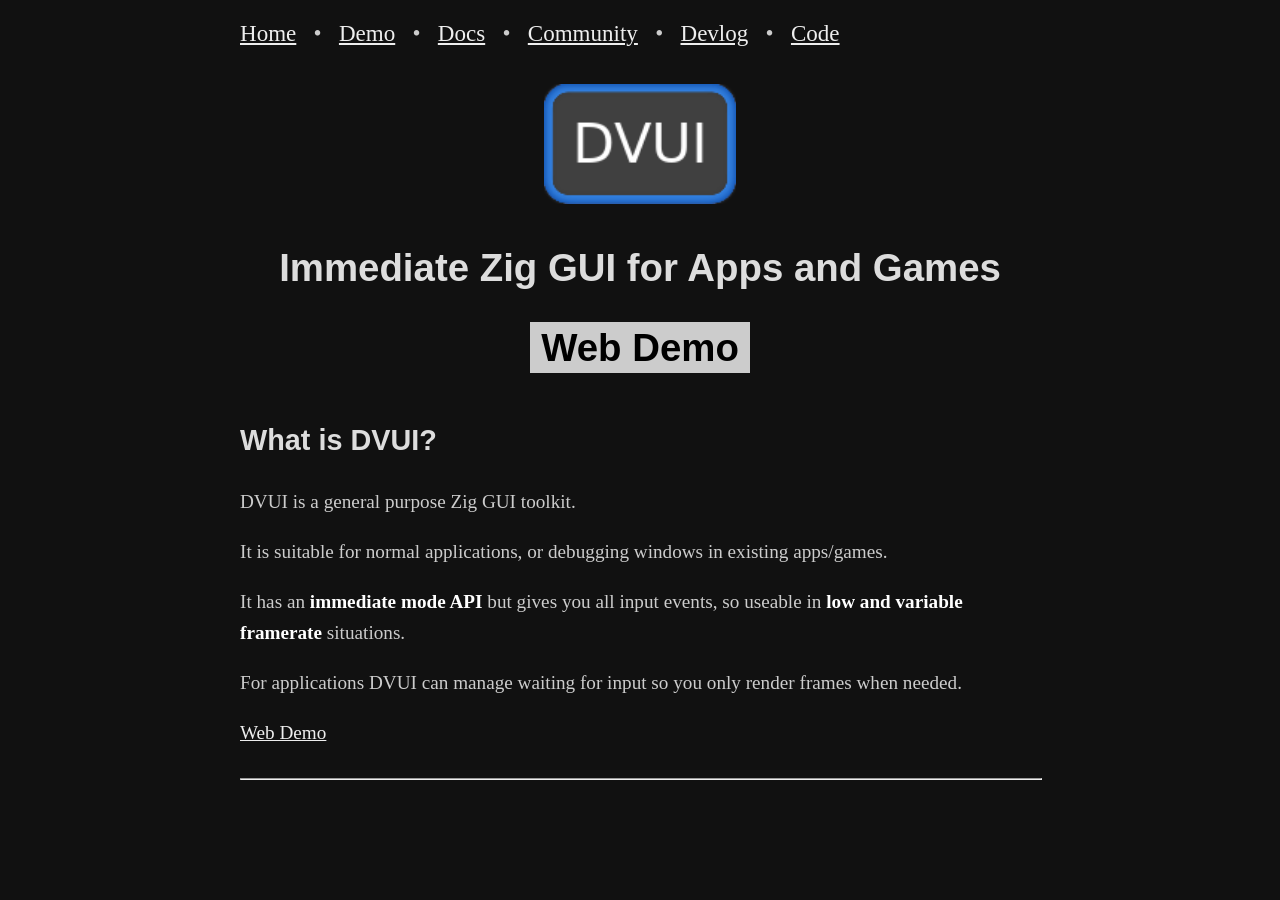
<file: index.html>
<!DOCTYPE html>
<html>
  <head id="head">
    <meta charset="utf-8">
    <meta name="viewport" content="initial-scale=1">
    <link type="text/css" rel="stylesheet" href="/style.css">
    <link type="text/css" rel="stylesheet" href="/highlight.css">
    
  <title>DVUI</title>

  </head>
  <body id="body">
    <nav>
      <a href="/">Home</a>
       &nbsp; • &nbsp;
      <a href="/demo/">Demo</a>
       &nbsp; • &nbsp;
      <a href="/docs/">Docs</a>
       &nbsp; • &nbsp;
      <a href="/community/">Community</a>
      
         &nbsp; • &nbsp;
        <a href="/log/2026/">Devlog</a>
      
       &nbsp; • &nbsp;
      <a href="https://github.com/david-vanderson/dvui">Code</a>
    </nav>
    <h1 class="site-title"><img src="/dvui.png" height="120"></h1>
    <h1 class="site-subtitle">Immediate Zig GUI for Apps and Games</h1>
    
  <div>  <div class="get-started"><a href="/demo/">Web Demo</a></div>
<h2>What is DVUI?</h2><p>DVUI is a general purpose Zig GUI toolkit.</p><p>It is suitable for normal applications, or debugging windows in existing apps/games.</p><p>It has an <strong>immediate mode API</strong> but gives you all input events, so useable in <strong>low and variable framerate</strong> situations.</p><p>For applications DVUI can manage waiting for input so you only render frames when needed.</p>  <a href="/demo/">Web Demo</a>
</div>

    <footer>
      <hr>
    </footer>
  </body>
</html>
</file>
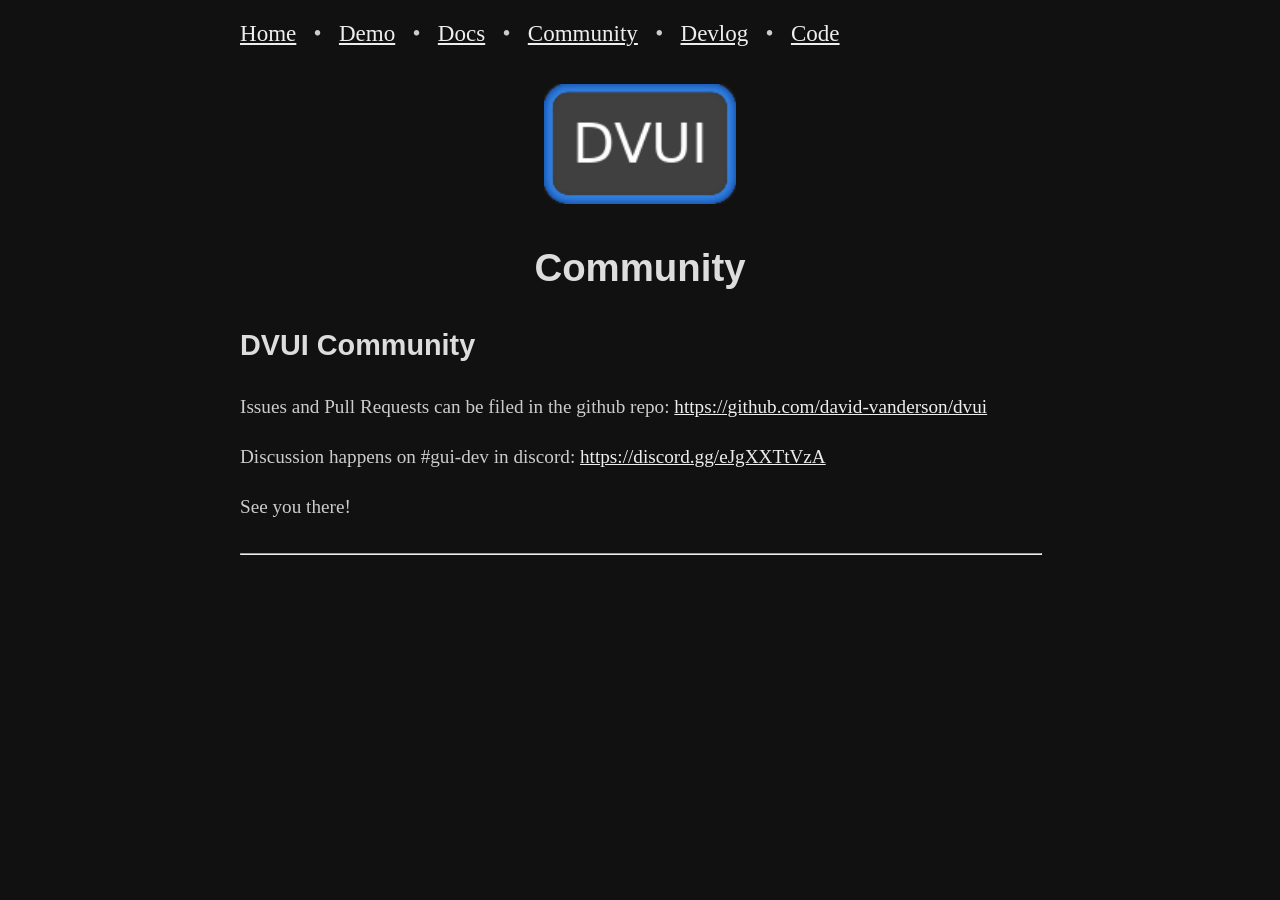
<file: community/index.html>
<!DOCTYPE html>
<html>
  <head id="head">
    <meta charset="utf-8">
    <meta name="viewport" content="initial-scale=1">
    <link type="text/css" rel="stylesheet" href="/style.css">
    <link type="text/css" rel="stylesheet" href="/highlight.css">
    
  <title>DVUI Community</title>

  </head>
  <body id="body">
    <nav>
      <a href="/">Home</a>
       &nbsp; • &nbsp;
      <a href="/demo/">Demo</a>
       &nbsp; • &nbsp;
      <a href="/docs/">Docs</a>
       &nbsp; • &nbsp;
      <a href="/community/">Community</a>
      
         &nbsp; • &nbsp;
        <a href="/log/2026/">Devlog</a>
      
       &nbsp; • &nbsp;
      <a href="https://github.com/david-vanderson/dvui">Code</a>
    </nav>
    <h1 class="site-title"><img src="/dvui.png" height="120"></h1>
    <h1 class="site-subtitle">Community</h1>
    
  <div><h2>DVUI Community</h2><p>Issues and Pull Requests can be filed in the github repo: <a href="https://github.com/david-vanderson/dvui" target="_blank">https://github.com/david-vanderson/dvui</a></p><p>Discussion happens on #gui-dev in discord: <a href="https://discord.gg/eJgXXTtVzA" target="_blank">https://discord.gg/eJgXXTtVzA</a></p><p>See you there!</p></div>

    <footer>
      <hr>
    </footer>
  </body>
</html>
</file>
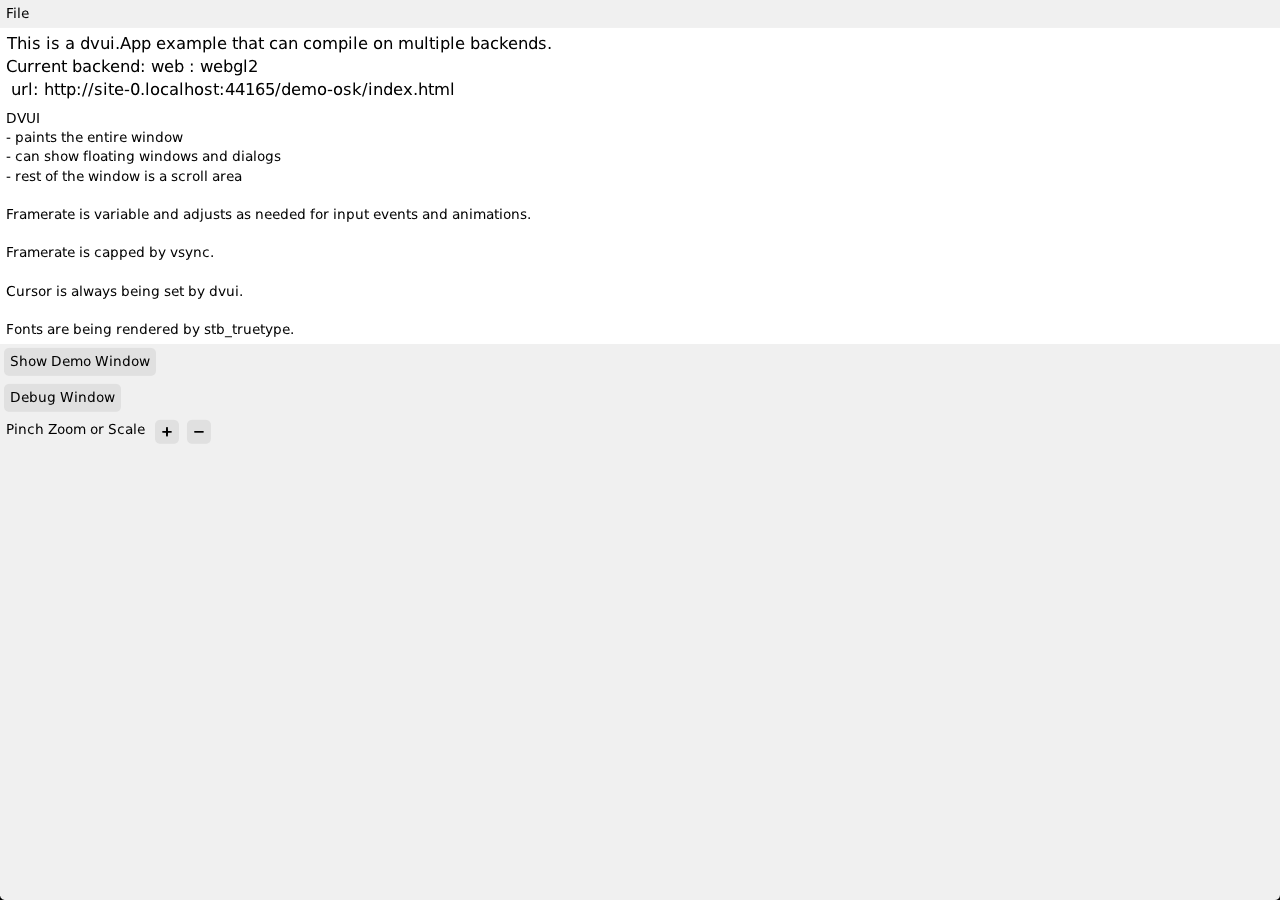
<file: demo-osk/index.html>
<!doctype html>
<html lang="en" style="height: 100%;">
  <head>
    <meta charset="utf-8" />

    <meta http-equiv="Cache-Control" content="no-cache, no-store, must-revalidate" />
    <meta http-equiv="Pragma" content="no-cache" />
    <meta http-equiv="Expires" content="0" />

    <meta name="viewport" content="width=device-width, initial-scale=1.0" />

    <title>DVUI Web Backend</title>
  </head>

  <body style="height: 100%; margin: 0; padding: 0;">
    <!-- need tabIndex for the canvas to receive keydown/keyup/beforeinput events -->
    <canvas id="dvui-canvas" tabIndex="1" style="display: block; width: 100%; height: 100%; outline: none; caret-color: transparent;"></canvas>
    <script type="module">
      // TEMPLATE_HASH replaced by build.zig
      import { dvui } from "./web.js?cache-buster=74866905267812ed23ba3830c63f7cbe2cc2c4fe195d6e16d54ddebeb87d7e9d";
      // when using vite, this can be 'node_modules/dvui/zig-out/bin/web-app/'
      dvui("#dvui-canvas", "web.wasm?cache-buster=74866905267812ed23ba3830c63f7cbe2cc2c4fe195d6e16d54ddebeb87d7e9d");
    </script>
  </body>
</html>
</file>
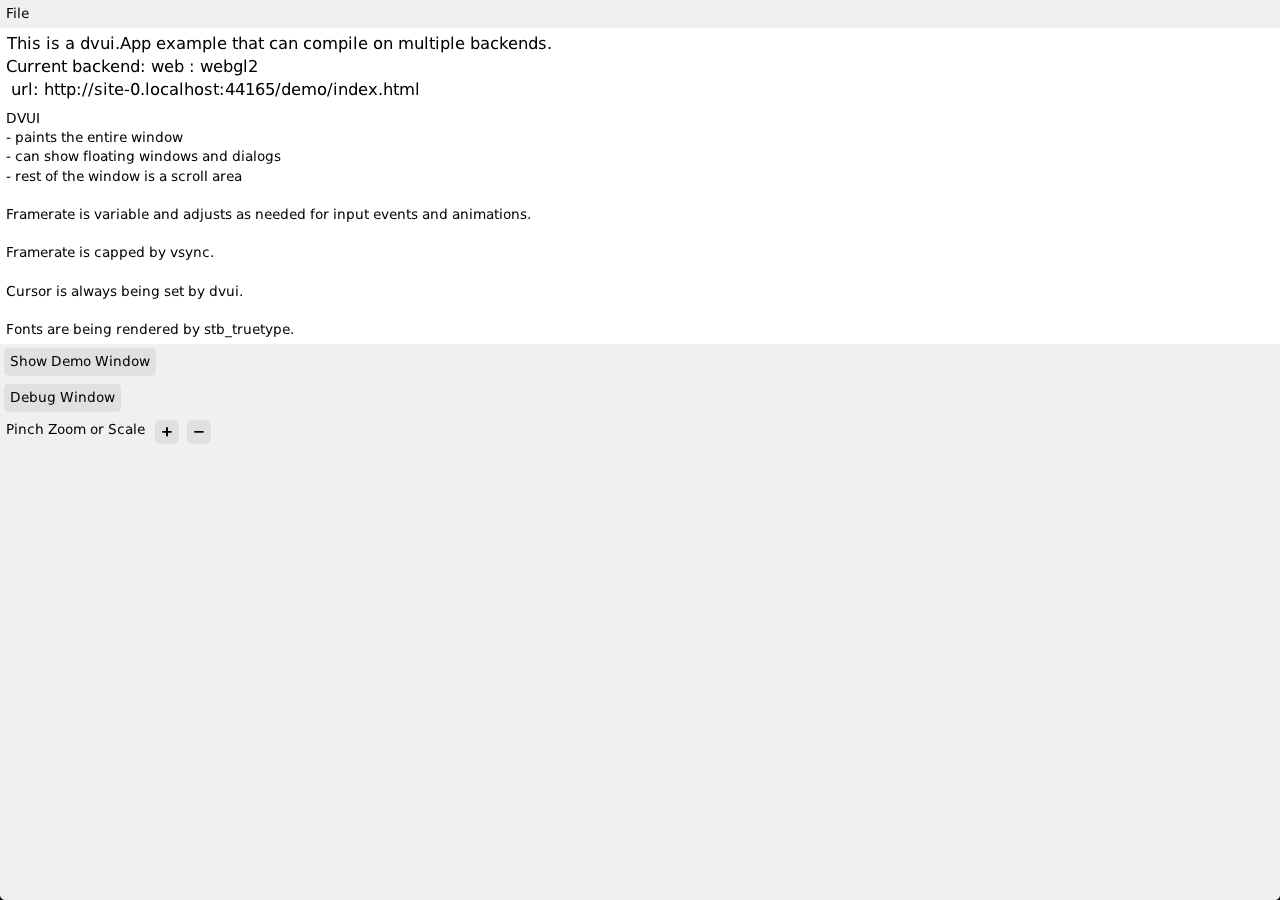
<file: demo/index.html>
<!doctype html>
<html lang="en" style="height: 100%;">
  <head>
    <meta charset="utf-8" />

    <meta http-equiv="Cache-Control" content="no-cache, no-store, must-revalidate" />
    <meta http-equiv="Pragma" content="no-cache" />
    <meta http-equiv="Expires" content="0" />

    <meta name="viewport" content="width=device-width, initial-scale=1.0" />

    <title>DVUI Web Backend</title>
  </head>

  <body style="height: 100%; margin: 0; padding: 0;">
    <!-- need tabIndex for the canvas to receive keydown/keyup/beforeinput events -->
    <canvas id="dvui-canvas" tabIndex="1" style="display: block; width: 100%; height: 100%; outline: none; caret-color: transparent;"></canvas>
    <script type="module">
      // TEMPLATE_HASH replaced by build.zig
      import { dvui } from "./web.js?cache-buster=90911e8d621f45553e94aac718506c47cc7d4311d5f55fd829a84014dd1737a5";
      // when using vite, this can be 'node_modules/dvui/zig-out/bin/web-app/'
      dvui("#dvui-canvas", "web.wasm?cache-buster=90911e8d621f45553e94aac718506c47cc7d4311d5f55fd829a84014dd1737a5");
    </script>
  </body>
</html>
</file>
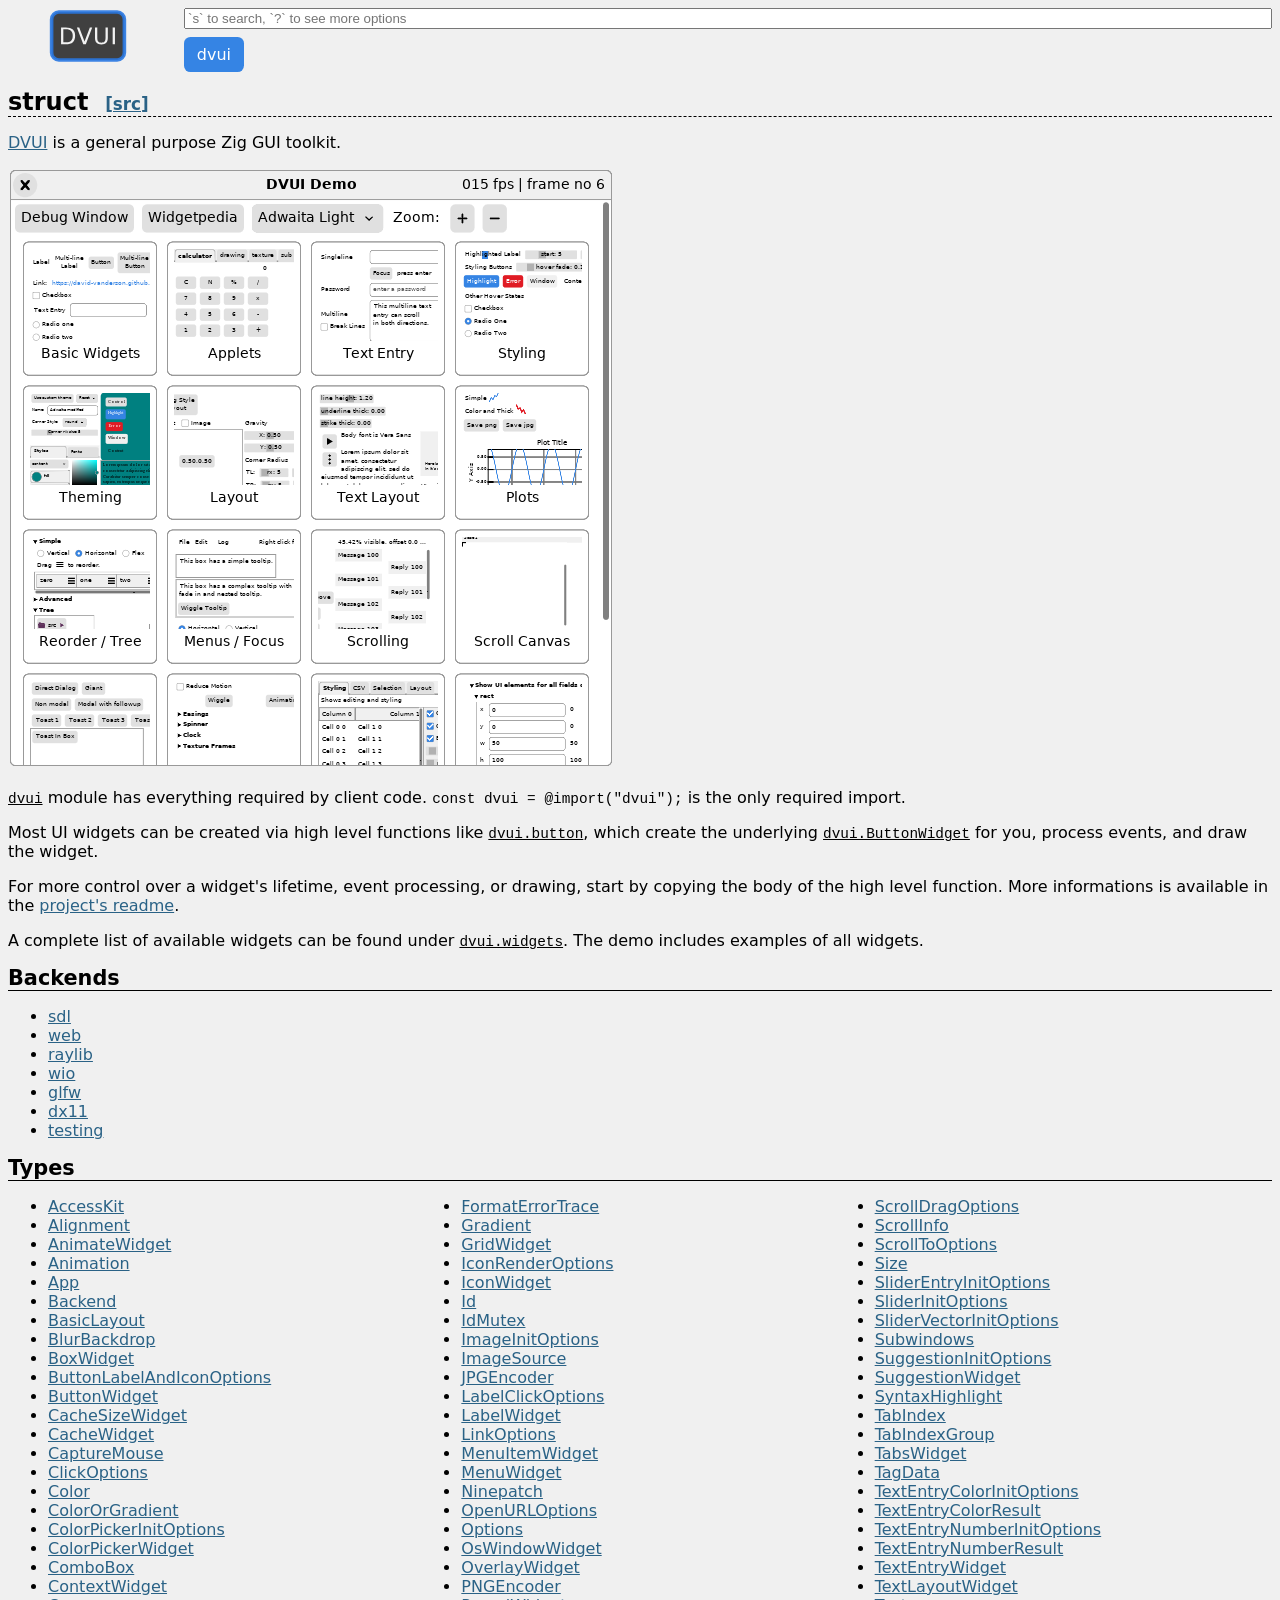
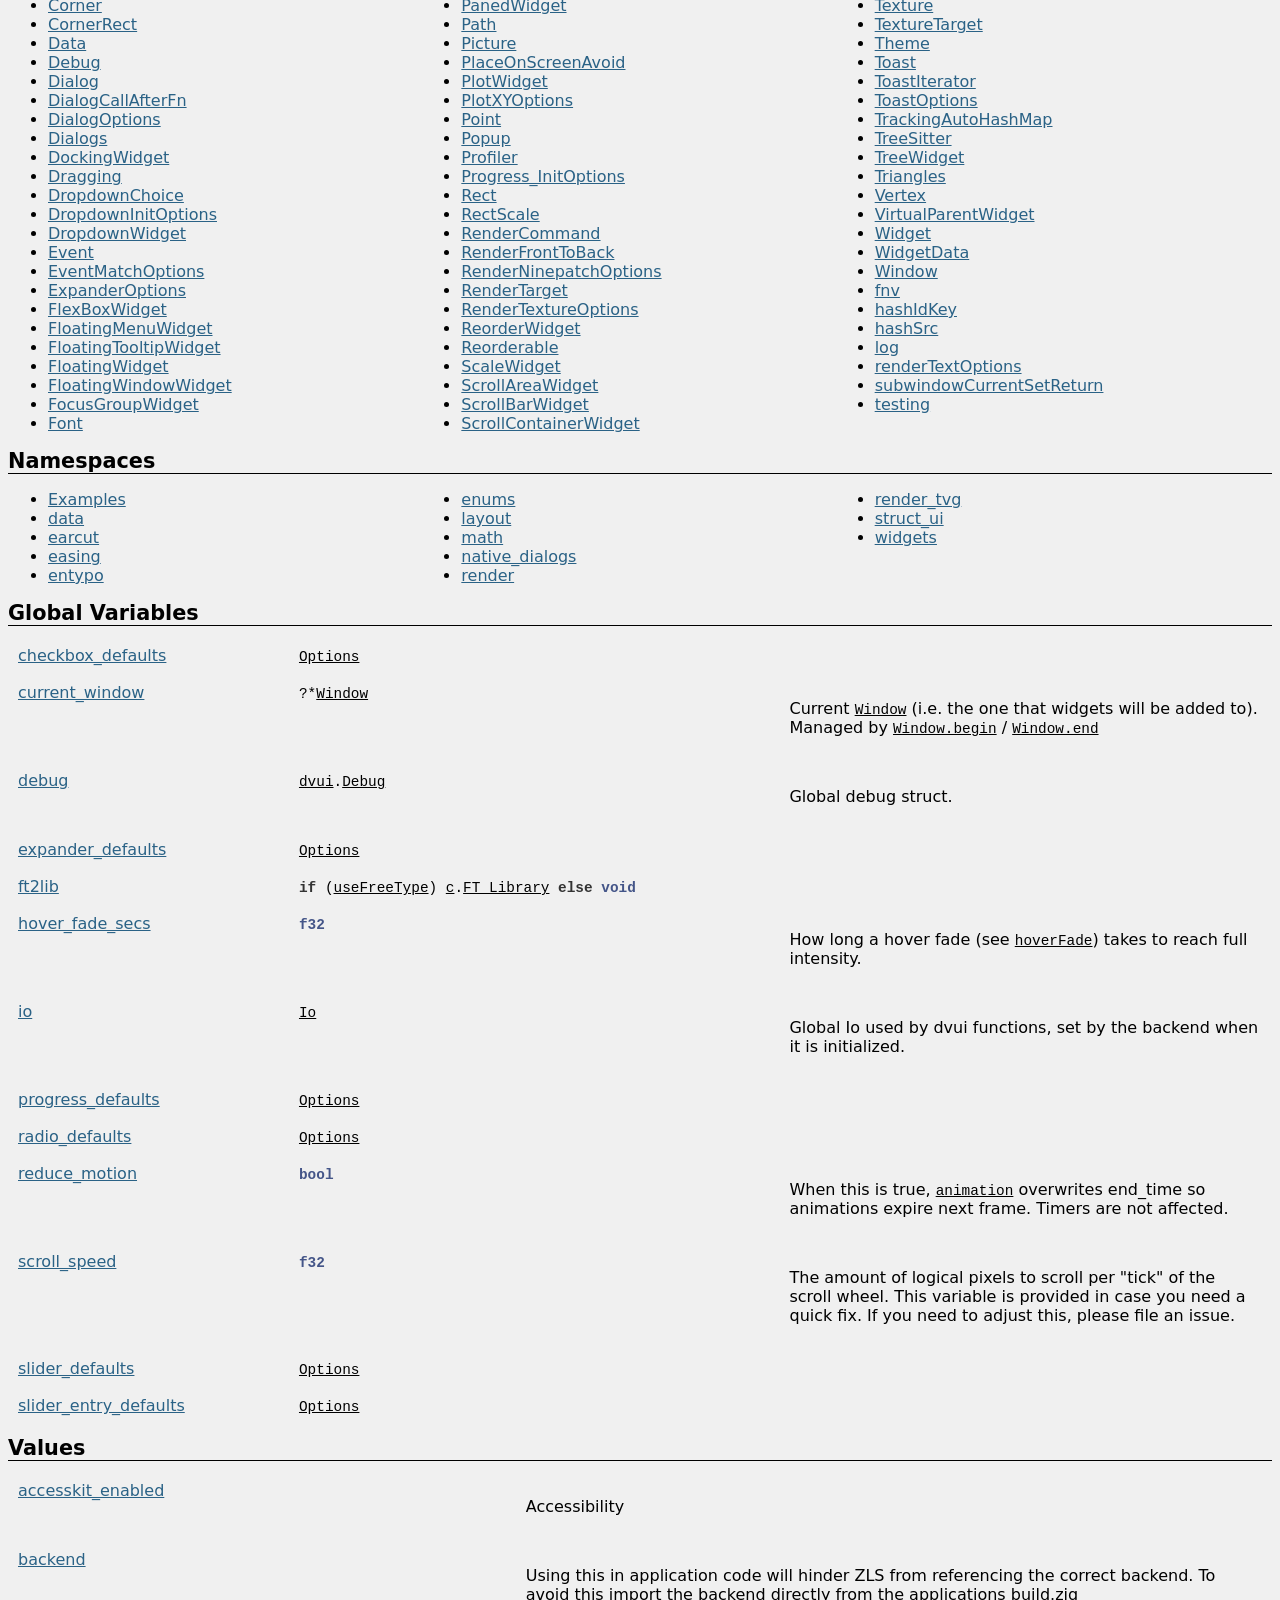
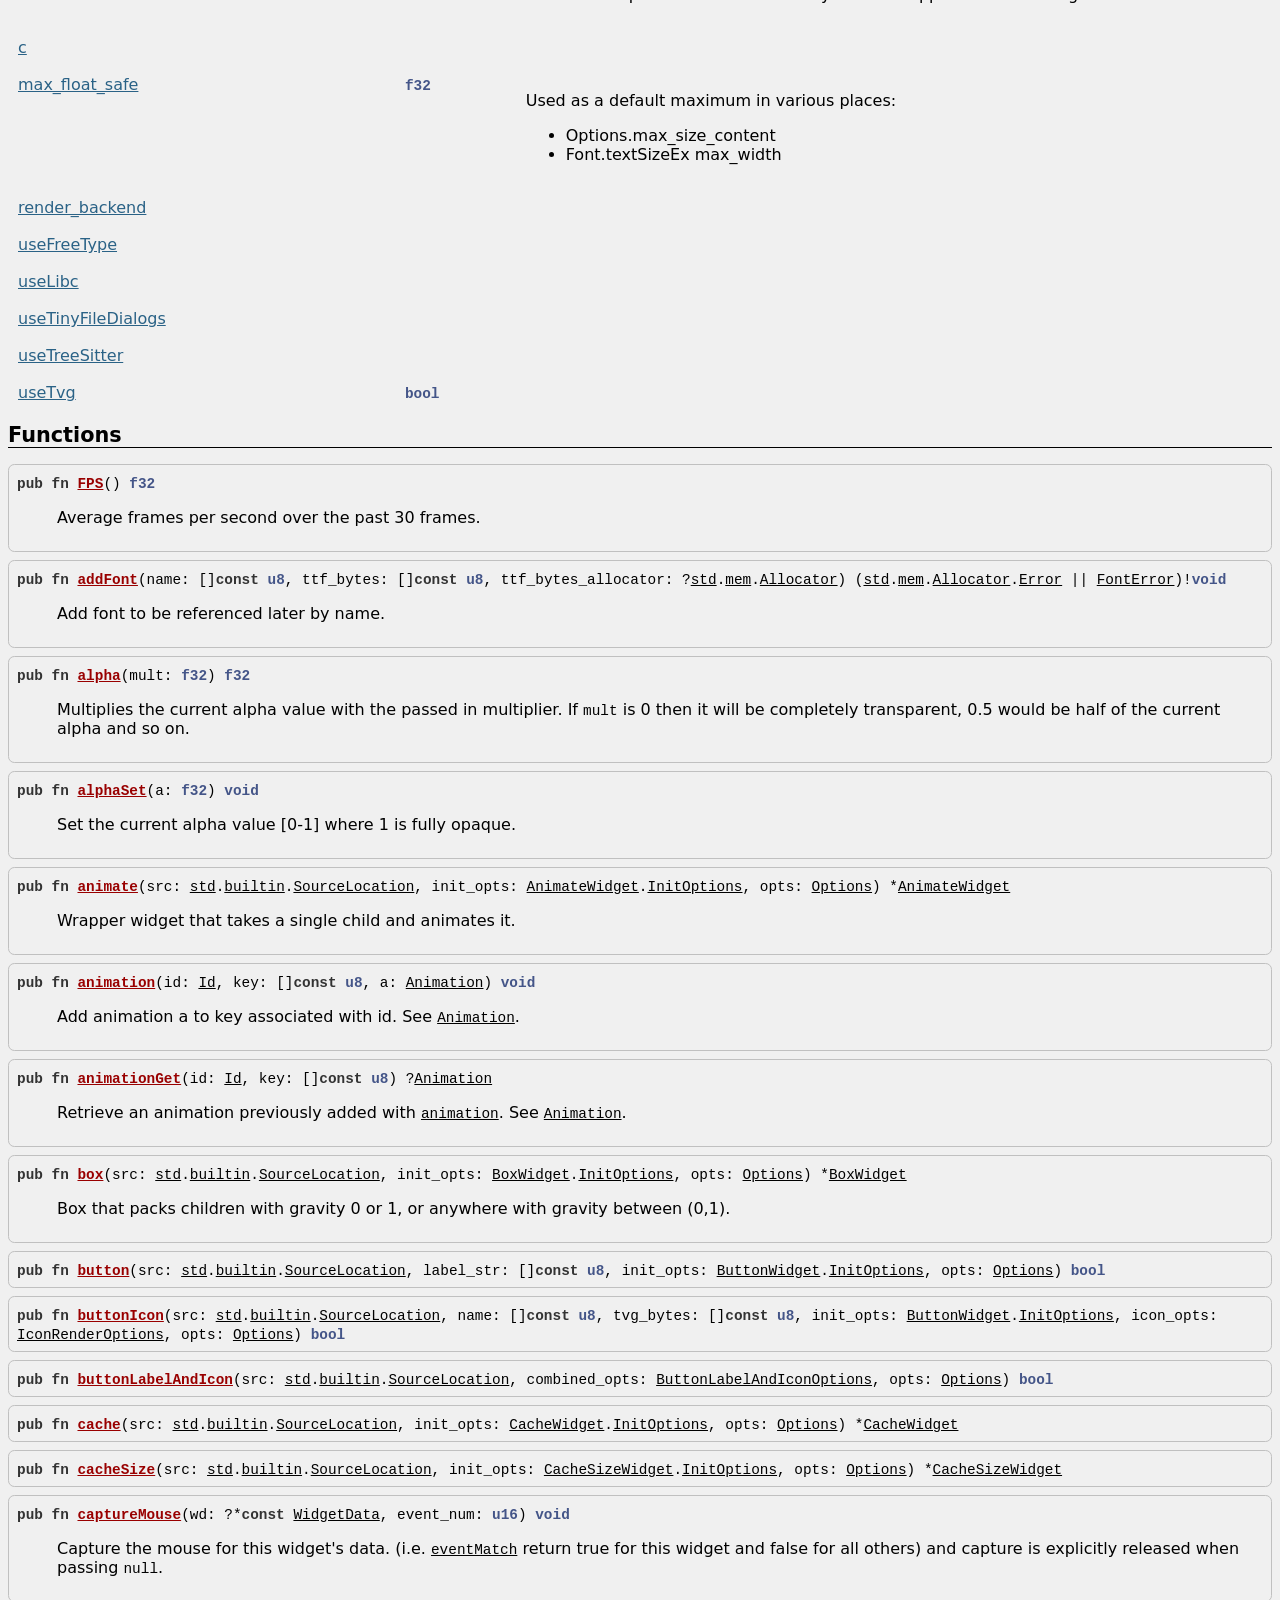
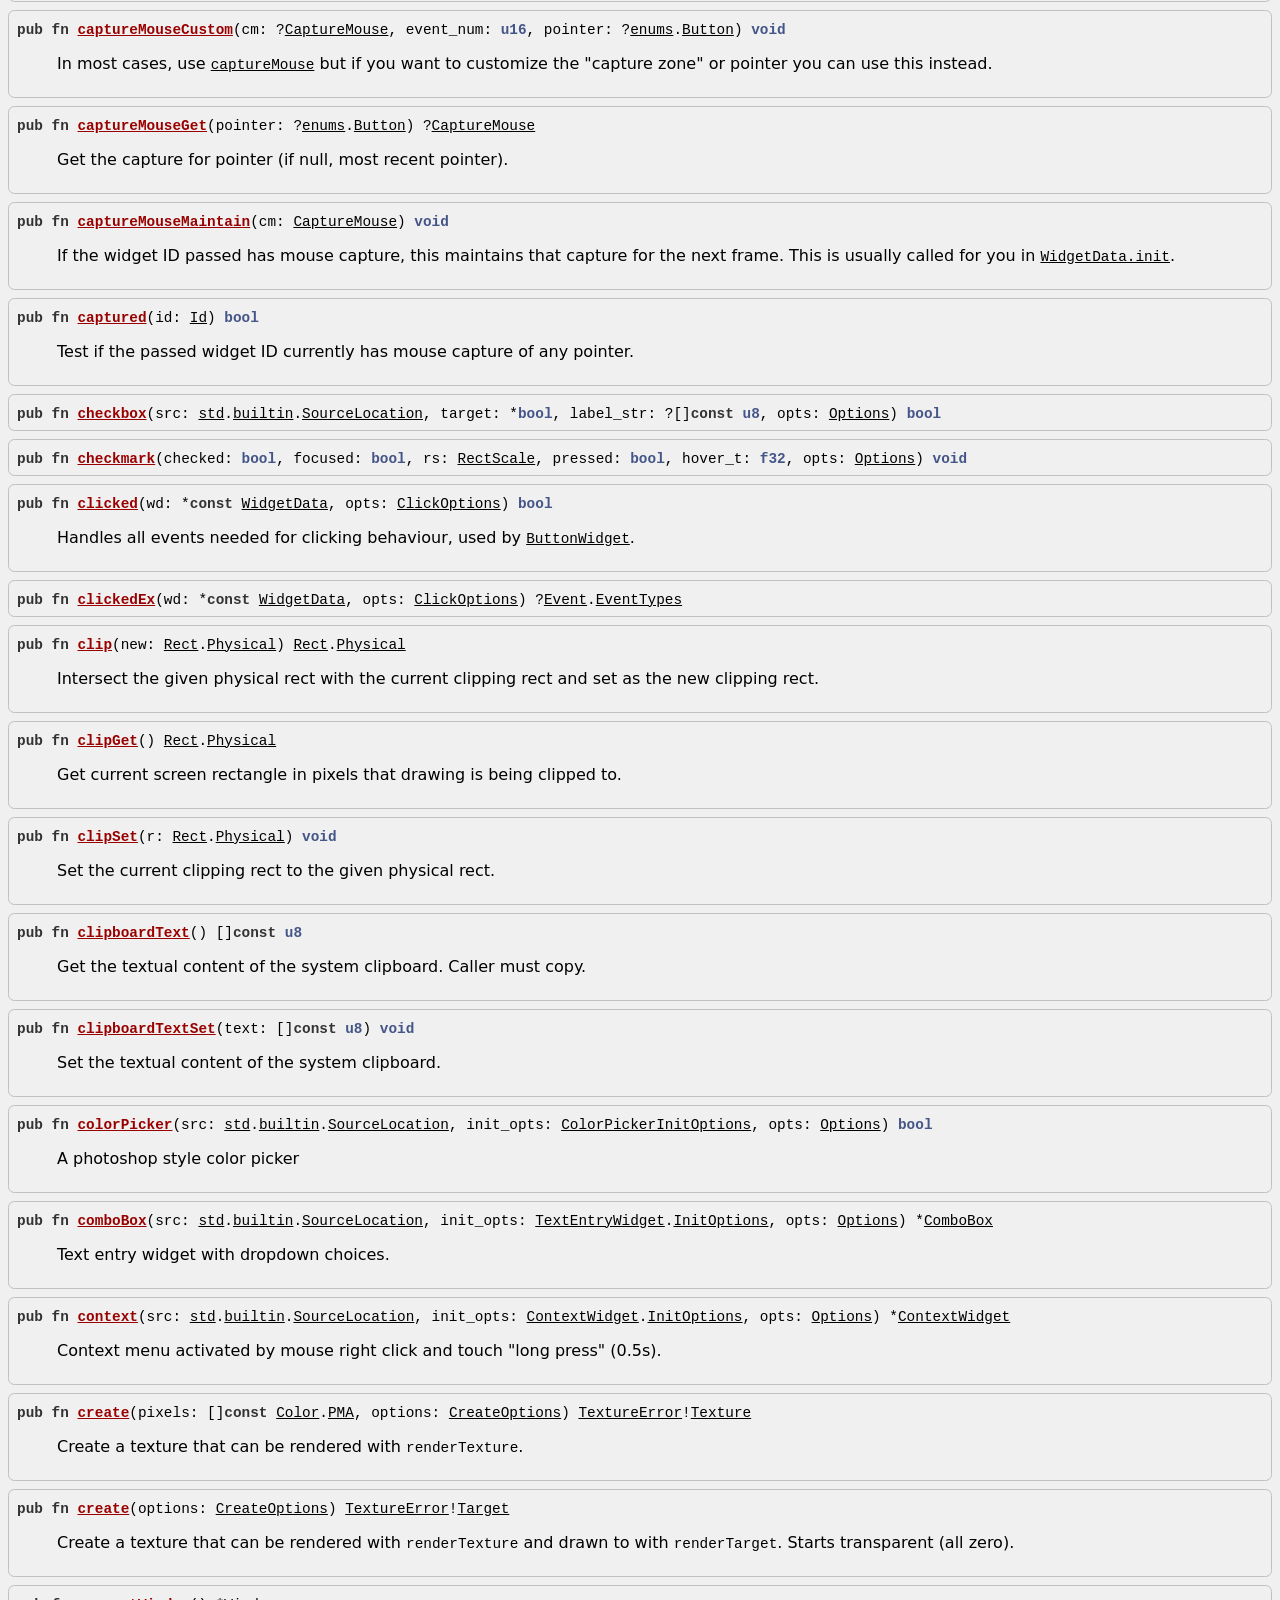
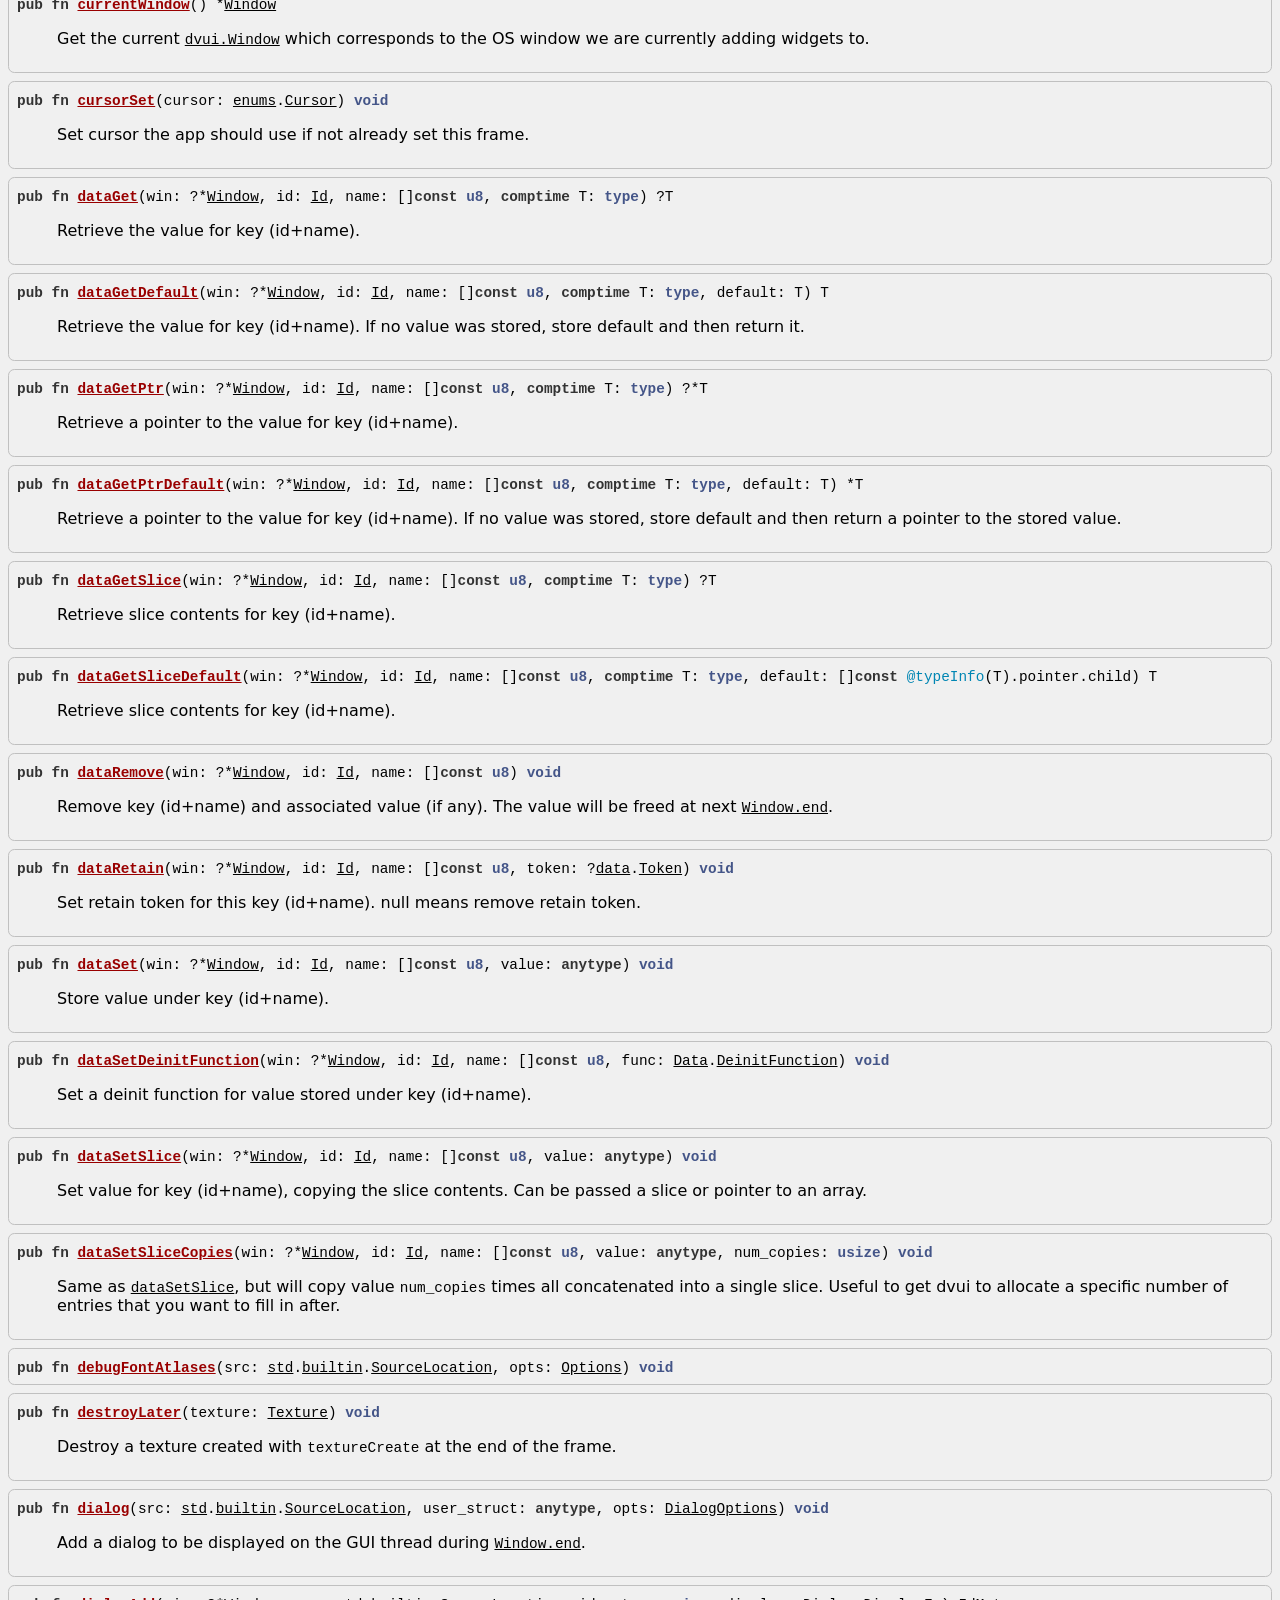
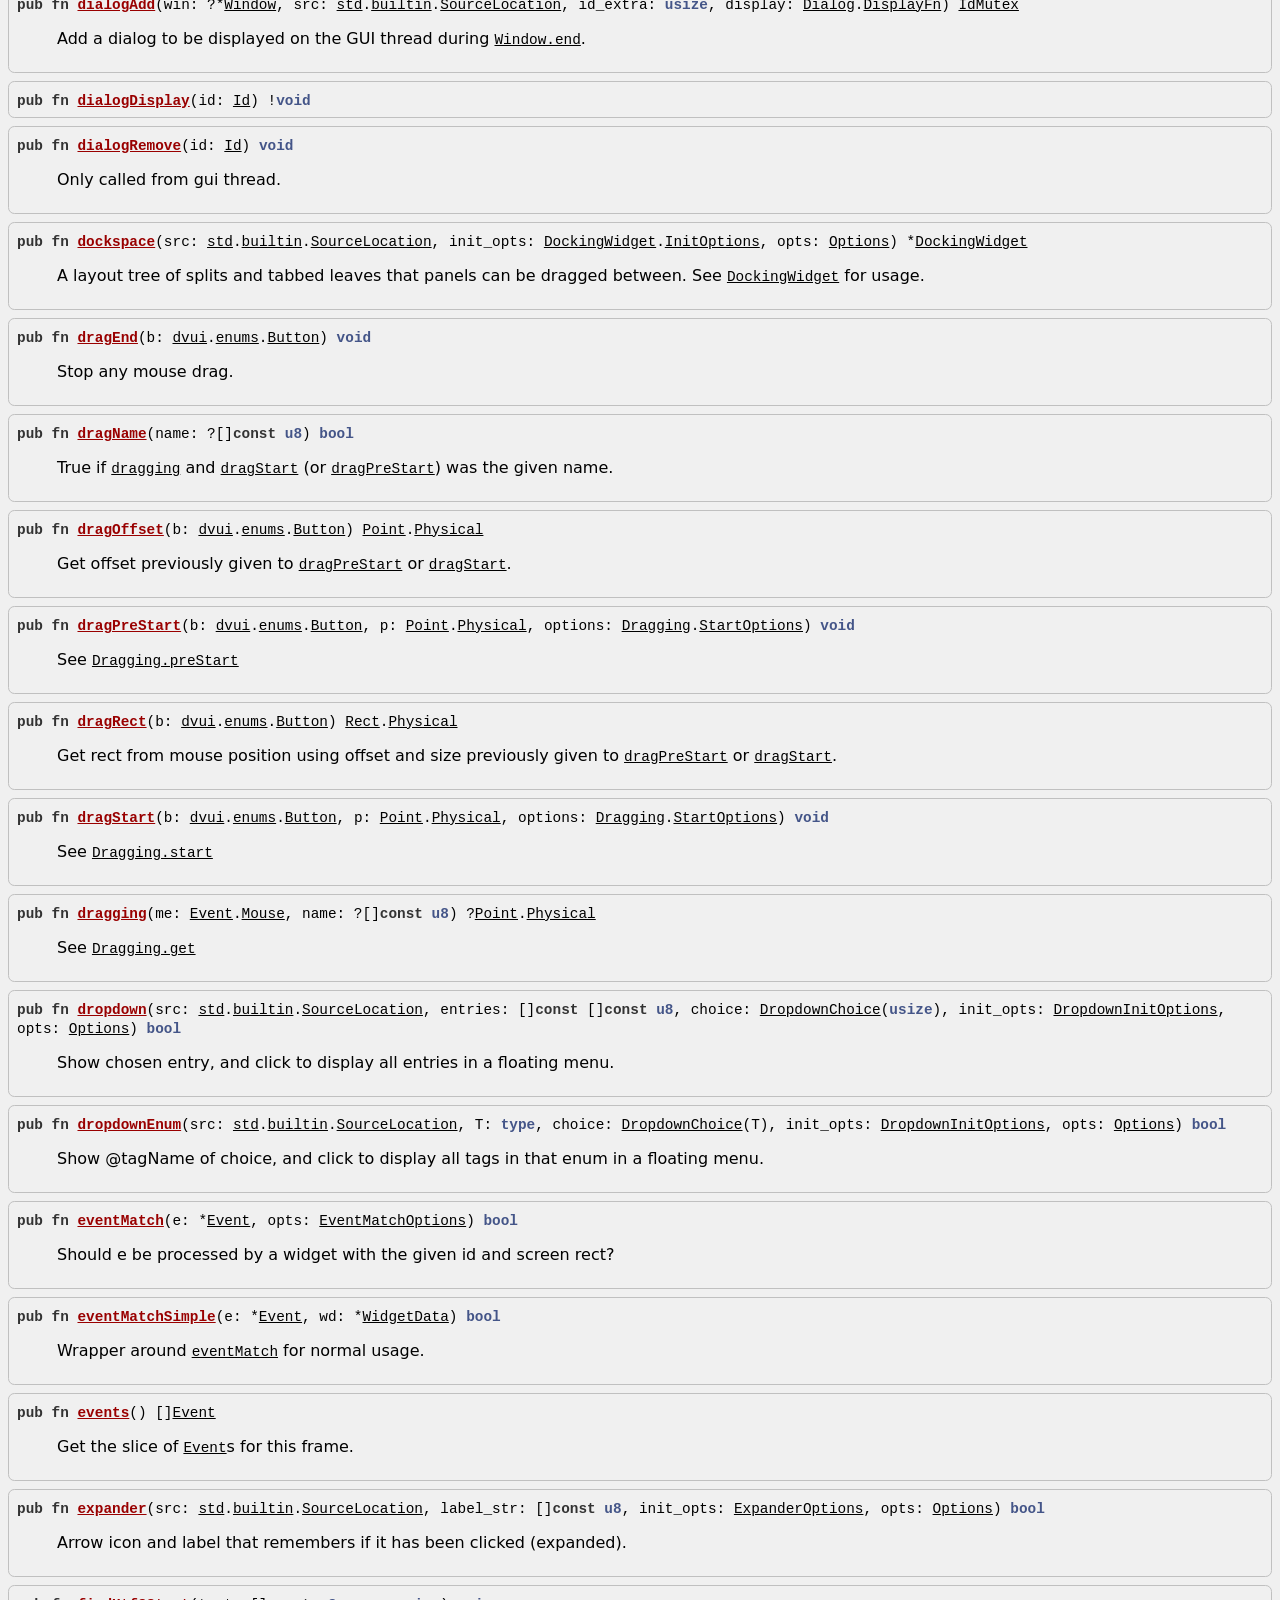
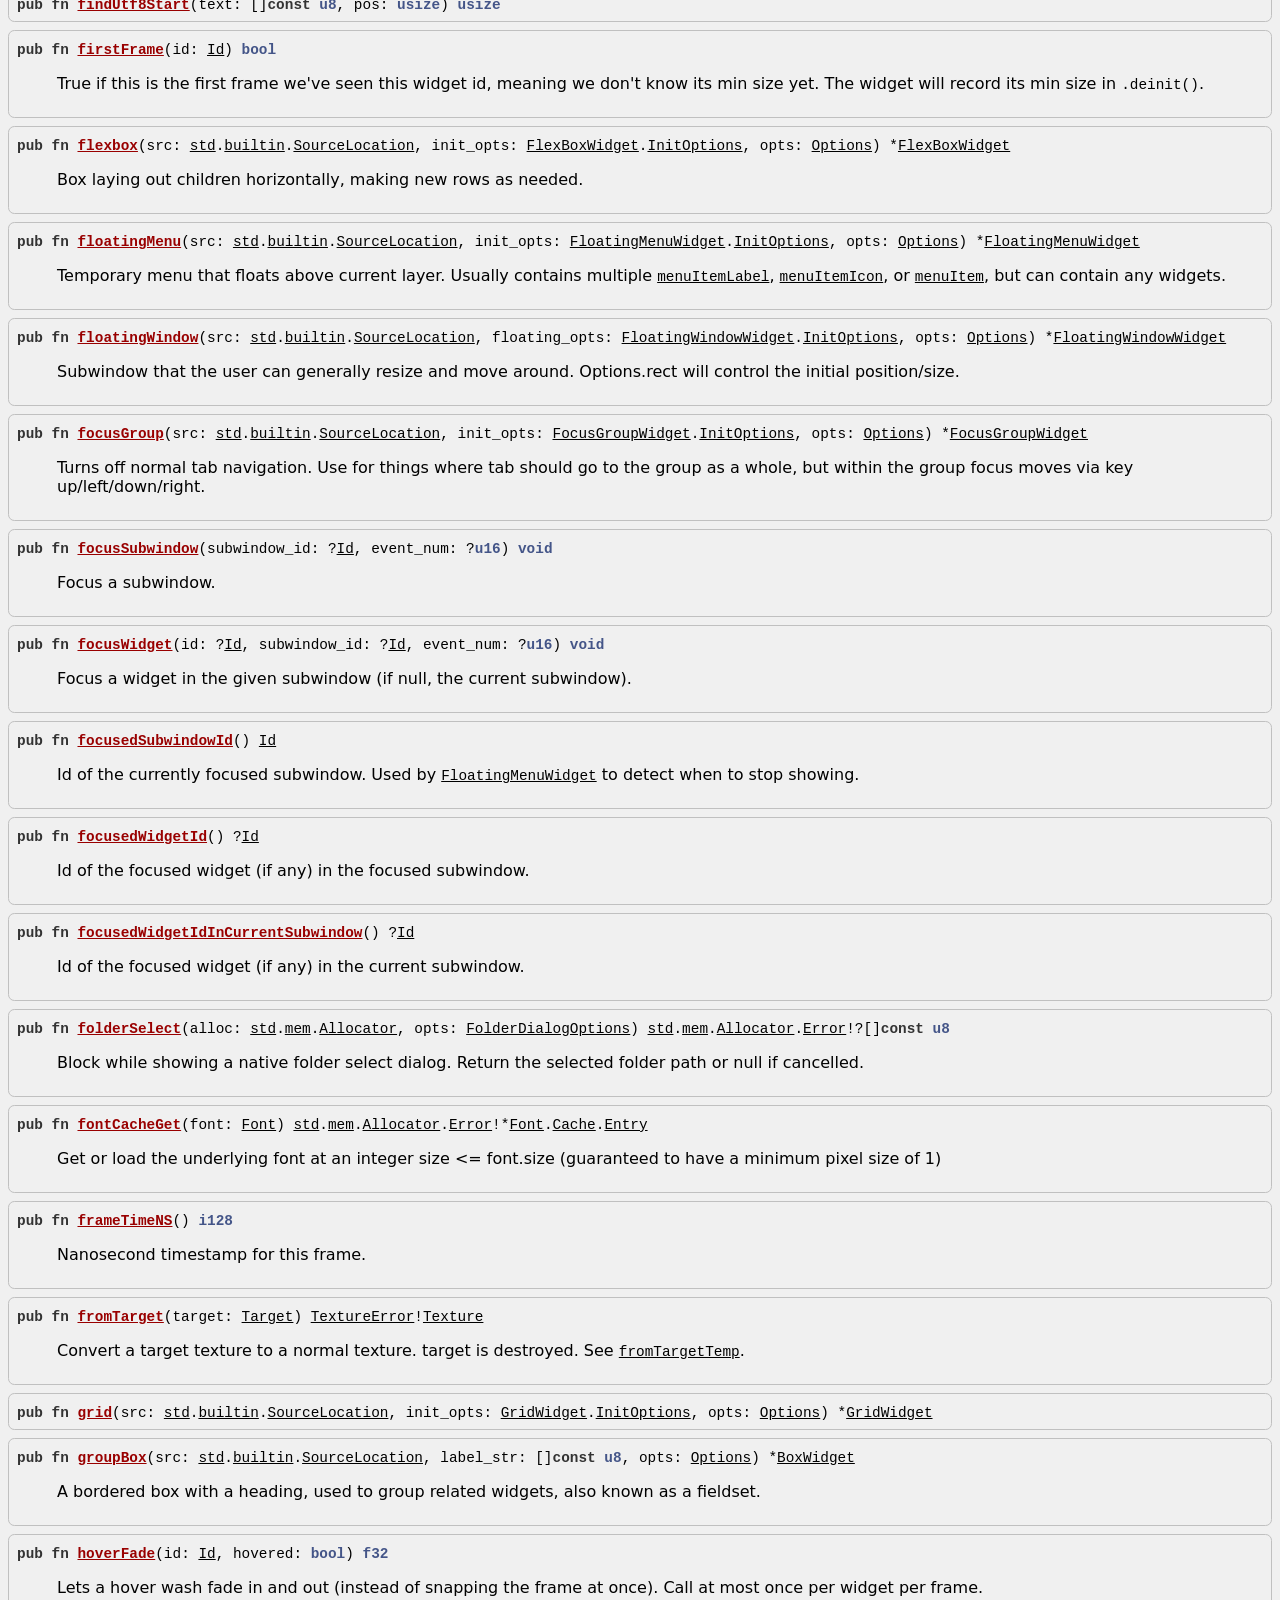
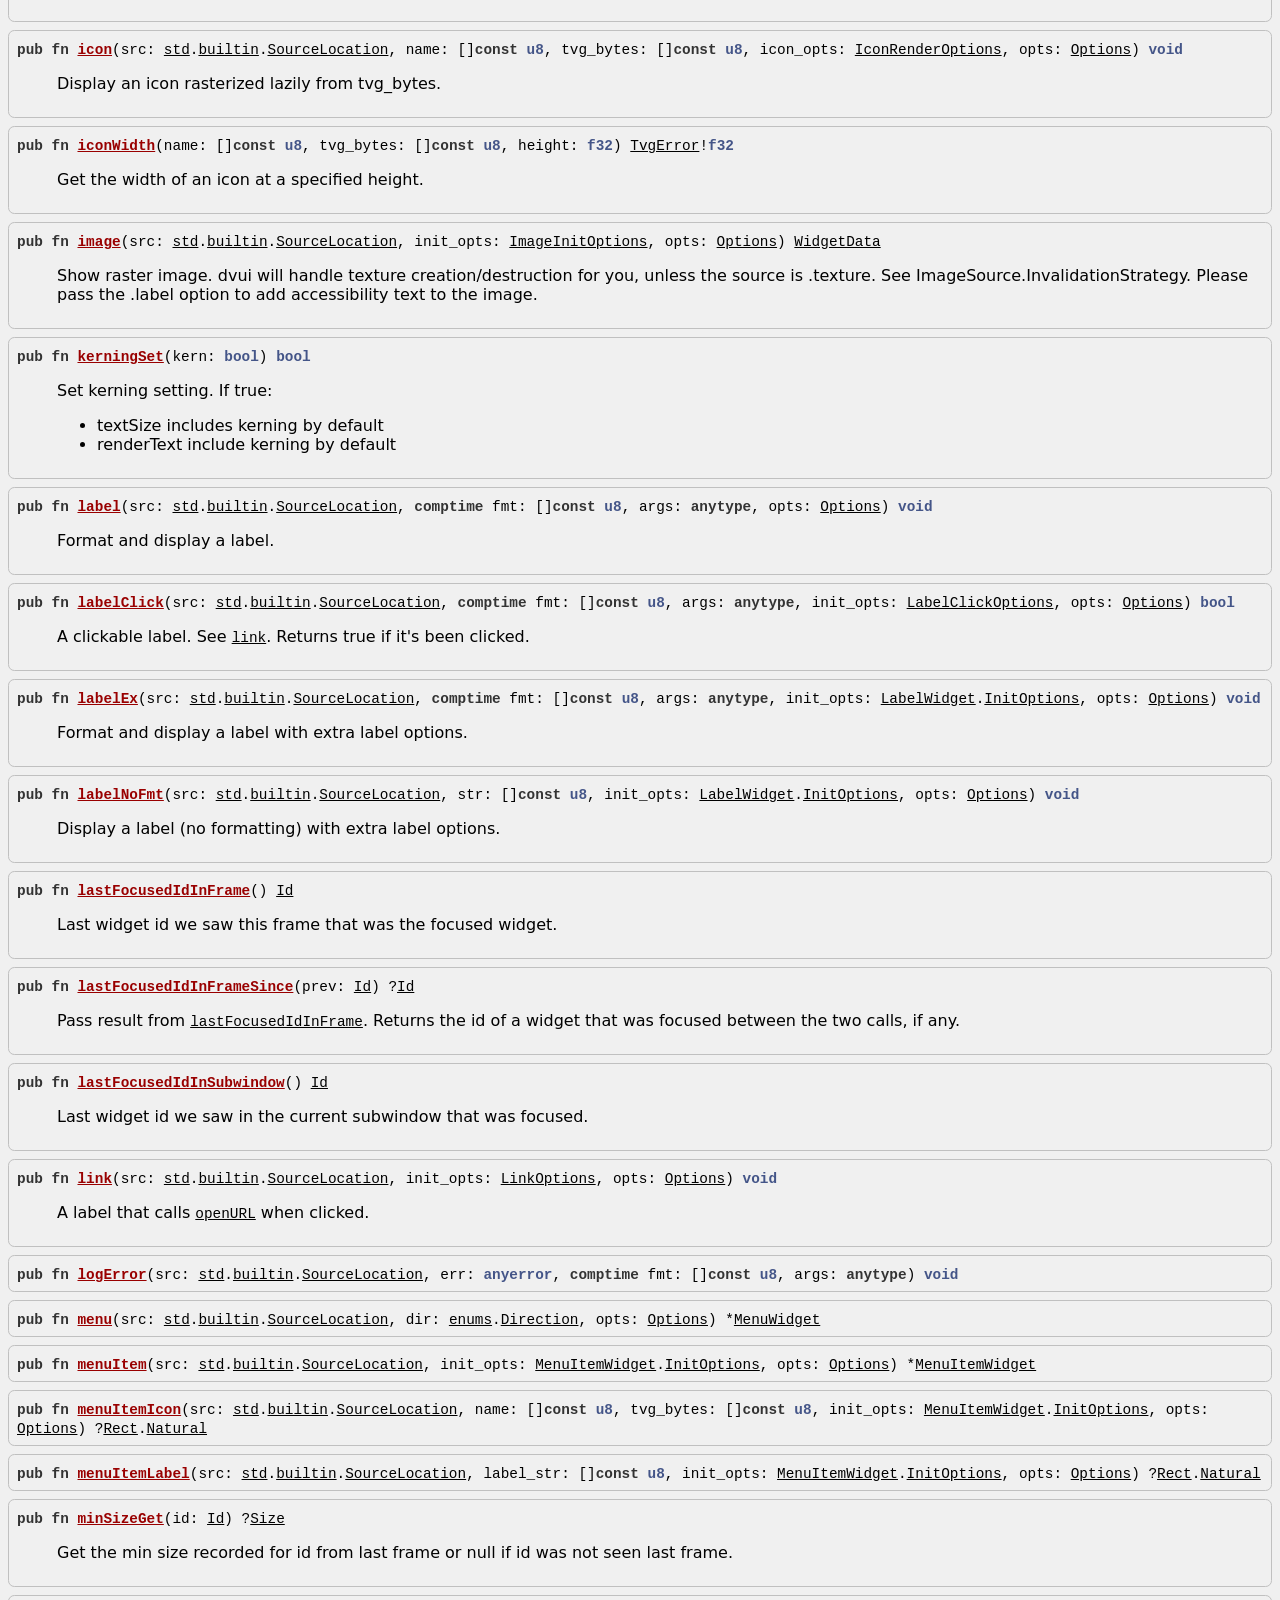
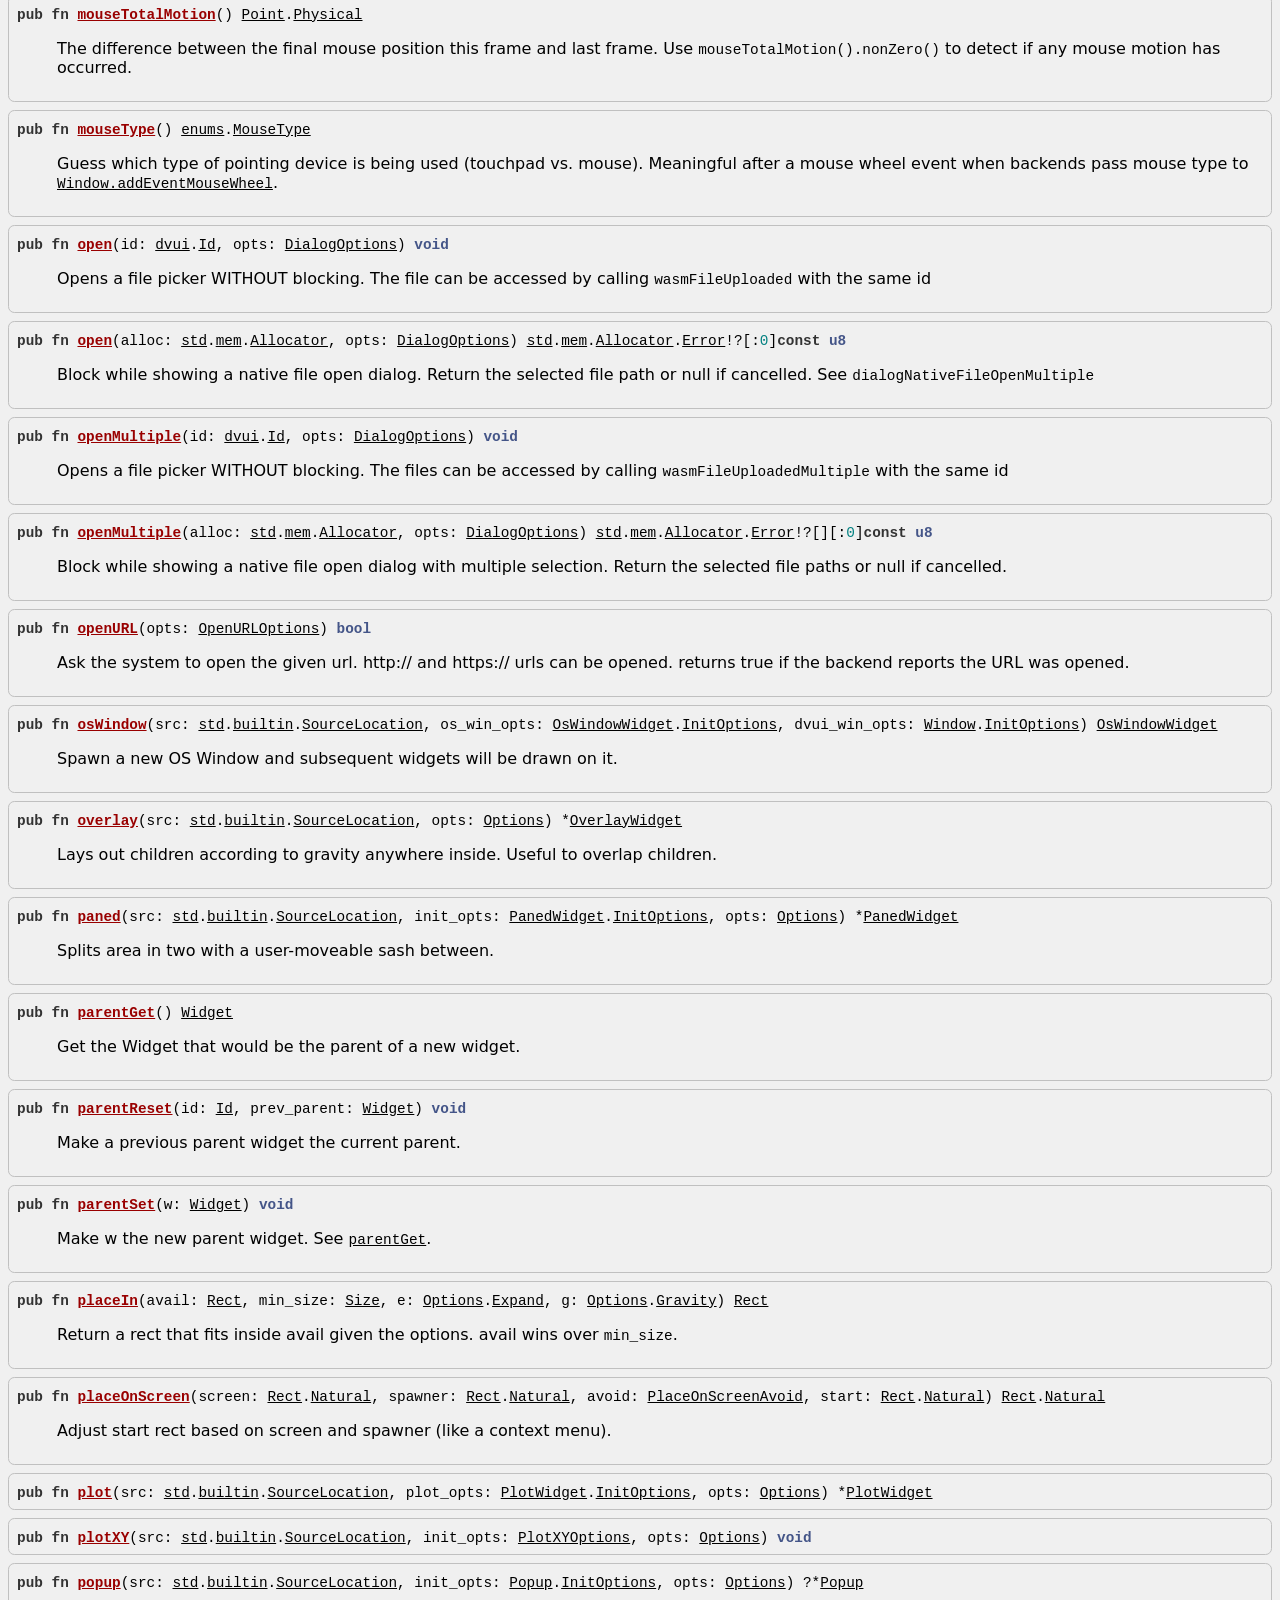
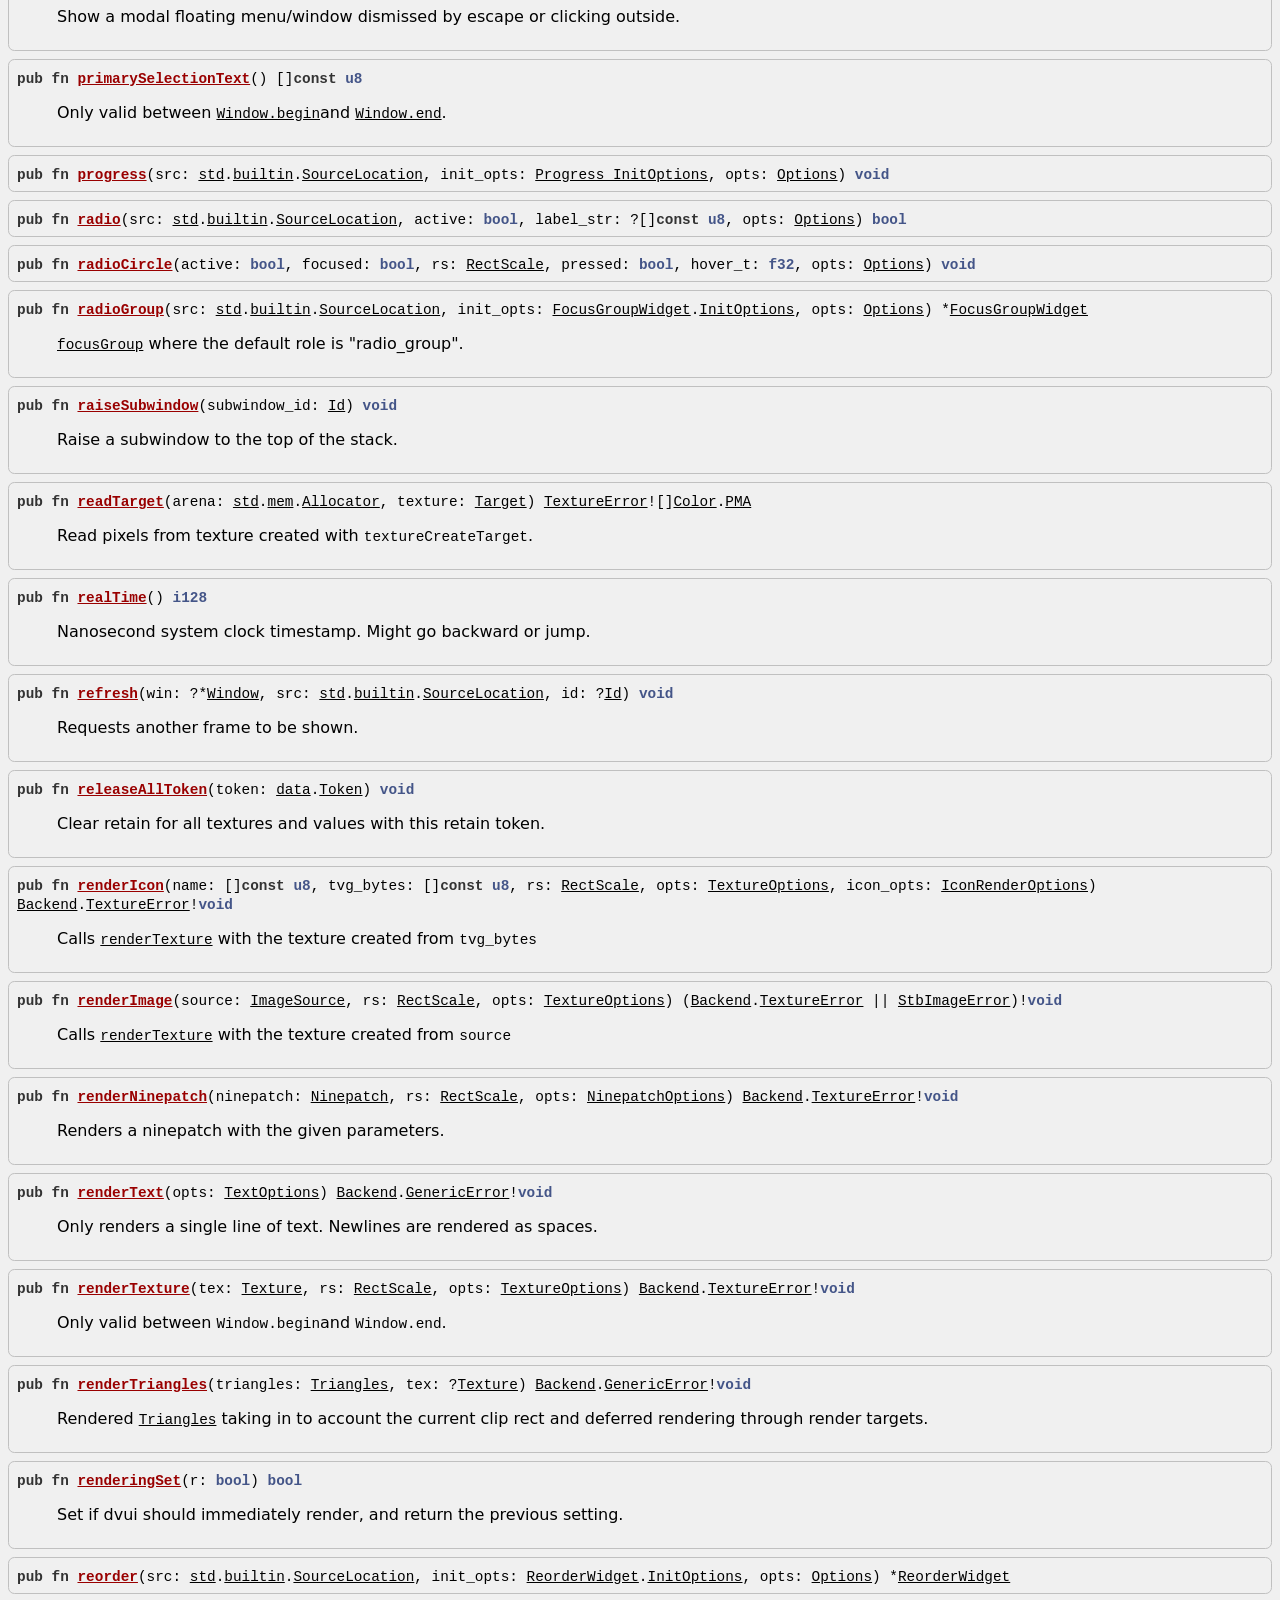
<file: docs/index.html>
<!doctype html>
<html>
  <head>
    <meta charset="utf-8">
    <meta name="viewport" content="width=device-width, initial-scale=1.0">
    <title>DVUI Documentation</title>
    <link rel="icon" href="[data-uri]">
    <link rel="preload" as="fetch" type="application/wasm" crossorigin href="main.wasm">
    <link rel="preload" as="fetch" type="application/x-tar" crossorigin href="sources.tar">
    <style type="text/css">
      *, *::before, *::after {
        box-sizing: border-box;
      }
      body {
        font-family: system-ui, -apple-system, Roboto, "Segoe UI", sans-serif;
        color: #000000;
        background-color: #F0F0F0;
      }
      .hidden {
        display: none;
      }
      table {
        width: 100%;
      }
      a {
        color: #2A6286;
      }
      pre{
        font-family:"Source Code Pro",monospace;
        font-size:1em;
        background-color:#E0E0E0;
        padding: 1em;
        margin: 0;
        overflow-x: auto;
      }
      :not(pre) > code {
        white-space: break-spaces;
      }
      code {
        font-family:"Source Code Pro",monospace;
        font-size: 0.9em;
      }
      code a {
        color: #000000;
      }
      .source-code {
        display: grid;
        grid-template-columns: auto 1fr;
        align-items: start;
      }
      .source-line-numbers pre {
        text-align: right;
        color: #666;
      }
      #listFields > div, #listParams > div {
        margin-bottom: 1em;
      }
      #hdrName a {
        font-size: 0.7em;
        padding-left: 1em;
      }
      .fieldDocs {
        border: 1px solid #F5F5F5;
        border-top: 0px;
        padding: 1px 1em;
      }

      #logo {
        width: 8em;
        padding: 0.5em 1em;
      }

      #navWrap {
        width: -moz-available;
        width: -webkit-fill-available;
        width: stretch;
        margin-left: 11em;
      }

      #search {
        width: 100%;
      }

      nav {
        width: 10em;
        float: left;
      }
      nav h2 {
        font-size: 1.2em;
        text-decoration: underline;
        margin: 0;
        padding: 0.5em 0;
        text-align: center;
      }
      nav p {
        margin: 0;
        padding: 0;
        text-align: center;
      }
      section {
        clear: both;
        padding-top: 1em;
      }
      section h1 {
        border-bottom: 1px dashed;
        margin: 0 0;
      }
      section h2 {
        font-size: 1.3em;
        margin: 0.5em 0;
        padding: 0;
        border-bottom: 1px solid;
      }
      #listNav {
        list-style-type: none;
        margin: 0.5em 0 0 0;
        padding: 0;
        overflow: hidden;
      }
      #listNav li {
        float:left;
        padding-right:.3em;
      }
      #listNav li a {
        display: block;
        color: #000;
        background-color: #e0e0e0;
        text-align: center;
        padding: .5em .8em;
        text-decoration: none;
        border-radius:.4em;
      }
      #listNav li a:hover {
        background-color: #ccc;
      }
      #listNav li a.active {
        color: #fff;
        background-color: #3584E4;
      }
      #listNav li a.active:hover {
        background-color: #2868B6;
      }

      #helpDialog {
        width: 21em;
        height: 21em;
        position: fixed;
        top: 0;
        left: 0;
        background-color: #333;
        color: #fff;
        border: 1px solid #fff;
      }
      #helpDialog h1 {
        text-align: center;
        font-size: 1.5em;
      }
      #helpDialog dt, #helpDialog dd {
        display: inline;
        margin: 0 0.2em;
      }
      kbd {
        color: #000;
        background-color: #fafbfc;
        border-color: #d1d5da;
        border-bottom-color: #c6cbd1;
        box-shadow-color: #c6cbd1;
        display: inline-block;
        padding: 0.3em 0.2em;
        font: 1.2em monospace;
        line-height: 0.8em;
        vertical-align: middle;
        border: solid 1px;
        border-radius: 3px;
        box-shadow: inset 0 -1px 0;
        cursor: default;
      }

      #errors {
        background-color: #faa;
        position: fixed;
        left: 0;
        bottom: 0;
        width: 100%;
        max-height: min(20em, 50vh);
        padding: 0.5em;
        overflow: auto;
      }
      #errors h1 {
        font-size: 1.5em;
      }
      #errors pre {
        background-color: #fcc;
      }

      #listSearchResults li.selected {
        background-color: #93e196;
      }

      #tableFnErrors dt {
        font-weight: bold;
      }

      dl > div {
          padding: 0.5em;
          border: 1px solid #c0c0c0;
          margin-top: 0.5em;
          border-radius:.4em;
      }

      td, th {
        text-align: unset;
        vertical-align: top;
        margin: 0;
        padding: 0.5em;
        max-width: 20em;
        text-overflow: ellipsis;
        overflow-x: hidden;
      }

      ul.columns {
        column-width: 20em;
      }

      .tok-kw {
          color: #333;
          font-weight: bold;
      }
      .tok-str {
          color: #d14;
      }
      .tok-builtin {
          color: #0086b3;
      }
      .tok-comment {
          color: #777;
          font-style: italic;
      }
      .tok-fn {
          color: #900;
          font-weight: bold;
      }
      .tok-null {
          color: #008080;
      }
      .tok-number {
          color: #008080;
      }
      .tok-type {
          color: #458;
          font-weight: bold;
      }

      @media (prefers-color-scheme: dark) {
        body {
          background-color: #2b2b2b;
          color: #bbb;
        }
        pre {
          background-color: #222;
          color: #ccc;
        }
        a {
          color: #88f;
        }
        code a {
          color: #ccc;
        }
        .fieldDocs {
          border-color:#2A2A2A;
        }
        #listNav {
          color: #fff;
          background-color: #2b2b2b;
        }
        #listNav li a {
          color: #fff;
          background-color: #404040;
        }
        #listNav li a:hover {
          background-color: #4c4c4c;
          color: #fff;
        }
        #listNav li a.active:hover {
          background-color: #639BF4;
        }
        #listSearchResults li.selected {
          background-color: #000;
        }
        #listSearchResults li.selected a {
          color: #fff;
        }
        #errors {
          background-color: #800;
          color: #fff;
        }
        #errors pre {
          background-color: #a00;
          color: #fff;
        }
        dl > div {
          border-color: #373737;
        }
        .tok-kw {
            color: #eee;
        }
        .tok-str {
            color: #2e5;
        }
        .tok-builtin {
            color: #ff894c;
        }
        .tok-comment {
            color: #aa7;
        }
        .tok-fn {
            color: #B1A0F8;
        }
        .tok-null {
            color: #ff8080;
        }
        .tok-number {
            color: #ff8080;
        }
        .tok-type {
            color: #68f;
        }
      }
    </style>
  </head>
  <body>
    <nav>
      <a class="logo" href="#">
        <img src="[data-uri]">
      </a>
    </nav>
    <div id="navWrap">
      <input type="search" id="search" autocomplete="off" spellcheck="false" placeholder="`s` to search, `?` to see more options">
      <div id="sectNav" class="hidden"><ul id="listNav"></ul></div>
    </div>
    <section>
    <p id="status">Loading...</p>
    <h1 id="hdrName" class="hidden"><span></span><a href="#">[src]</a></h1>
    <div id="fnProto" class="hidden">
      <pre><code id="fnProtoCode"></code></pre>
    </div>
    <div id="tldDocs" class="hidden"></div>
    <div id="sectParams" class="hidden">
      <h2>Parameters</h2>
      <div id="listParams">
      </div>
    </div>
    <div id="sectFnErrors" class="hidden">
      <h2>Errors</h2>
      <div id="fnErrorsAnyError">
        <p><span class="tok-type">anyerror</span> means the error set is known only at runtime.</p>
      </div>
      <div id="tableFnErrors"><dl id="listFnErrors"></dl></div>
    </div>
    <div id="sectSearchResults" class="hidden">
      <h2>Search Results</h2>
      <ul id="listSearchResults"></ul>
    </div>
    <div id="sectSearchNoResults" class="hidden">
      <h2>No Results Found</h2>
      <p>Press escape to exit search and then '?' to see more options.</p>
    </div>
    <div id="sectFields" class="hidden">
      <h2>Fields</h2>
      <div id="listFields">
      </div>
    </div>
    <div id="sectTypes" class="hidden">
      <h2>Types</h2>
      <ul id="listTypes" class="columns">
      </ul>
    </div>
    <div id="sectNamespaces" class="hidden">
      <h2>Namespaces</h2>
      <ul id="listNamespaces" class="columns">
      </ul>
    </div>
    <div id="sectGlobalVars" class="hidden">
      <h2>Global Variables</h2>
      <table>
        <tbody id="listGlobalVars">
        </tbody>
      </table>
    </div>
    <div id="sectValues" class="hidden">
      <h2>Values</h2>
      <table>
        <tbody id="listValues">
        </tbody>
      </table>
    </div>
    <div id="sectFns" class="hidden">
      <h2>Functions</h2>
      <dl id="listFns">
      </dl>
    </div>
    <div id="sectErrSets" class="hidden">
      <h2>Error Sets</h2>
      <ul id="listErrSets" class="columns">
      </ul>
    </div>
    <div id="sectDocTests" class="hidden">
      <h2>Example Usage</h2>
      <pre><code id="docTestsCode"></code></pre>
    </div>
    <div id="sectSource" class="hidden">
      <h2>Source Code</h2>
      <div class="source-code">
        <div class="source-line-numbers">
          <pre><code id="sourceLineNumbers"></code></pre>
        </div>
        <div class="source-text">
          <pre><code id="sourceText"></code></pre>
        </div>
      </div>
    </div>
    </section>
    <div id="helpDialog" class="hidden">
      <h1>Keyboard Shortcuts</h1>
      <dl><dt><kbd>?</kbd></dt><dd>Show this help dialog</dd></dl>
      <dl><dt><kbd>Esc</kbd></dt><dd>Clear focus; close this dialog</dd></dl>
      <dl><dt><kbd>s</kbd></dt><dd>Focus the search field</dd></dl>
      <dl><dt><kbd>u</kbd></dt><dd>Go to source code</dd></dl>
      <dl><dt><kbd>↑</kbd></dt><dd>Move up in search results</dd></dl>
      <dl><dt><kbd>↓</kbd></dt><dd>Move down in search results</dd></dl>
      <dl><dt><kbd>⏎</kbd></dt><dd>Go to active search result</dd></dl>
    </div>
    <div id="errors" class="hidden">
      <h1>Errors</h1>
      <pre id="errorsText"></pre>
    </div>
    <script src="main.js"></script>
  </body>
</html>
</file>
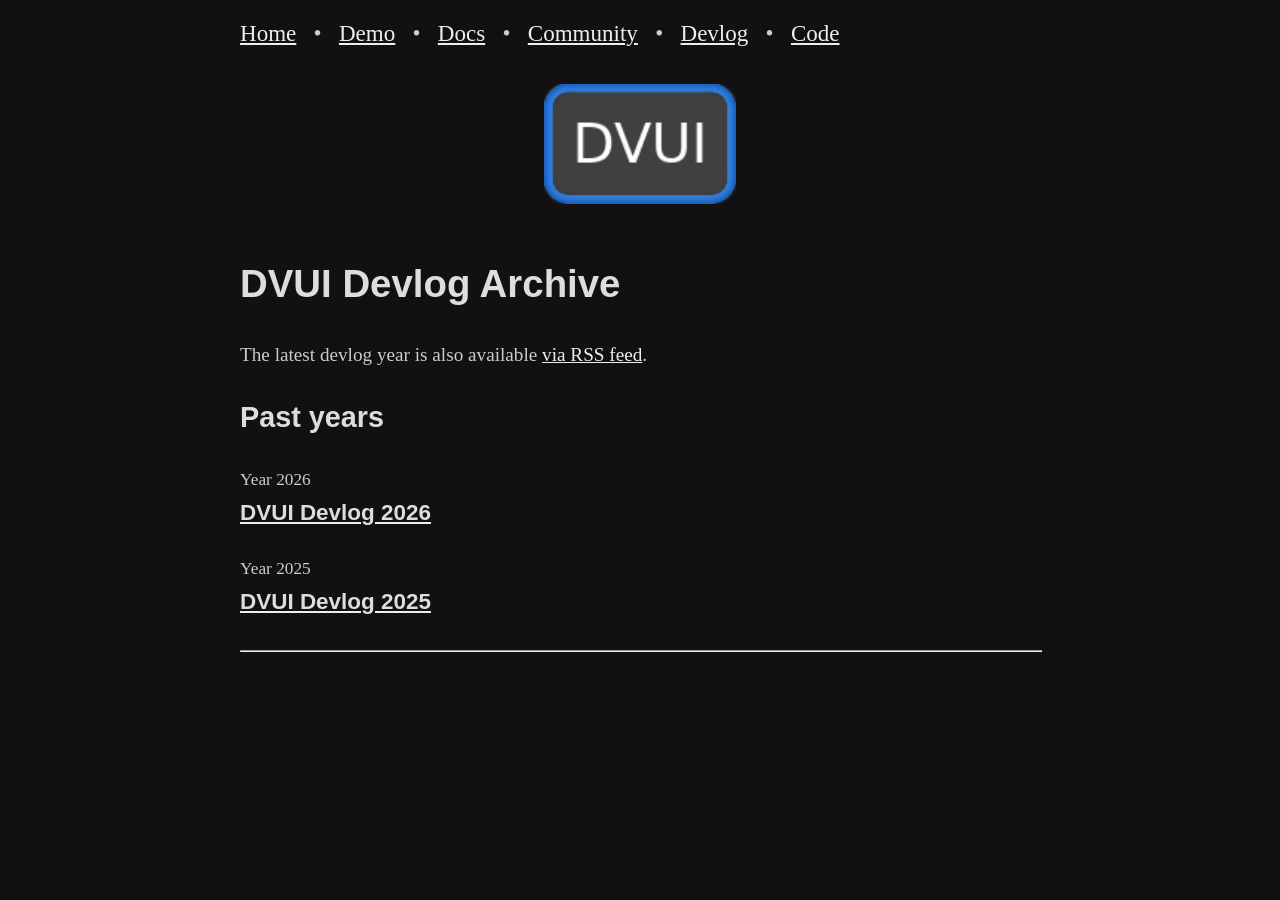
<file: log/index.html>
<!DOCTYPE html>
<html>
  <head id="head">
    <meta charset="utf-8">
    <meta name="viewport" content="initial-scale=1">
    <link type="text/css" rel="stylesheet" href="/style.css">
    <link type="text/css" rel="stylesheet" href="/highlight.css">
    
  <style>
    .date {
      font-size: 0.9em;
    }
    
    .title h3{
      margin-top: 0;
    }
  </style>

  </head>
  <body id="body">
    <nav>
      <a href="/">Home</a>
       &nbsp; • &nbsp;
      <a href="/demo/">Demo</a>
       &nbsp; • &nbsp;
      <a href="/docs/">Docs</a>
       &nbsp; • &nbsp;
      <a href="/community/">Community</a>
      
         &nbsp; • &nbsp;
        <a href="/log/2026/">Devlog</a>
      
       &nbsp; • &nbsp;
      <a href="https://github.com/david-vanderson/dvui">Code</a>
    </nav>
    <h1 class="site-title"><img src="/dvui.png" height="120"></h1>
    <h1 class="site-subtitle"></h1>
    
  <h1>DVUI Devlog Archive</h1>
  <div><p>The latest devlog year is also available <a href="/log/index.xml">via RSS feed</a>.</p></div>
  <div>
    <h2>Past years</h2>
    <div>
      <span class="date">Year 2026</span>
      <a class="title" href="/log/2026/">
        <h3>DVUI Devlog 2026</h3>
      </a>
    
      <span class="date">Year 2025</span>
      <a class="title" href="/log/2025/">
        <h3>DVUI Devlog 2025</h3>
      </a>
    </div>
  </div>

    <footer>
      <hr>
    </footer>
  </body>
</html>
</file>
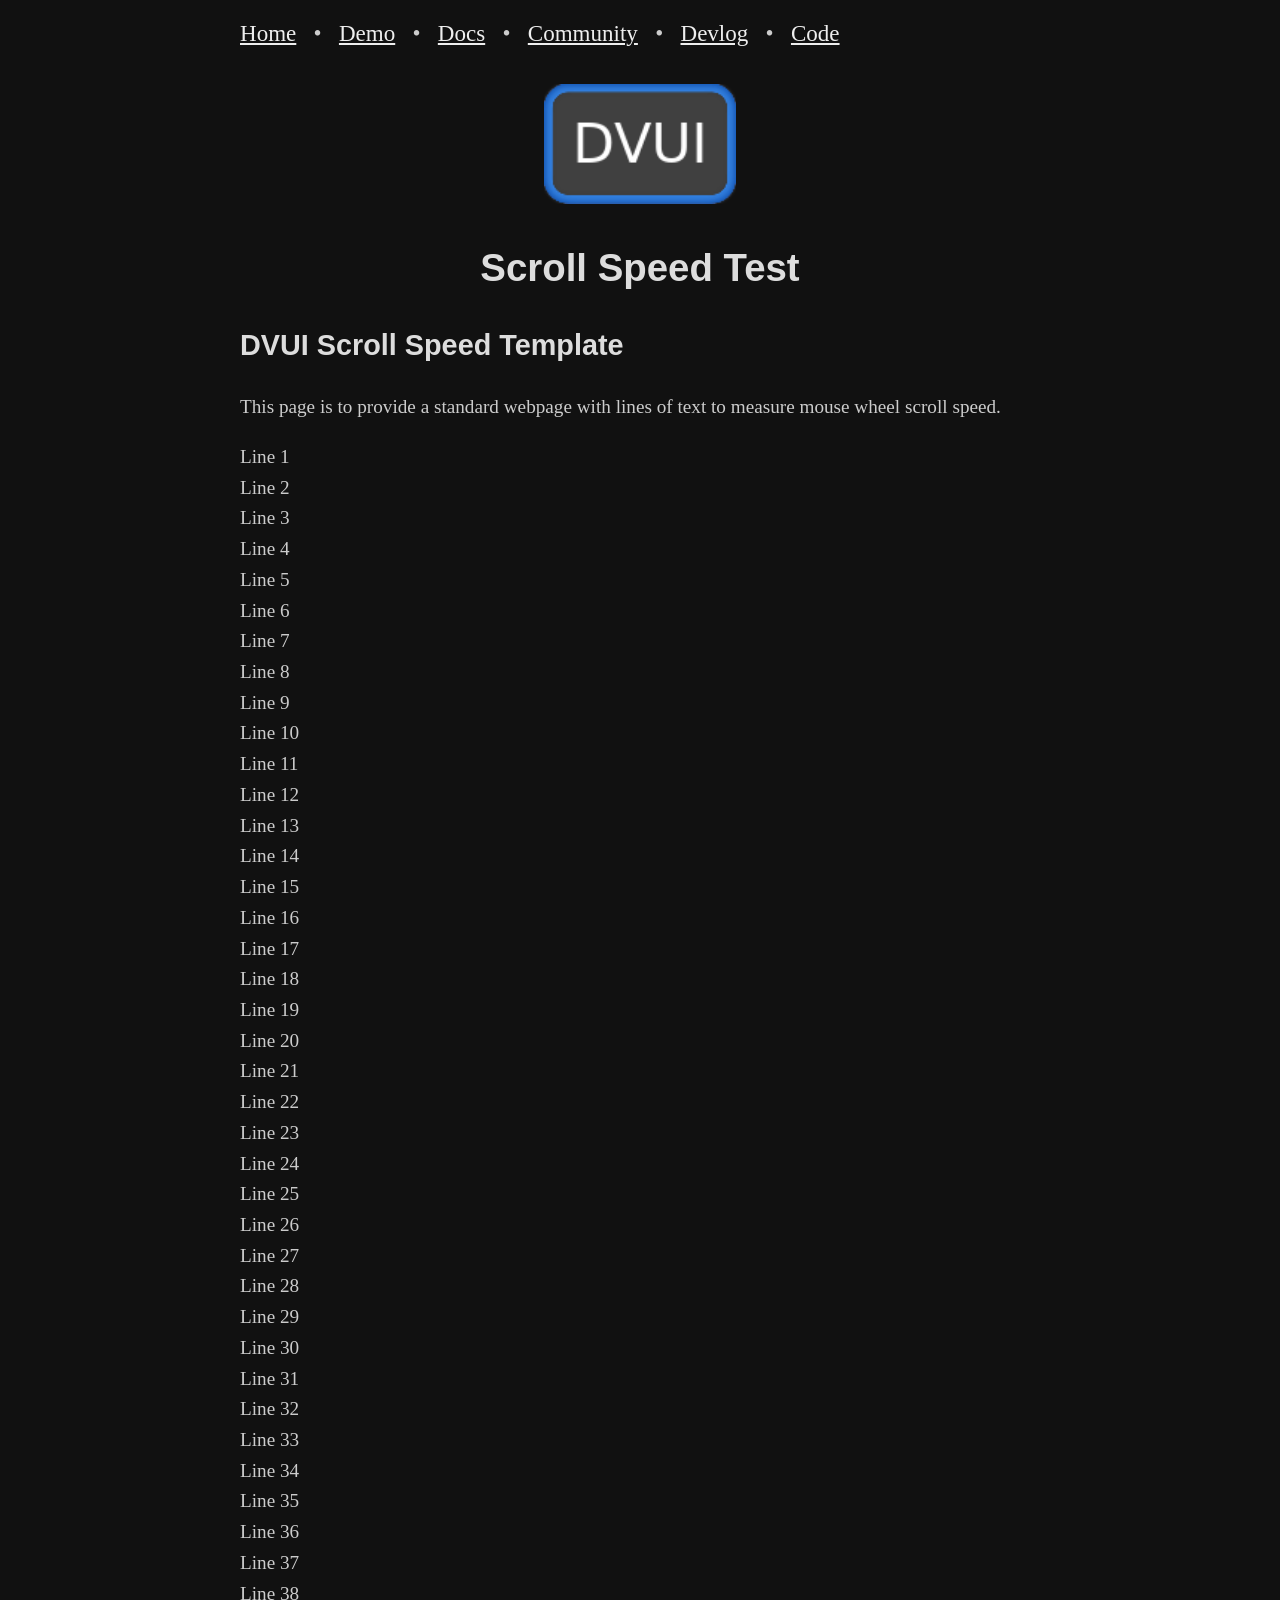
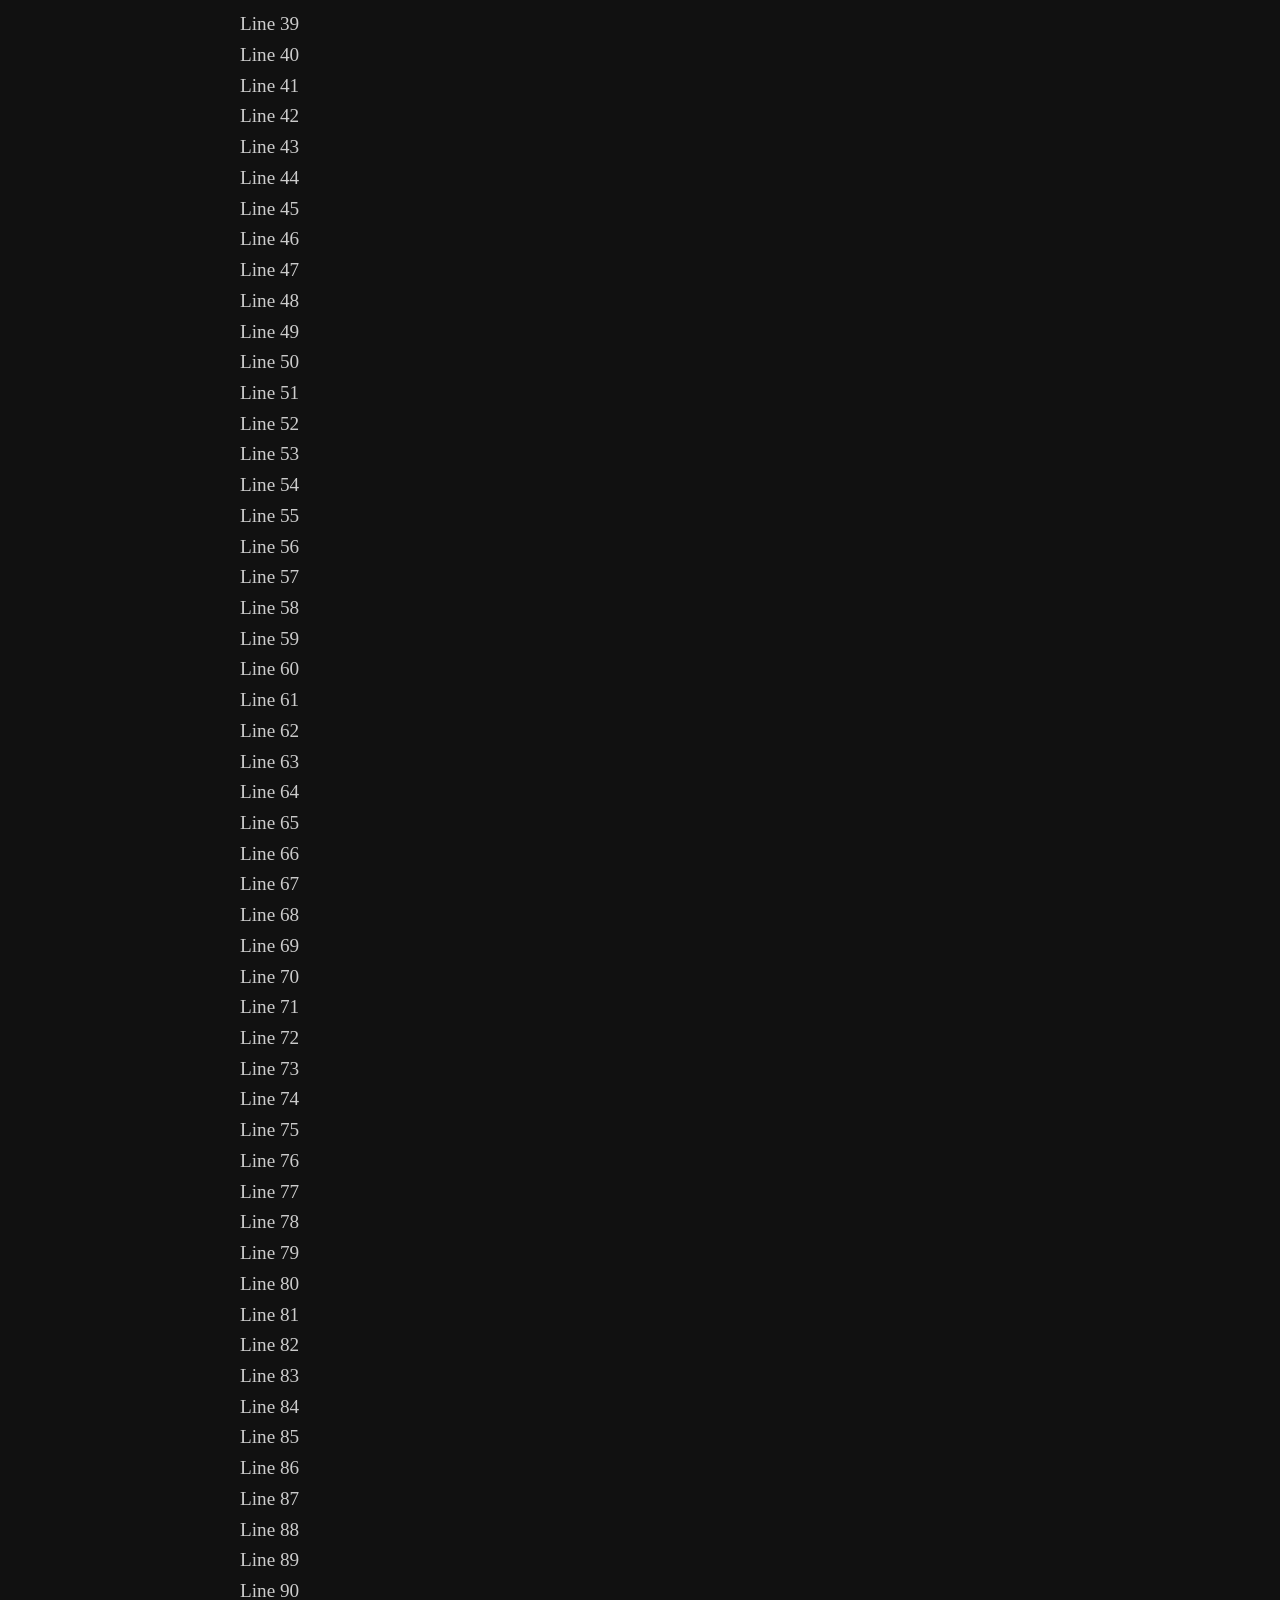
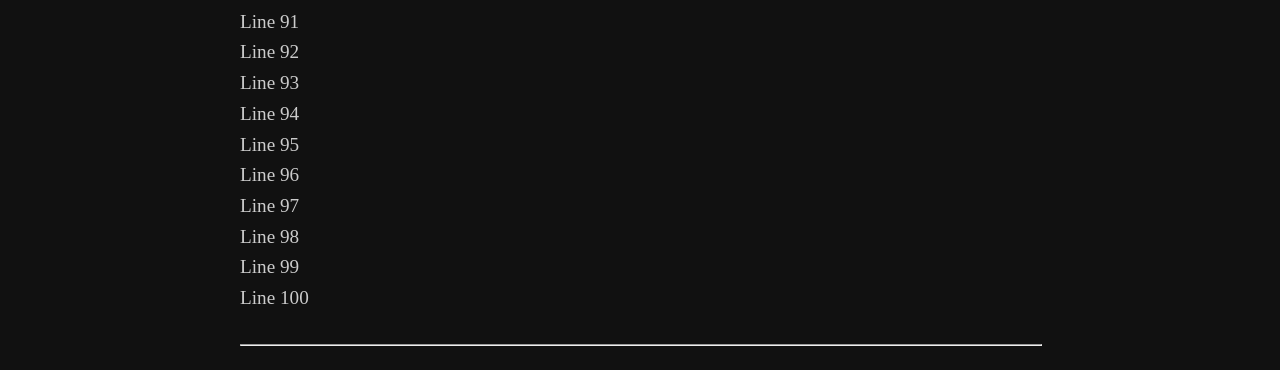
<file: scroll_speed/index.html>
<!DOCTYPE html>
<html>
  <head id="head">
    <meta charset="utf-8">
    <meta name="viewport" content="initial-scale=1">
    <link type="text/css" rel="stylesheet" href="/style.css">
    <link type="text/css" rel="stylesheet" href="/highlight.css">
    
  <title>DVUI Scrolling Test</title>

  </head>
  <body id="body">
    <nav>
      <a href="/">Home</a>
       &nbsp; • &nbsp;
      <a href="/demo/">Demo</a>
       &nbsp; • &nbsp;
      <a href="/docs/">Docs</a>
       &nbsp; • &nbsp;
      <a href="/community/">Community</a>
      
         &nbsp; • &nbsp;
        <a href="/log/2026/">Devlog</a>
      
       &nbsp; • &nbsp;
      <a href="https://github.com/david-vanderson/dvui">Code</a>
    </nav>
    <h1 class="site-title"><img src="/dvui.png" height="120"></h1>
    <h1 class="site-subtitle">Scroll Speed Test</h1>
    
  <div><h2>DVUI Scroll Speed Template</h2><p>This page is to provide a standard webpage with lines of text to measure mouse wheel scroll speed.</p><p>Line 1<br> Line 2<br> Line 3<br> Line 4<br> Line 5<br> Line 6<br> Line 7<br> Line 8<br> Line 9<br> Line 10<br> Line 11<br> Line 12<br> Line 13<br> Line 14<br> Line 15<br> Line 16<br> Line 17<br> Line 18<br> Line 19<br> Line 20<br> Line 21<br> Line 22<br> Line 23<br> Line 24<br> Line 25<br> Line 26<br> Line 27<br> Line 28<br> Line 29<br> Line 30<br> Line 31<br> Line 32<br> Line 33<br> Line 34<br> Line 35<br> Line 36<br> Line 37<br> Line 38<br> Line 39<br> Line 40<br> Line 41<br> Line 42<br> Line 43<br> Line 44<br> Line 45<br> Line 46<br> Line 47<br> Line 48<br> Line 49<br> Line 50<br> Line 51<br> Line 52<br> Line 53<br> Line 54<br> Line 55<br> Line 56<br> Line 57<br> Line 58<br> Line 59<br> Line 60<br> Line 61<br> Line 62<br> Line 63<br> Line 64<br> Line 65<br> Line 66<br> Line 67<br> Line 68<br> Line 69<br> Line 70<br> Line 71<br> Line 72<br> Line 73<br> Line 74<br> Line 75<br> Line 76<br> Line 77<br> Line 78<br> Line 79<br> Line 80<br> Line 81<br> Line 82<br> Line 83<br> Line 84<br> Line 85<br> Line 86<br> Line 87<br> Line 88<br> Line 89<br> Line 90<br> Line 91<br> Line 92<br> Line 93<br> Line 94<br> Line 95<br> Line 96<br> Line 97<br> Line 98<br> Line 99<br> Line 100<br></p></div>

    <footer>
      <hr>
    </footer>
  </body>
</html>
</file>
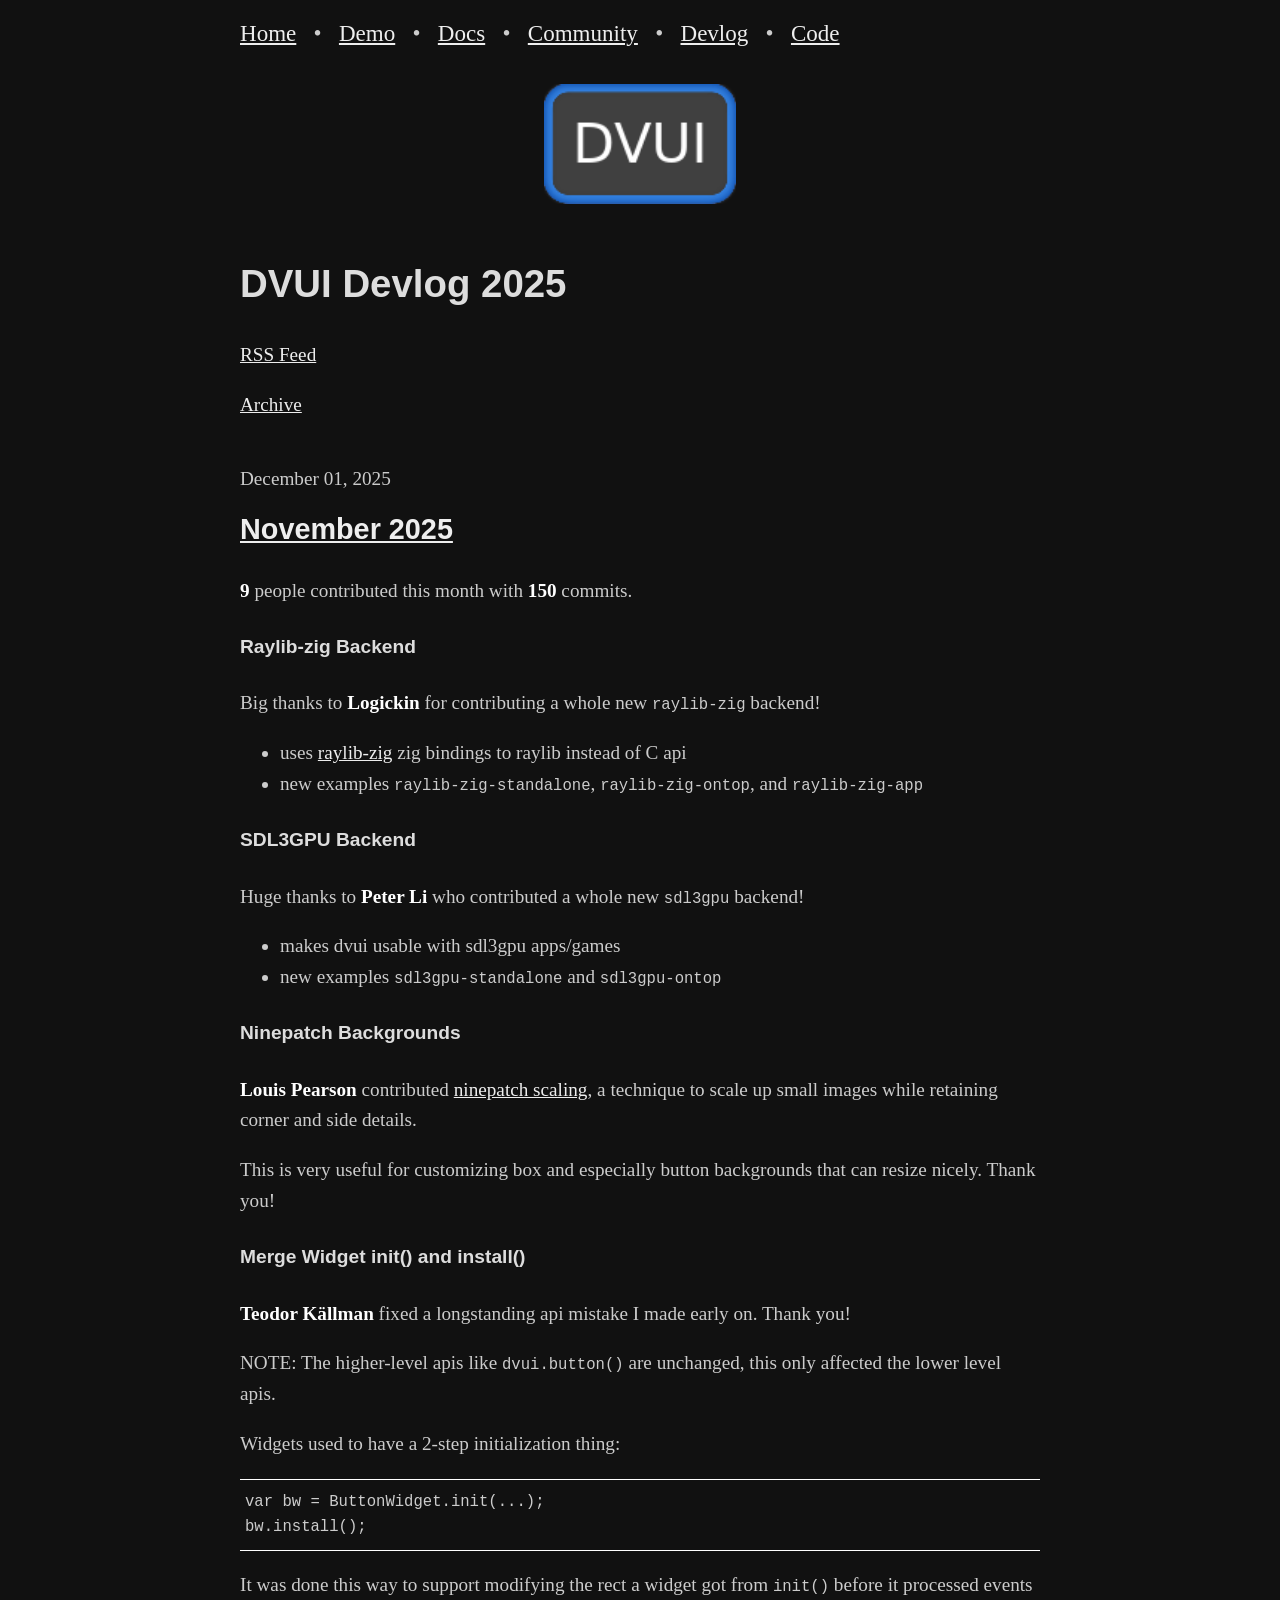
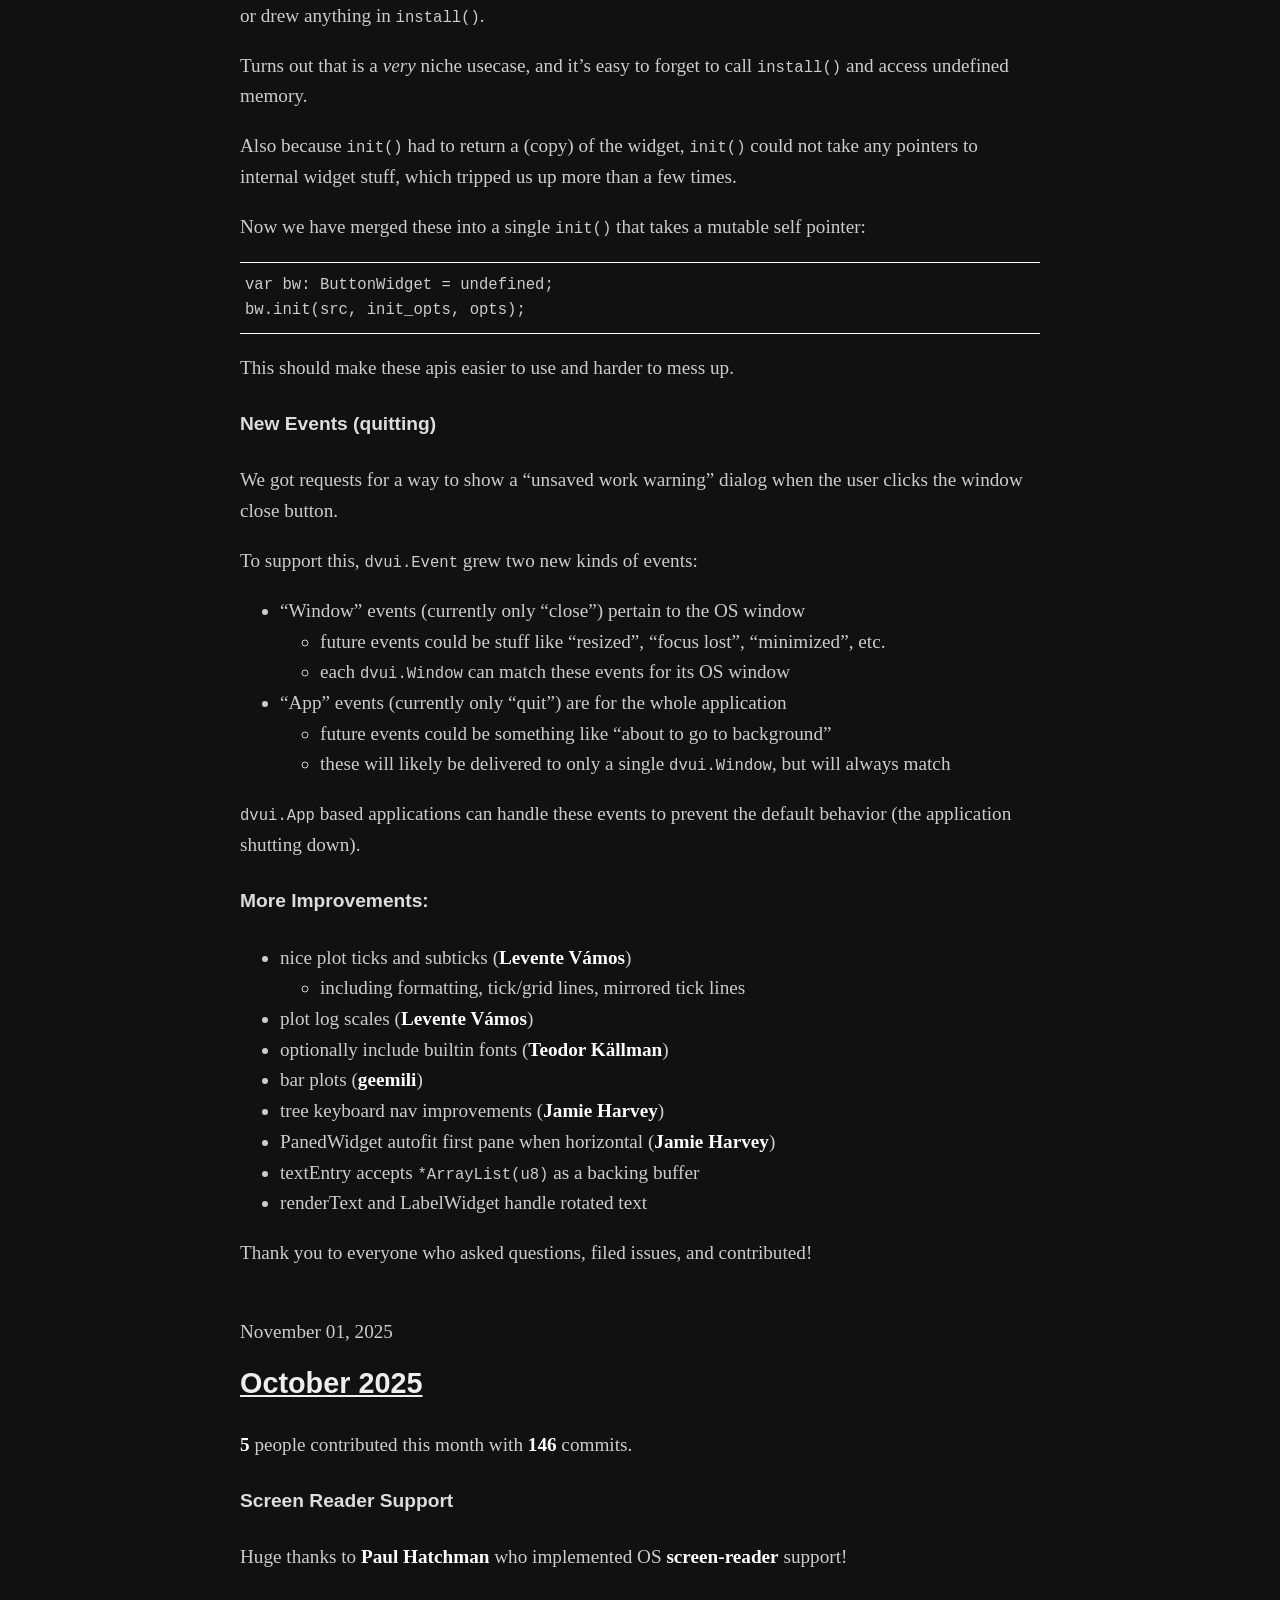
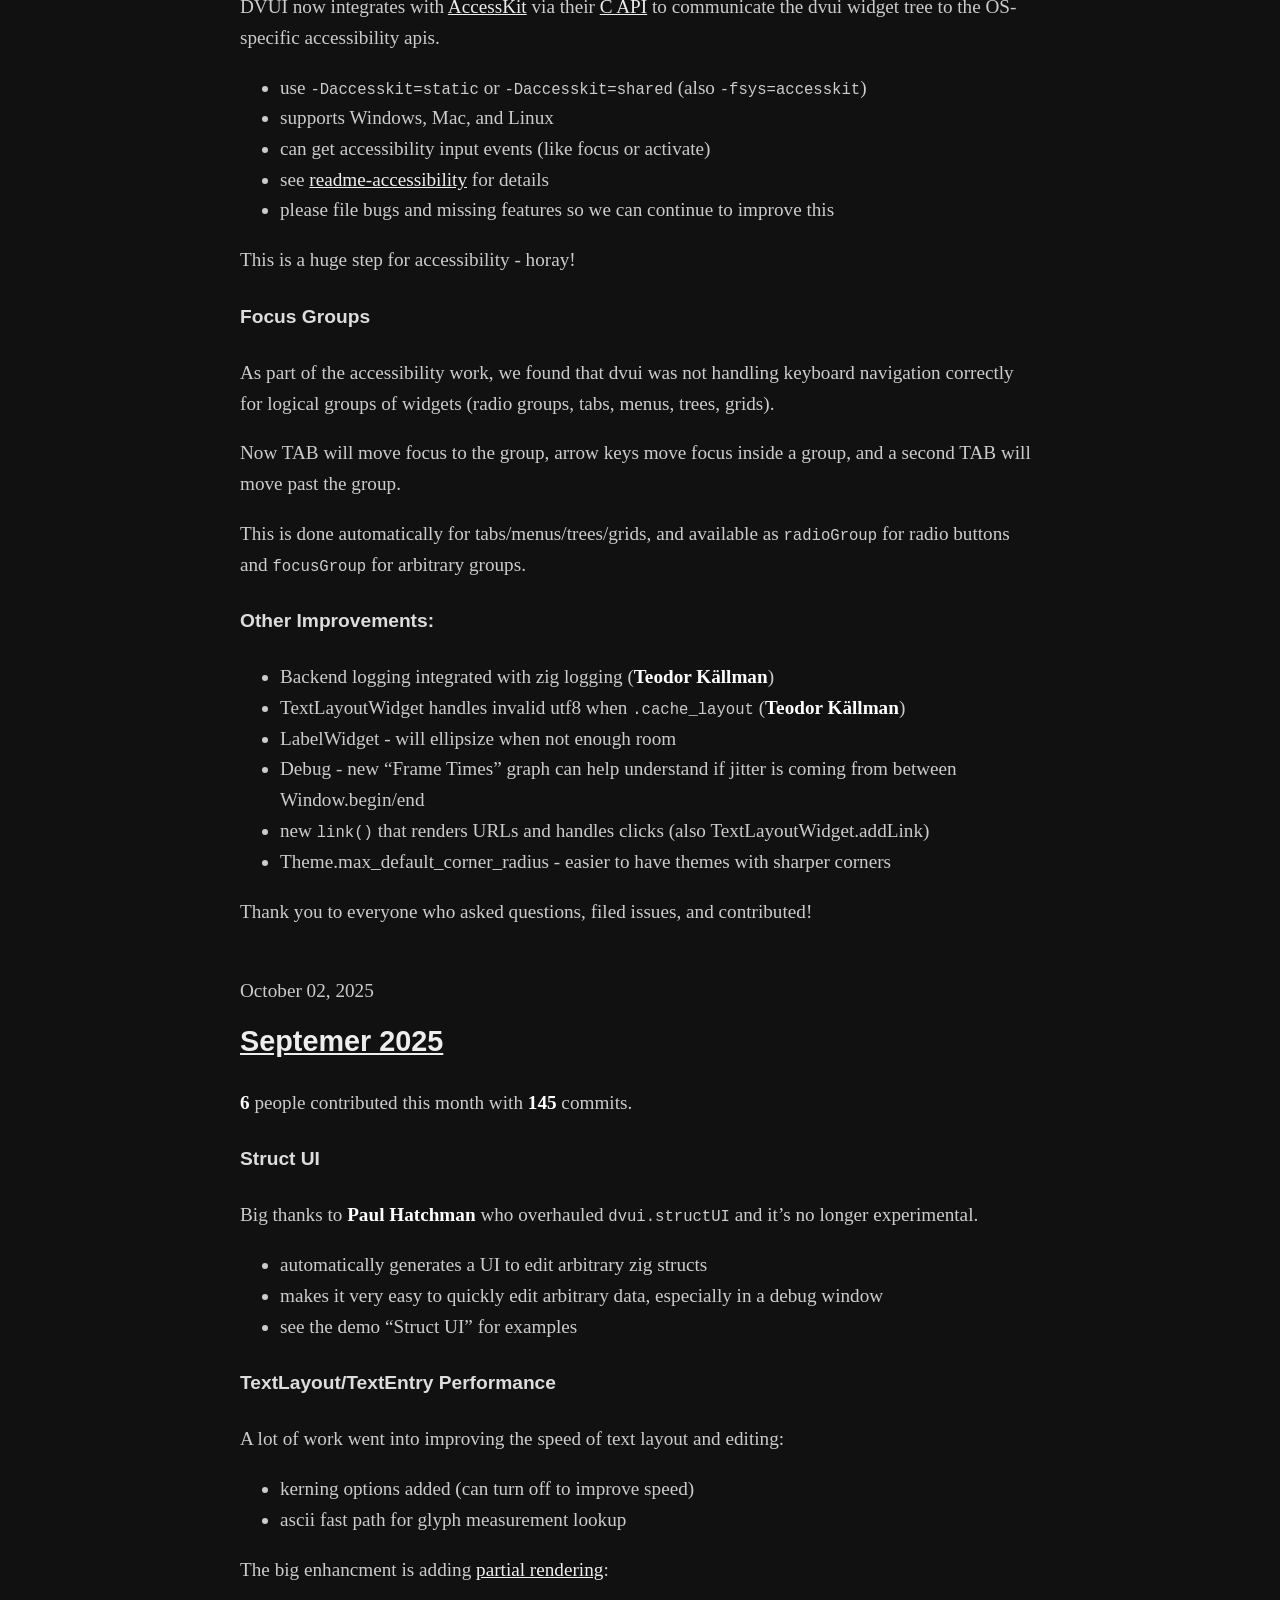
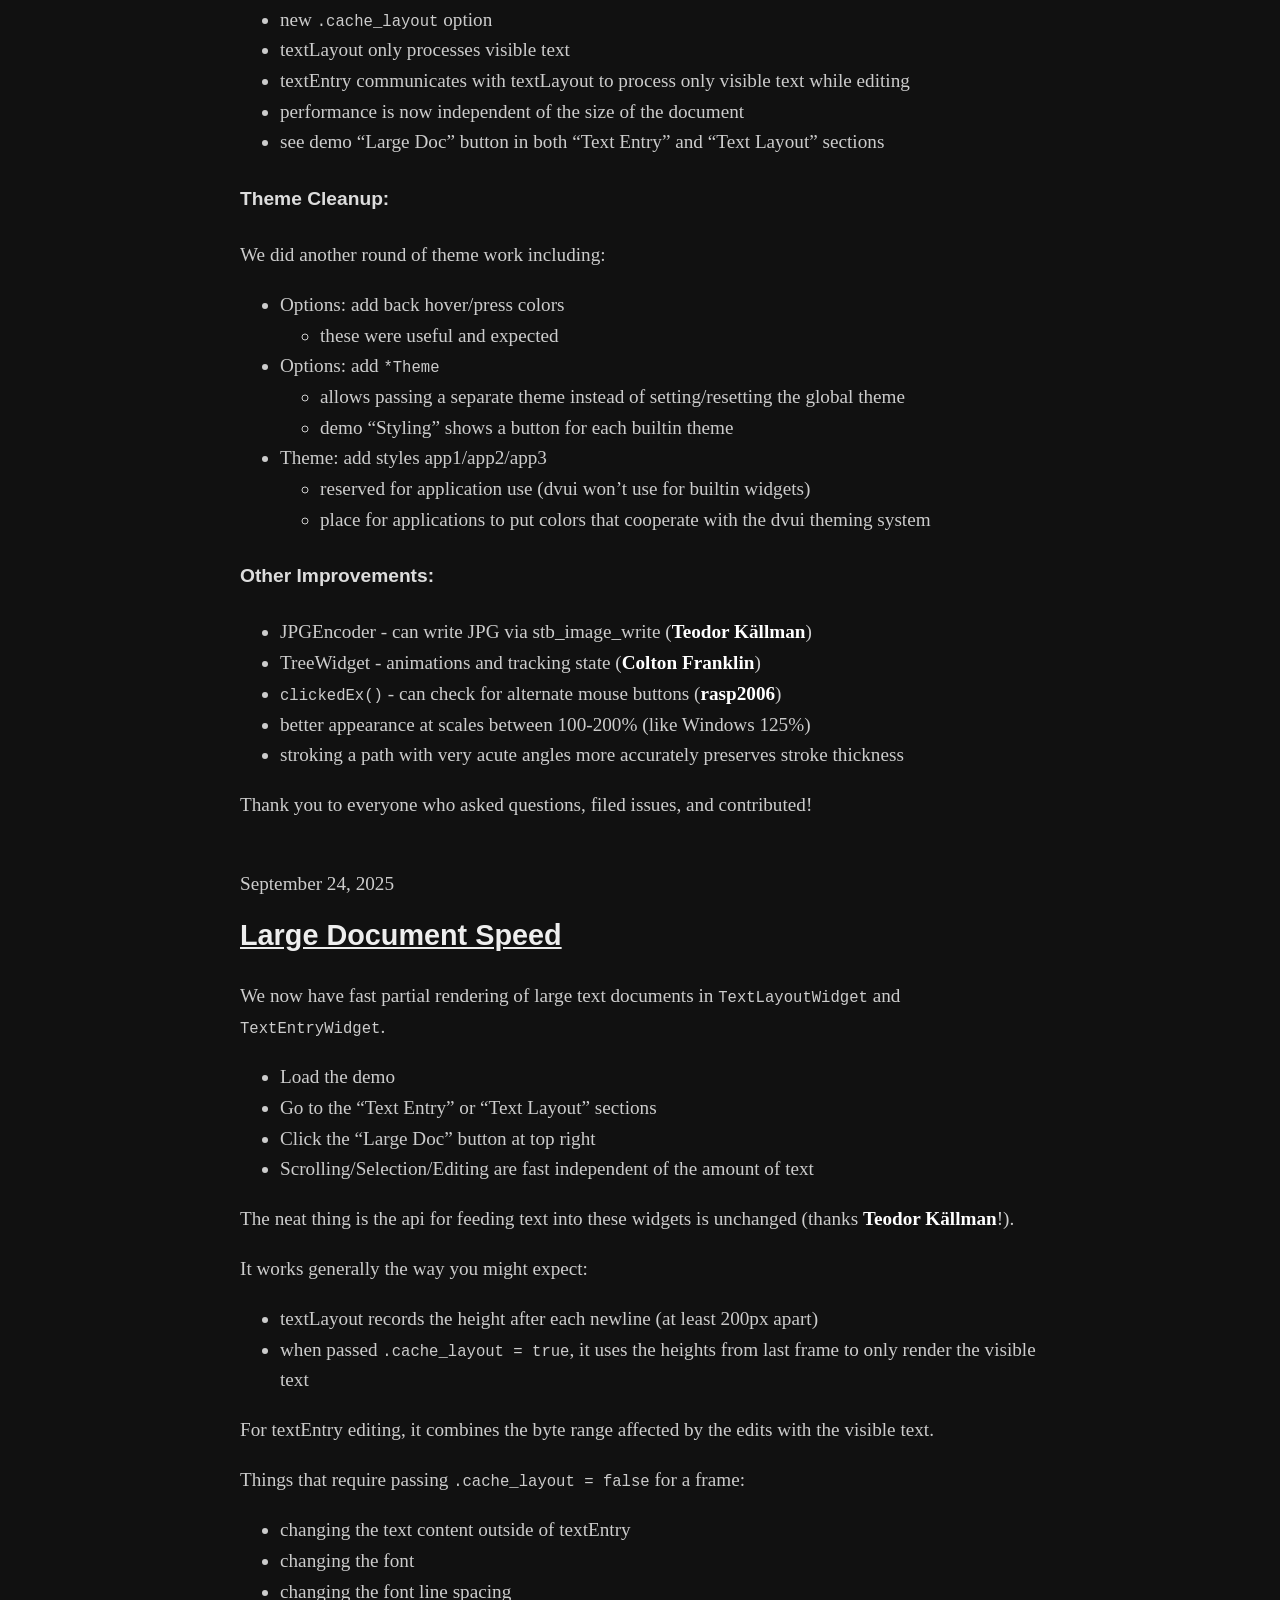
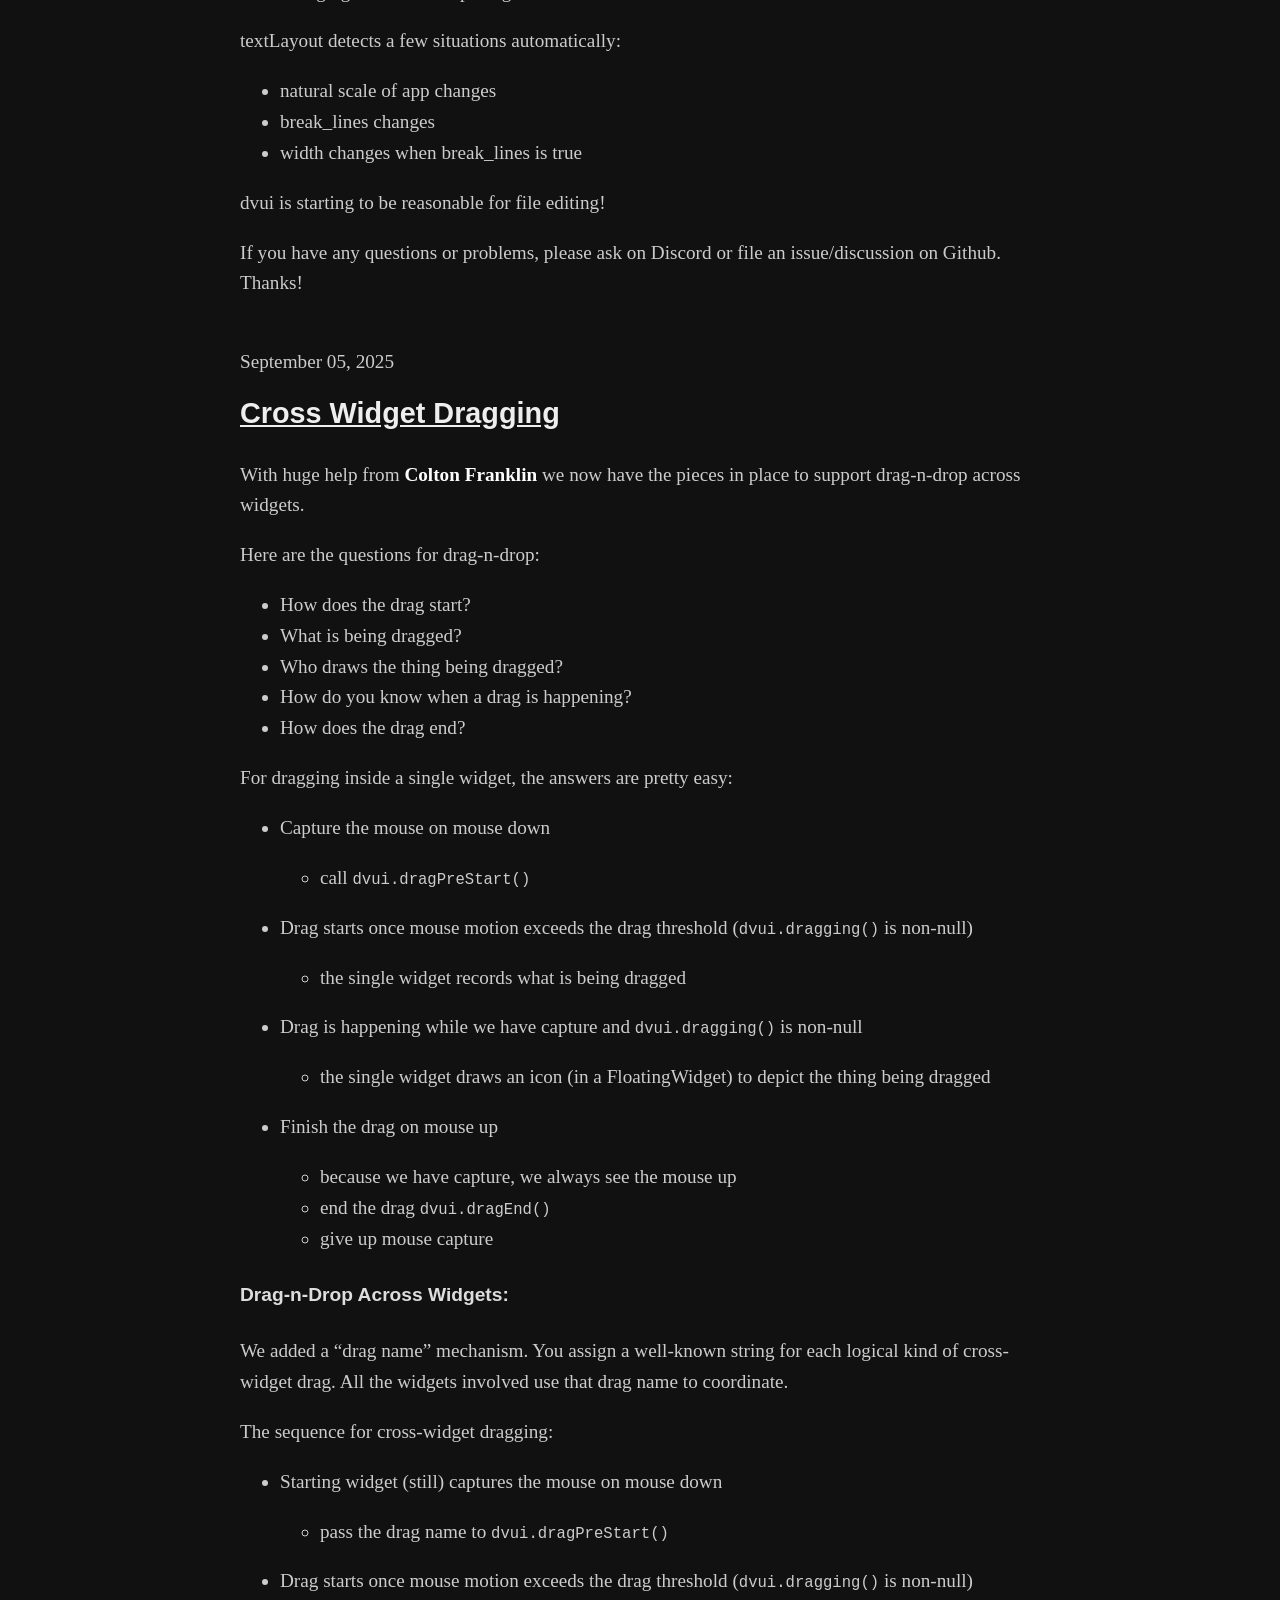
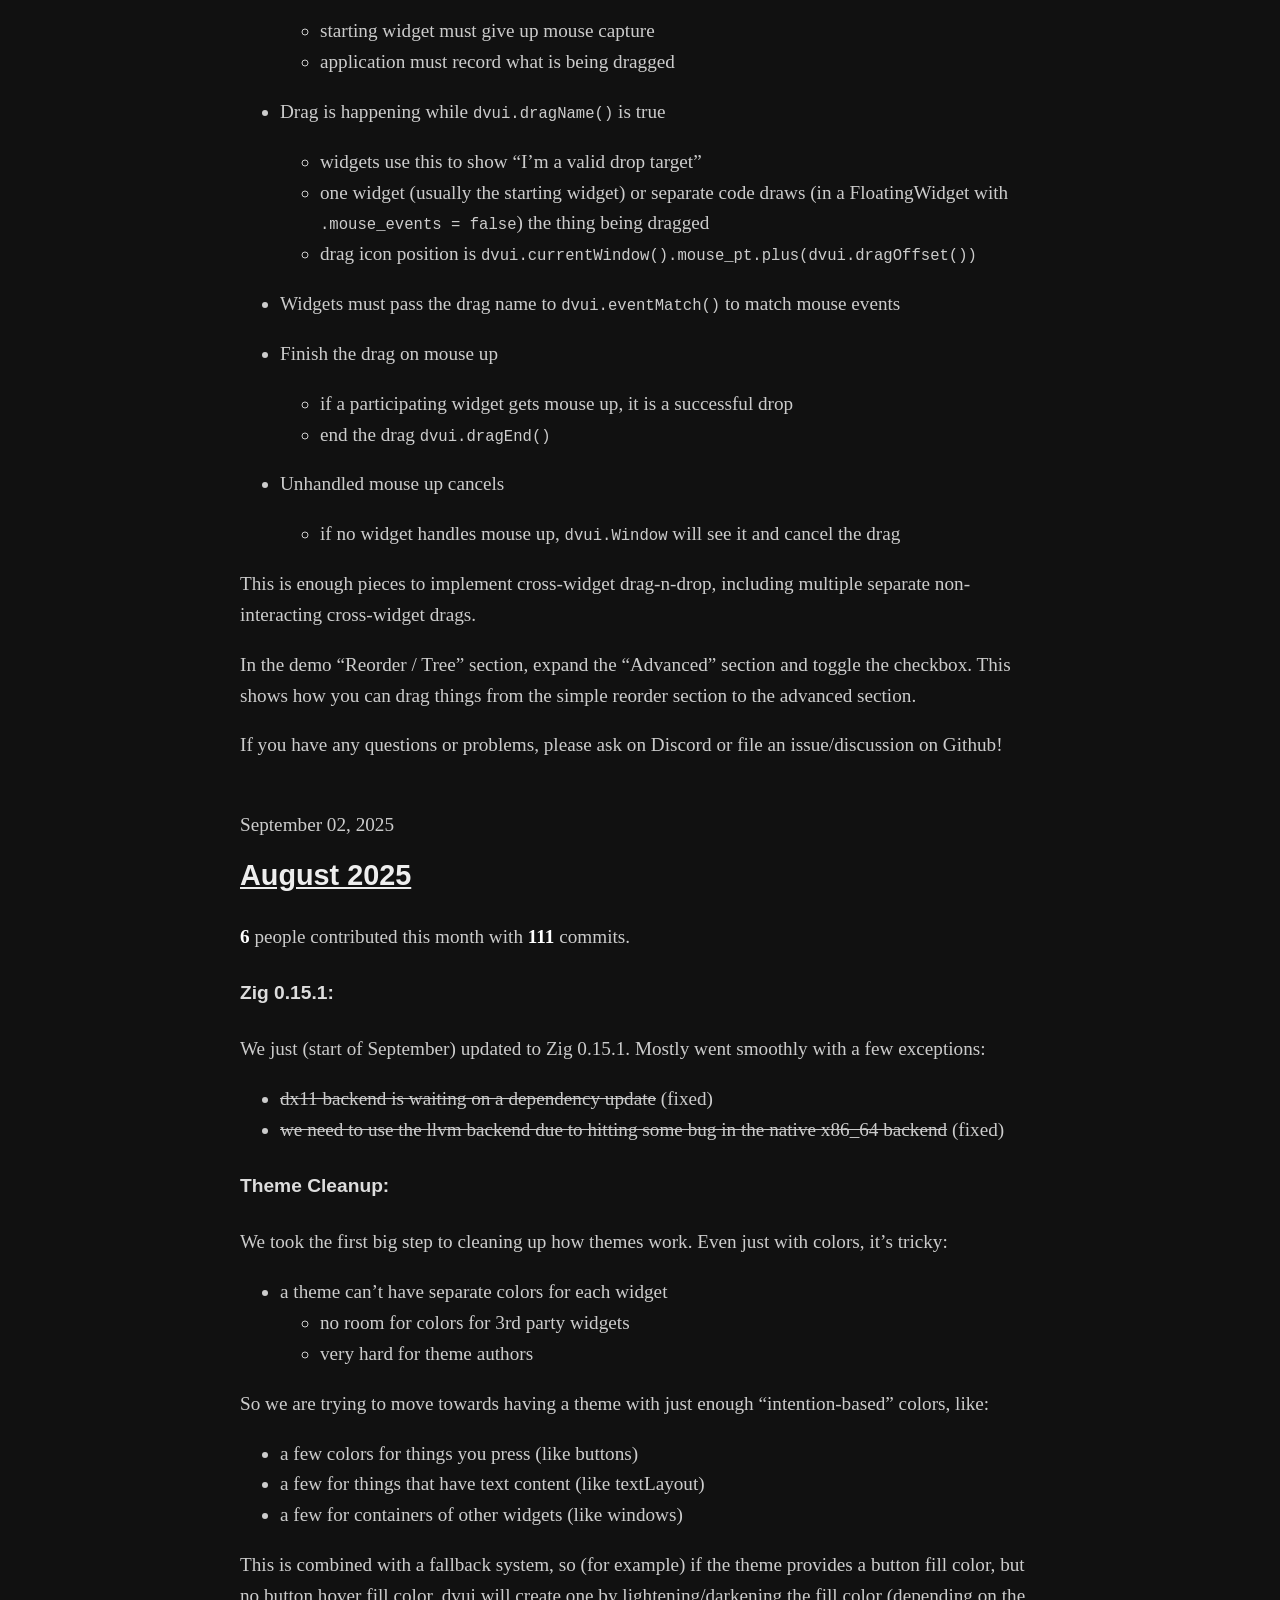
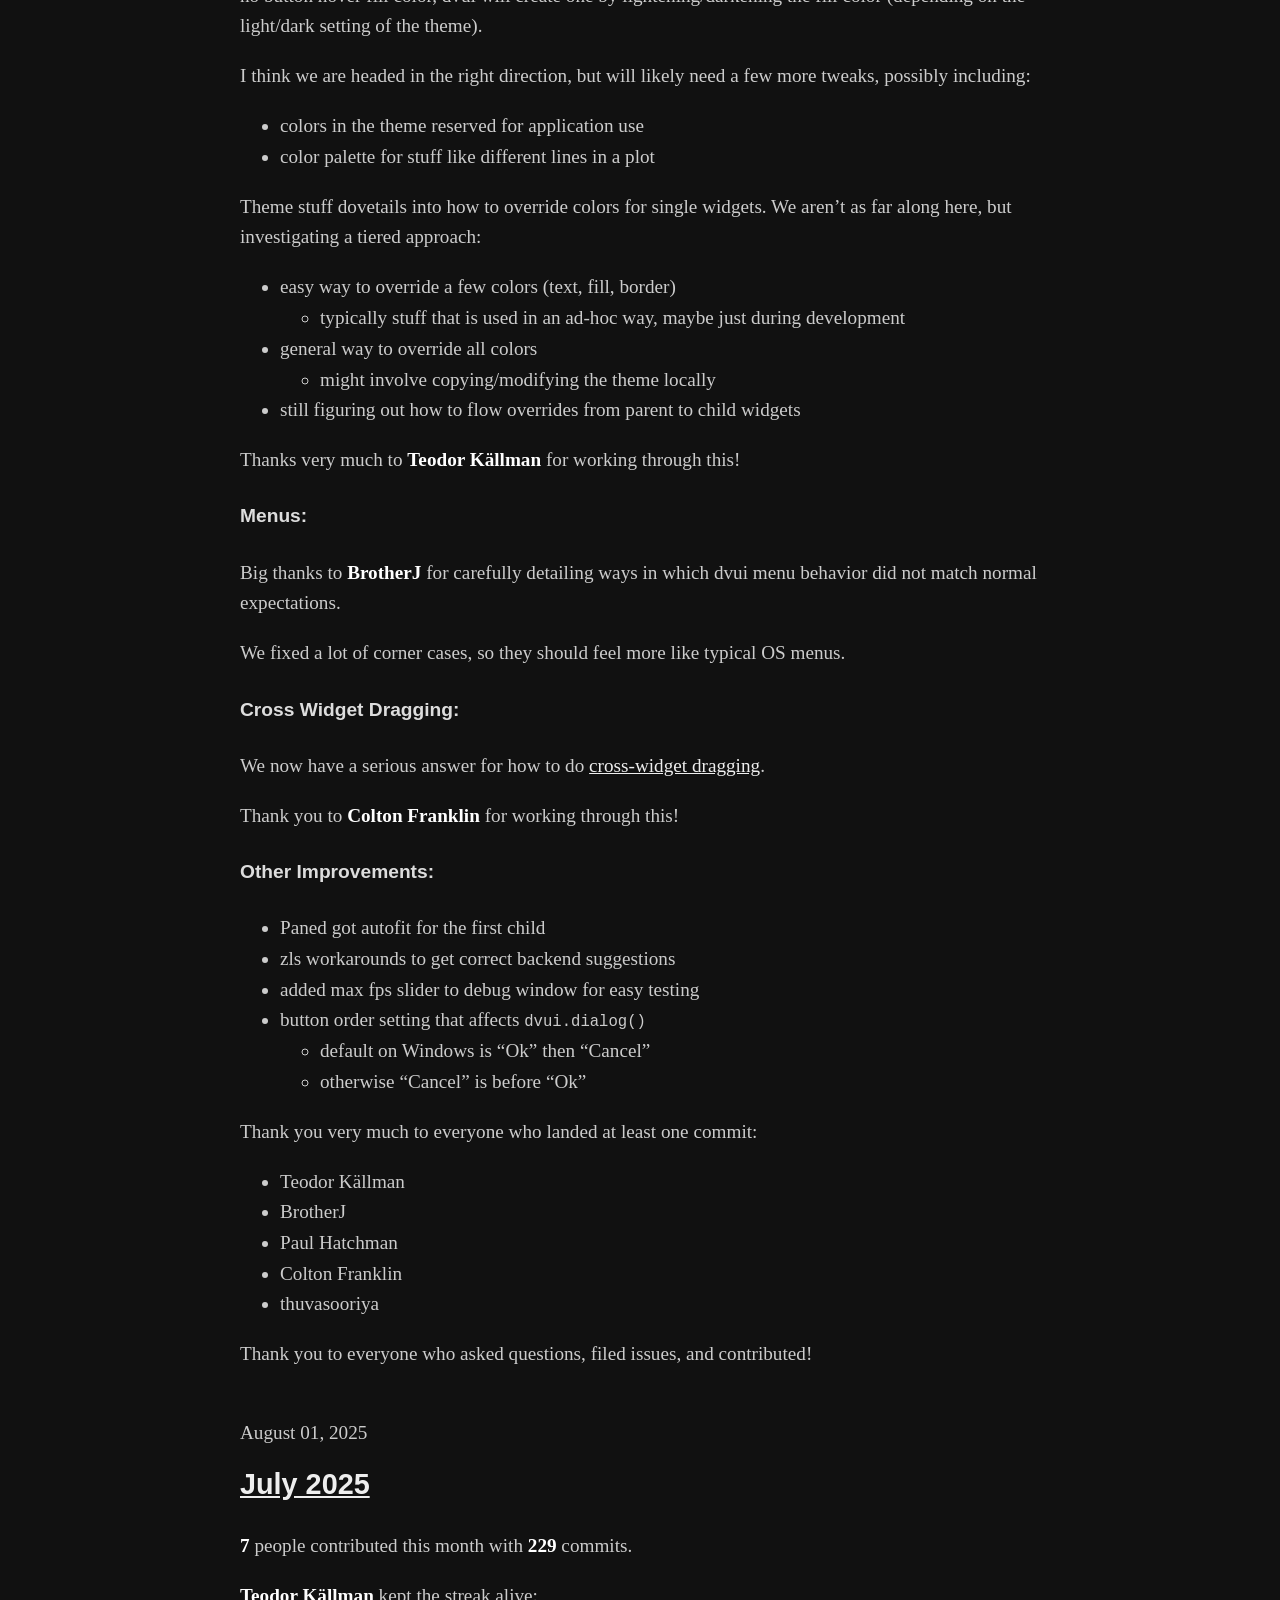
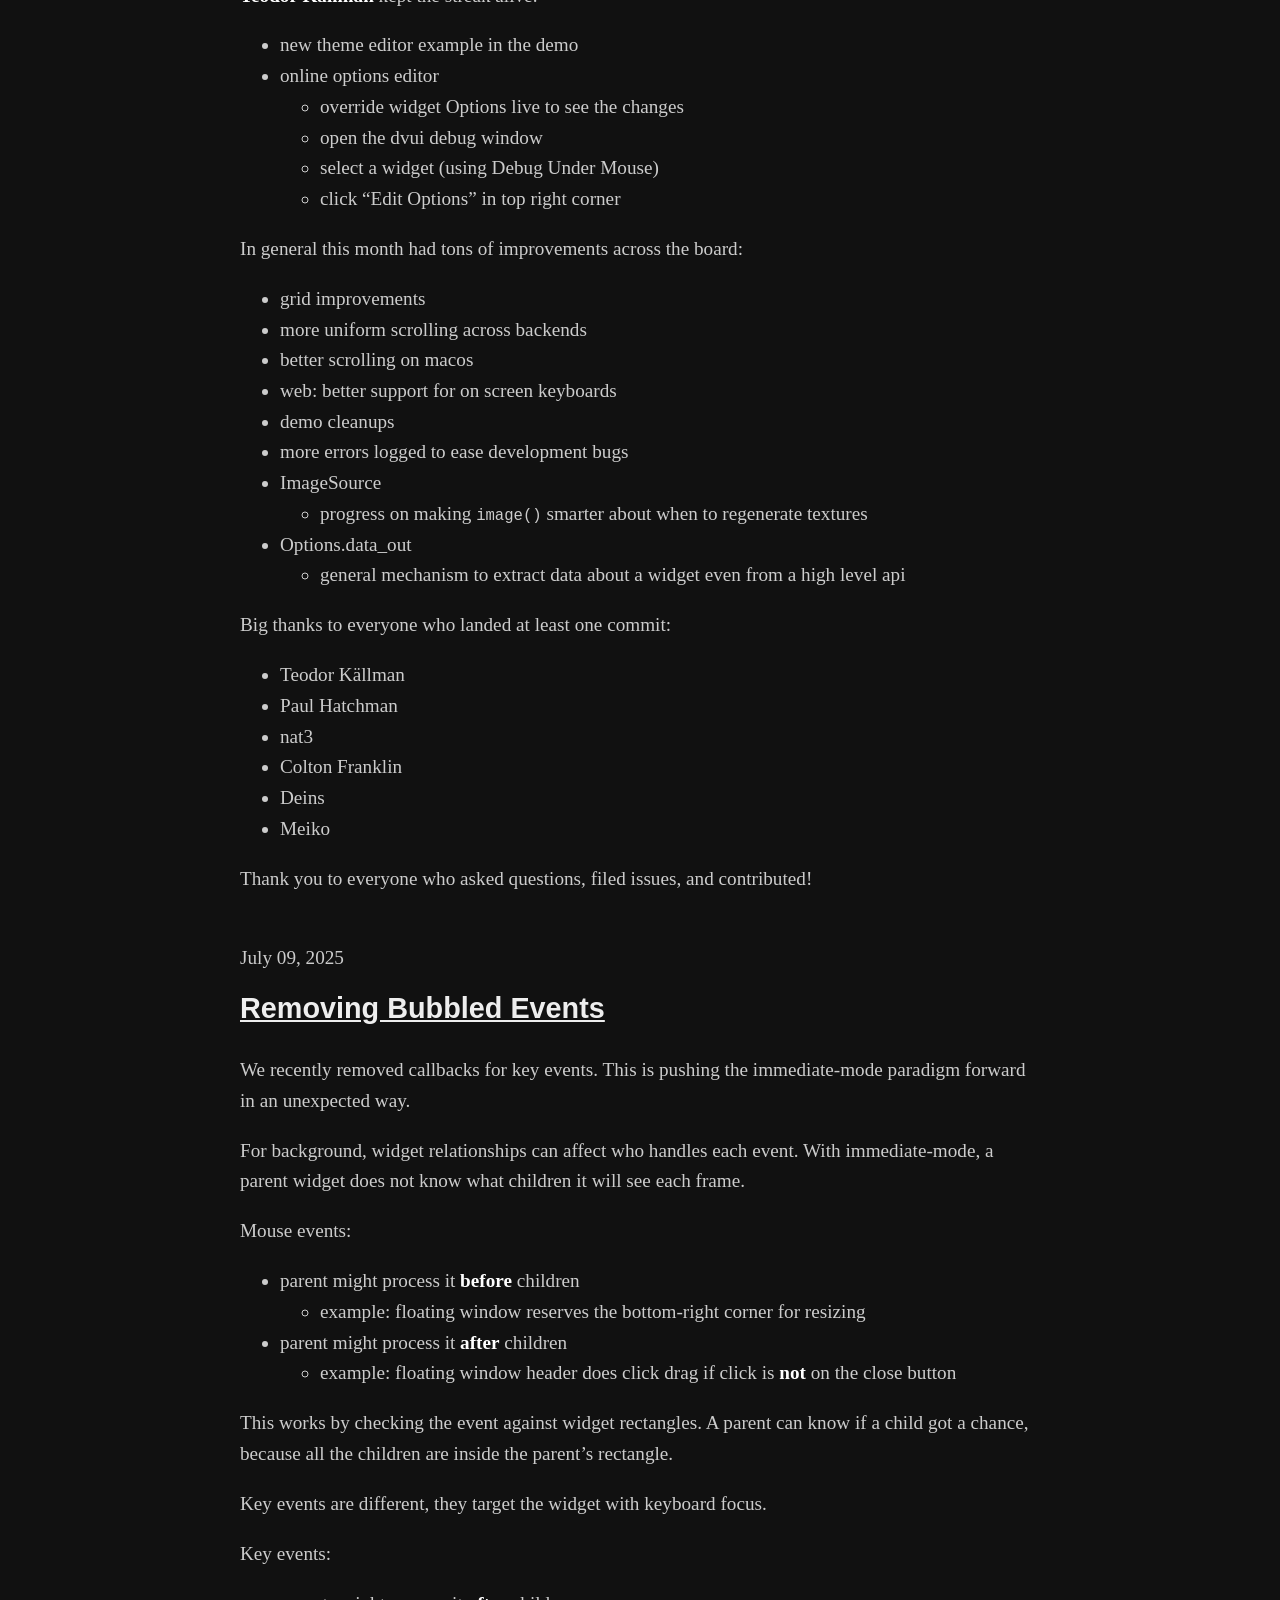
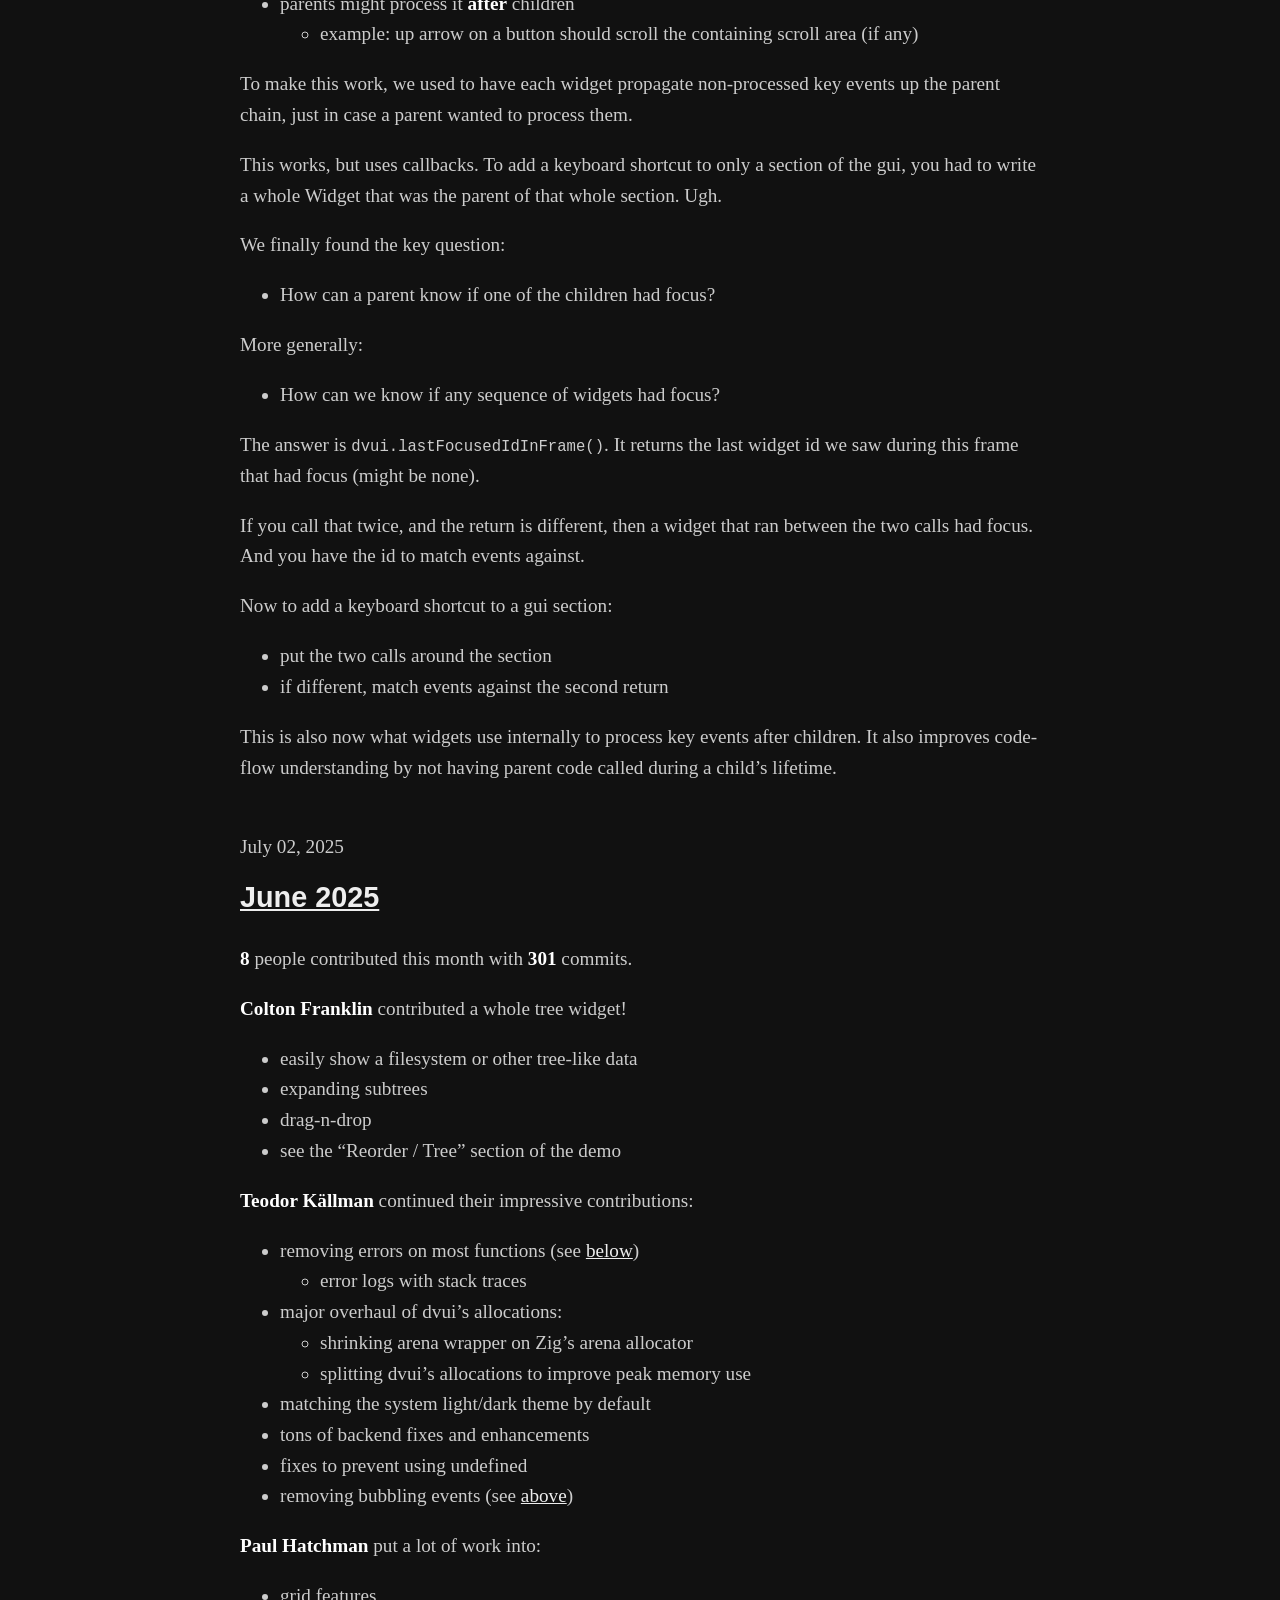
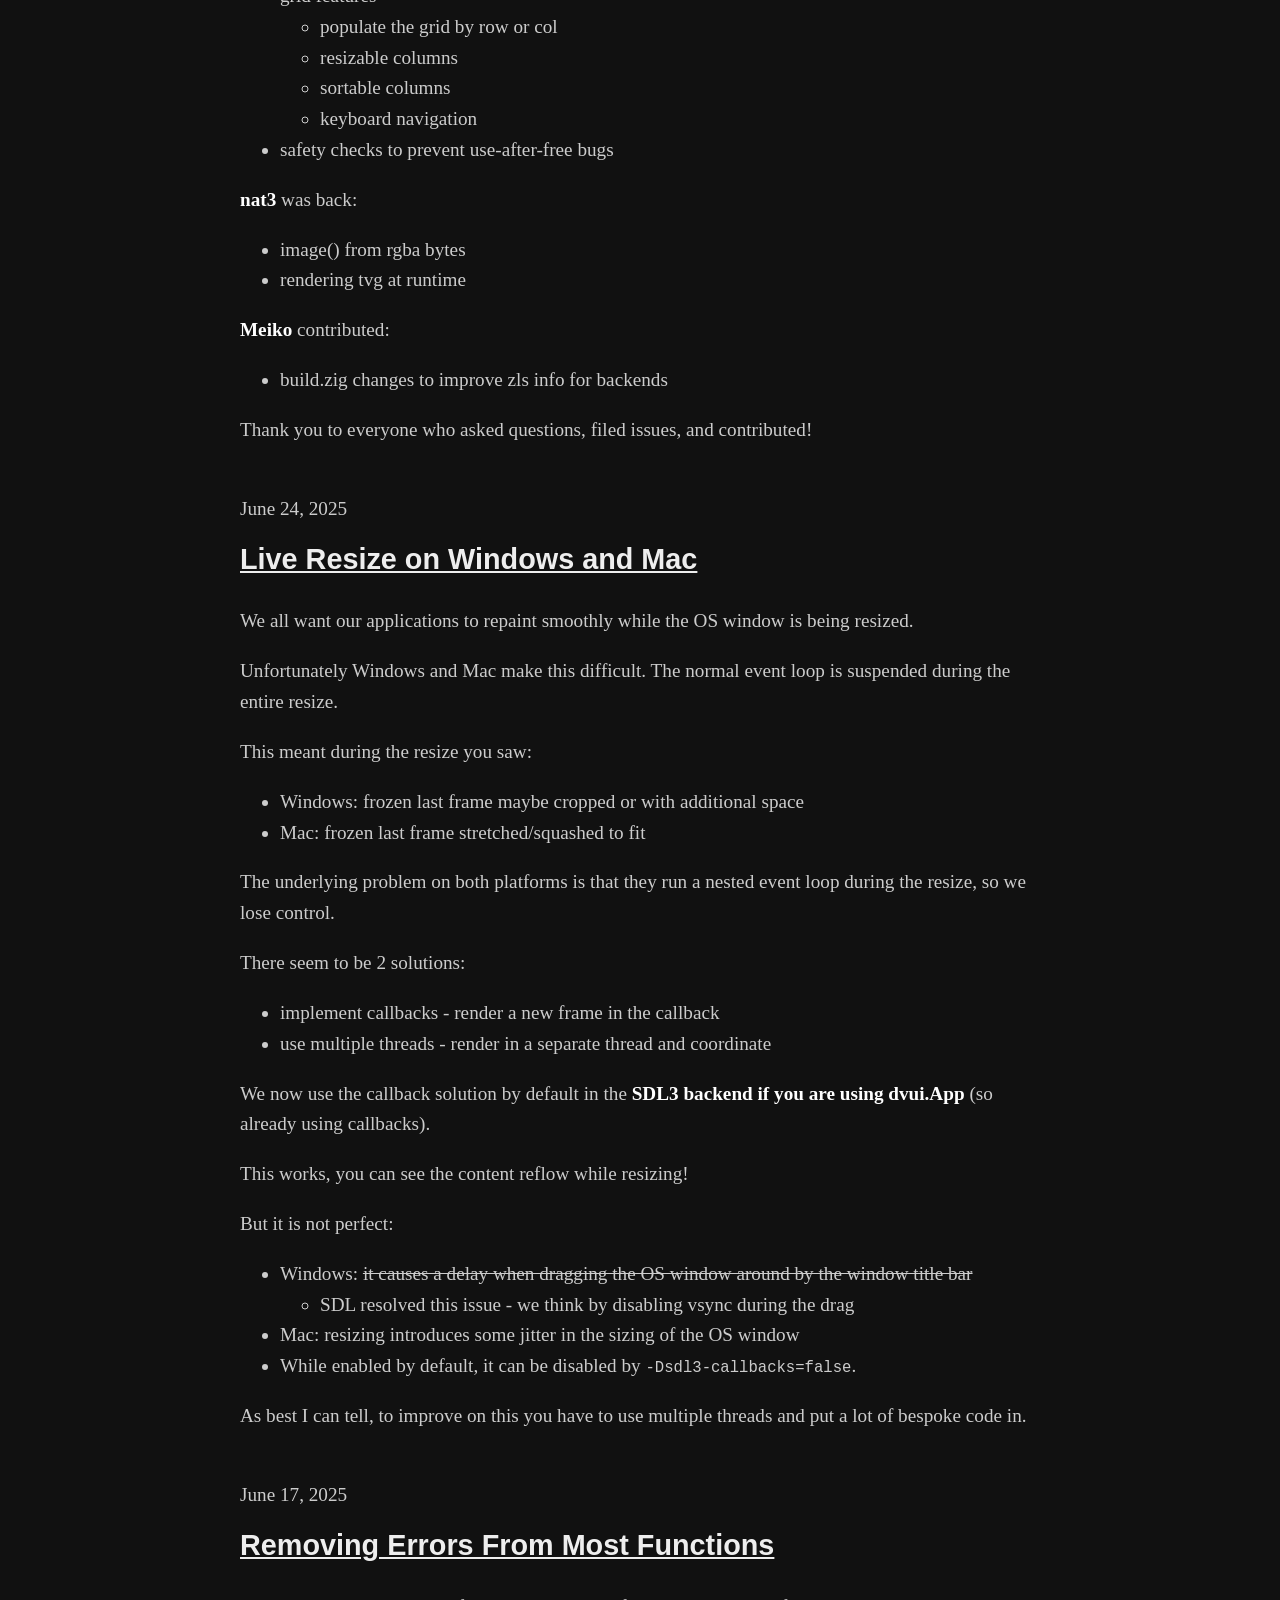
<file: log/2025/index.html>
<!DOCTYPE html>
<html>
  <head id="head">
    <meta charset="utf-8">
    <meta name="viewport" content="initial-scale=1">
    <link type="text/css" rel="stylesheet" href="/style.css">
    <link type="text/css" rel="stylesheet" href="/highlight.css">
    
  <style>
    .feed {
      margin-top: 2em;
    }

    .feed>div {
      margin: 0 -20px;
      padding: 5px 20px;
      margin-bottom: 1em;
    }

    .feed>div>h2 {
      margin-top: 0.4em;
    }

    .feed>div[id]:target {
      animation: pulse-div 2s ease-in-out 1 forwards;
    }

    @keyframes pulse-div {

      0%,
      100% {
        background-color: #222;
      }

      50% {
        background-color: #111;
      }
    }
  </style>

  </head>
  <body id="body">
    <nav>
      <a href="/">Home</a>
       &nbsp; • &nbsp;
      <a href="/demo/">Demo</a>
       &nbsp; • &nbsp;
      <a href="/docs/">Docs</a>
       &nbsp; • &nbsp;
      <a href="/community/">Community</a>
      
         &nbsp; • &nbsp;
        <a href="/log/2026/">Devlog</a>
      
       &nbsp; • &nbsp;
      <a href="https://github.com/david-vanderson/dvui">Code</a>
    </nav>
    <h1 class="site-title"><img src="/dvui.png" height="120"></h1>
    <h1 class="site-subtitle"></h1>
    
  <h1 class="title">DVUI Devlog 2025</h1>
  <div><div id="about"><p><a href="/log/index.xml">RSS Feed</a></p><p><a href="/log/">Archive</a></p></div></div>
  <div class="feed">
    <div id="2025-12-01">
      <span>December 01, 2025</span>
      <h2><a href="#2025-12-01">November 2025
</a></h2>
      <p><strong>9</strong> people contributed this month with <strong>150</strong> commits.</p><h4>Raylib-zig Backend</h4><p>Big thanks to <strong>Logickin</strong> for contributing a whole new <code>raylib-zig</code> backend!</p><ul><li>uses <a href="https://github.com/raylib-zig/raylib-zig" target="_blank">raylib-zig</a> zig bindings to raylib instead of C api</li><li>new examples <code>raylib-zig-standalone</code>, <code>raylib-zig-ontop</code>, and <code>raylib-zig-app</code></li></ul><h4>SDL3GPU Backend</h4><p>Huge thanks to <strong>Peter Li</strong> who contributed a whole new <code>sdl3gpu</code> backend!</p><ul><li>makes dvui usable with sdl3gpu apps/games</li><li>new examples <code>sdl3gpu-standalone</code> and <code>sdl3gpu-ontop</code></li></ul><h4>Ninepatch Backgrounds</h4><p><strong>Louis Pearson</strong> contributed <a href="https://en.wikipedia.org/wiki/9-slice_scaling" target="_blank">ninepatch scaling</a>, a technique to scale up small images while retaining corner and side details.</p><p>This is very useful for customizing box and especially button backgrounds that can resize nicely. Thank you!</p><h4>Merge Widget init() and install()</h4><p><strong>Teodor Källman</strong> fixed a longstanding api mistake I made early on.  Thank you!</p><p>NOTE: The higher-level apis like <code>dvui.button()</code> are unchanged, this only affected the lower level apis.</p><p>Widgets used to have a 2-step initialization thing:</p><pre><code class="zig"><span class="keyword">var</span> <span class="constant variable_builtin type variable">bw</span> <span class="operator">=</span> <span class="constant variable_builtin type variable">ButtonWidget</span><span class="punctuation_delimiter">.</span><span class="type constant variable_builtin function_call variable_member variable">init</span><span class="punctuation_bracket">(</span><span class="variable_builtin">...</span><span class="punctuation_bracket">)</span><span class="punctuation_delimiter">;</span>
<span class="constant variable_builtin type variable">bw</span><span class="punctuation_delimiter">.</span><span class="type constant variable_builtin function_call variable_member variable">install</span><span class="punctuation_bracket">(</span><span class="punctuation_bracket">)</span><span class="punctuation_delimiter">;</span>
</code></pre>
<p>It was done this way to support modifying the rect a widget got from <code>init()</code> before it processed events or drew anything in <code>install()</code>.</p><p>Turns out that is a <em>very</em> niche usecase, and it’s easy to forget to call <code>install()</code> and access undefined memory.</p><p>Also because <code>init()</code> had to return a (copy) of the widget, <code>init()</code> could not take any pointers to internal widget stuff, which tripped us up more than a few times.</p><p>Now we have merged these into a single <code>init()</code> that takes a mutable self pointer:</p><pre><code class="zig"><span class="keyword">var</span> <span class="constant variable_builtin type variable">bw</span><span class="punctuation_delimiter">:</span> <span class="constant variable_builtin type variable">ButtonWidget</span> <span class="operator">=</span> <span class="constant_builtin">undefined</span><span class="punctuation_delimiter">;</span>
<span class="constant variable_builtin type variable">bw</span><span class="punctuation_delimiter">.</span><span class="type constant variable_builtin function_call variable_member variable">init</span><span class="punctuation_bracket">(</span><span class="constant variable_builtin type variable">src</span><span class="punctuation_delimiter">,</span> <span class="constant variable_builtin type variable">init_opts</span><span class="punctuation_delimiter">,</span> <span class="constant variable_builtin type variable">opts</span><span class="punctuation_bracket">)</span><span class="punctuation_delimiter">;</span>
</code></pre>
<p>This should make these apis easier to use and harder to mess up.</p><h4>New Events (quitting)</h4><p>We got requests for a way to show a “unsaved work warning” dialog when the user clicks the window close button.</p><p>To support this, <code>dvui.Event</code> grew two new kinds of events:</p><ul><li>“Window” events (currently only “close”) pertain to the OS window<ul><li>future events could be stuff like “resized”, “focus lost”, “minimized”, etc.</li><li>each <code>dvui.Window</code> can match these events for its OS window</li></ul></li><li>“App” events (currently only “quit”) are for the whole application<ul><li>future events could be something like “about to go to background”</li><li>these will likely be delivered to only a single <code>dvui.Window</code>, but will always match</li></ul></li></ul><p><code>dvui.App</code> based applications can handle these events to prevent the default behavior (the application shutting down).</p><h4>More Improvements:</h4><ul><li>nice plot ticks and subticks (<strong>Levente Vámos</strong>)<ul><li>including formatting, tick/grid lines, mirrored tick lines</li></ul></li><li>plot log scales (<strong>Levente Vámos</strong>)</li><li>optionally include builtin fonts (<strong>Teodor Källman</strong>)</li><li>bar plots (<strong>geemili</strong>)</li><li>tree keyboard nav improvements (<strong>Jamie Harvey</strong>)</li><li>PanedWidget autofit first pane when horizontal (<strong>Jamie Harvey</strong>)</li><li>textEntry accepts <code>*ArrayList(u8)</code> as a backing buffer</li><li>renderText and LabelWidget handle rotated text</li></ul><p>Thank you to everyone who asked questions, filed issues, and contributed!</p>
    </div>
  
    <div id="2025-11-01">
      <span>November 01, 2025</span>
      <h2><a href="#2025-11-01">October 2025
</a></h2>
      <p><strong>5</strong> people contributed this month with <strong>146</strong> commits.</p><h4>Screen Reader Support</h4><p>Huge thanks to <strong>Paul Hatchman</strong> who implemented OS <strong>screen-reader</strong> support!</p><p>DVUI now integrates with <a href="https://accesskit.dev/" target="_blank">AccessKit</a> via their <a href="https://github.com/AccessKit/accesskit-c" target="_blank">C API</a> to communicate the dvui widget tree to the OS-specific accessibility apis.</p><ul><li>use <code>-Daccesskit=static</code> or <code>-Daccesskit=shared</code> (also <code>-fsys=accesskit</code>)</li><li>supports Windows, Mac, and Linux</li><li>can get accessibility input events (like focus or activate)</li><li>see <a href="https://github.com/david-vanderson/dvui/blob/main/readme-accessibility.md" target="_blank">readme-accessibility</a> for details</li><li>please file bugs and missing features so we can continue to improve this</li></ul><p>This is a huge step for accessibility - horay!</p><h4>Focus Groups</h4><p>As part of the accessibility work, we found that dvui was not handling keyboard navigation correctly for logical groups of widgets (radio groups, tabs, menus, trees, grids).</p><p>Now TAB will move focus to the group, arrow keys move focus inside a group, and a second TAB will move past the group.</p><p>This is done automatically for tabs/menus/trees/grids, and available as <code>radioGroup</code> for radio buttons and <code>focusGroup</code> for arbitrary groups.</p><h4>Other Improvements:</h4><ul><li>Backend logging integrated with zig logging (<strong>Teodor Källman</strong>)</li><li>TextLayoutWidget handles invalid utf8 when <code>.cache_layout</code> (<strong>Teodor Källman</strong>)</li><li>LabelWidget - will ellipsize when not enough room</li><li>Debug - new “Frame Times” graph can help understand if jitter is coming from between Window.begin/end</li><li>new <code>link()</code> that renders URLs and handles clicks (also TextLayoutWidget.addLink)</li><li>Theme.max_default_corner_radius - easier to have themes with sharper corners</li></ul><p>Thank you to everyone who asked questions, filed issues, and contributed!</p>
    </div>
  
    <div id="2025-10-02">
      <span>October 02, 2025</span>
      <h2><a href="#2025-10-02">Septemer 2025
</a></h2>
      <p><strong>6</strong> people contributed this month with <strong>145</strong> commits.</p><h4>Struct UI</h4><p>Big thanks to <strong>Paul Hatchman</strong> who overhauled <code>dvui.structUI</code> and it’s no longer experimental.</p><ul><li>automatically generates a UI to edit arbitrary zig structs</li><li>makes it very easy to quickly edit arbitrary data, especially in a debug window</li><li>see the demo “Struct UI” for examples</li></ul><h4>TextLayout/TextEntry Performance</h4><p>A lot of work went into improving the speed of text layout and editing:</p><ul><li>kerning options added (can turn off to improve speed)</li><li>ascii fast path for glyph measurement lookup</li></ul><p>The big enhancment is adding <a href="#2025-09-24">partial rendering</a>:</p><ul><li>new <code>.cache_layout</code> option</li><li>textLayout only processes visible text</li><li>textEntry communicates with textLayout to process only visible text while editing</li><li>performance is now independent of the size of the document</li><li>see demo “Large Doc” button in both “Text Entry” and “Text Layout” sections</li></ul><h4>Theme Cleanup:</h4><p>We did another round of theme work including:</p><ul><li>Options: add back hover/press colors<ul><li>these were useful and expected</li></ul></li><li>Options: add <code>*Theme</code><ul><li>allows passing a separate theme instead of setting/resetting the global theme</li><li>demo “Styling” shows a button for each builtin theme</li></ul></li><li>Theme: add styles app1/app2/app3<ul><li>reserved for application use (dvui won’t use for builtin widgets)</li><li>place for applications to put colors that cooperate with the dvui theming system</li></ul></li></ul><h4>Other Improvements:</h4><ul><li>JPGEncoder - can write JPG via stb_image_write (<strong>Teodor Källman</strong>)</li><li>TreeWidget - animations and tracking state (<strong>Colton Franklin</strong>)</li><li><code>clickedEx()</code> - can check for alternate mouse buttons (<strong>rasp2006</strong>)</li><li>better appearance at scales between 100-200% (like Windows 125%)</li><li>stroking a path with very acute angles more accurately preserves stroke thickness</li></ul><p>Thank you to everyone who asked questions, filed issues, and contributed!</p>
    </div>
  
    <div id="2025-09-24">
      <span>September 24, 2025</span>
      <h2><a href="#2025-09-24">Large Document Speed
</a></h2>
      <p>We now have fast partial rendering of large text documents in <code>TextLayoutWidget</code> and <code>TextEntryWidget</code>.</p><ul><li>Load the demo</li><li>Go to the “Text Entry” or “Text Layout” sections</li><li>Click the “Large Doc” button at top right</li><li>Scrolling/Selection/Editing are fast independent of the amount of text</li></ul><p>The neat thing is the api for feeding text into these widgets is unchanged (thanks <strong>Teodor Källman</strong>!).</p><p>It works generally the way you might expect:</p><ul><li>textLayout records the height after each newline (at least 200px apart)</li><li>when passed <code>.cache_layout = true</code>, it uses the heights from last frame to only render the visible text</li></ul><p>For textEntry editing, it combines the byte range affected by the edits with the visible text.</p><p>Things that require passing <code>.cache_layout = false</code> for a frame:</p><ul><li>changing the text content outside of textEntry</li><li>changing the font</li><li>changing the font line spacing</li></ul><p>textLayout detects a few situations automatically:</p><ul><li>natural scale of app changes</li><li>break_lines changes</li><li>width changes when break_lines is true</li></ul><p>dvui is starting to be reasonable for file editing!</p><p>If you have any questions or problems, please ask on Discord or file an issue/discussion on Github.  Thanks!</p>
    </div>
  
    <div id="2025-09-05">
      <span>September 05, 2025</span>
      <h2><a href="#2025-09-05">Cross Widget Dragging
</a></h2>
      <p>With huge help from <strong>Colton Franklin</strong> we now have the pieces in place to support drag-n-drop across widgets.</p><p>Here are the questions for drag-n-drop:</p><ul><li>How does the drag start?</li><li>What is being dragged?</li><li>Who draws the thing being dragged?</li><li>How do you know when a drag is happening?</li><li>How does the drag end?</li></ul><p>For dragging inside a single widget, the answers are pretty easy:</p><ul><li><p>Capture the mouse on mouse down</p><ul><li>call <code>dvui.dragPreStart()</code></li></ul></li><li><p>Drag starts once mouse motion exceeds the drag threshold (<code>dvui.dragging()</code> is non-null)</p><ul><li>the single widget records what is being dragged</li></ul></li><li><p>Drag is happening while we have capture and <code>dvui.dragging()</code> is non-null</p><ul><li>the single widget draws an icon (in a FloatingWidget) to depict the thing being dragged</li></ul></li><li><p>Finish the drag on mouse up</p><ul><li>because we have capture, we always see the mouse up</li><li>end the drag <code>dvui.dragEnd()</code></li><li>give up mouse capture</li></ul></li></ul><h4>Drag-n-Drop Across Widgets:</h4><p>We added a “drag name” mechanism.  You assign a well-known string for each logical kind of cross-widget drag. All the widgets involved use that drag name to coordinate.</p><p>The sequence for cross-widget dragging:</p><ul><li><p>Starting widget (still) captures the mouse on mouse down</p><ul><li>pass the drag name to <code>dvui.dragPreStart()</code></li></ul></li><li><p>Drag starts once mouse motion exceeds the drag threshold (<code>dvui.dragging()</code> is non-null)</p><ul><li>starting widget must give up mouse capture</li><li>application must record what is being dragged</li></ul></li><li><p>Drag is happening while <code>dvui.dragName()</code> is true</p><ul><li>widgets use this to show “I’m a valid drop target”</li><li>one widget (usually the starting widget) or separate code draws (in a FloatingWidget with <code>.mouse_events = false</code>) the thing being dragged</li><li>drag icon position is <code>dvui.currentWindow().mouse_pt.plus(dvui.dragOffset())</code></li></ul></li><li><p>Widgets must pass the drag name to <code>dvui.eventMatch()</code> to match mouse events</p></li><li><p>Finish the drag on mouse up</p><ul><li>if a participating widget gets mouse up, it is a successful drop</li><li>end the drag <code>dvui.dragEnd()</code></li></ul></li><li><p>Unhandled mouse up cancels</p><ul><li>if no widget handles mouse up, <code>dvui.Window</code> will see it and cancel the drag</li></ul></li></ul><p>This is enough pieces to implement cross-widget drag-n-drop, including multiple separate non-interacting cross-widget drags.</p><p>In the demo “Reorder / Tree” section, expand the “Advanced” section and toggle the checkbox.  This shows how you can drag things from the simple reorder section to the advanced section.</p><p>If you have any questions or problems, please ask on Discord or file an issue/discussion on Github!</p>
    </div>
  
    <div id="2025-09-02">
      <span>September 02, 2025</span>
      <h2><a href="#2025-09-02">August 2025
</a></h2>
      <p><strong>6</strong> people contributed this month with <strong>111</strong> commits.</p><h4>Zig 0.15.1:</h4><p>We just (start of September) updated to Zig 0.15.1.  Mostly went smoothly with a few exceptions:</p><ul><li><del>dx11 backend is waiting on a dependency update</del> (fixed)</li><li><del>we need to use the llvm backend due to hitting some bug in the native x86_64 backend</del> (fixed)</li></ul><h4>Theme Cleanup:</h4><p>We took the first big step to cleaning up how themes work.  Even just with colors, it’s tricky:</p><ul><li>a theme can’t have separate colors for each widget<ul><li>no room for colors for 3rd party widgets</li><li>very hard for theme authors</li></ul></li></ul><p>So we are trying to move towards having a theme with just enough “intention-based” colors, like:</p><ul><li>a few colors for things you press (like buttons)</li><li>a few for things that have text content (like textLayout)</li><li>a few for containers of other widgets (like windows)</li></ul><p>This is combined with a fallback system, so (for example) if the theme provides a button fill color, but no button hover fill color, dvui will create one by lightening/darkening the fill color (depending on the light/dark setting of the theme).</p><p>I think we are headed in the right direction, but will likely need a few more tweaks, possibly including:</p><ul><li>colors in the theme reserved for application use</li><li>color palette for stuff like different lines in a plot</li></ul><p>Theme stuff dovetails into how to override colors for single widgets.  We aren’t as far along here, but investigating a tiered approach:</p><ul><li>easy way to override a few colors (text, fill, border)<ul><li>typically stuff that is used in an ad-hoc way, maybe just during development</li></ul></li><li>general way to override all colors<ul><li>might involve copying/modifying the theme locally</li></ul></li><li>still figuring out how to flow overrides from parent to child widgets</li></ul><p>Thanks very much to <strong>Teodor Källman</strong> for working through this!</p><h4>Menus:</h4><p>Big thanks to <strong>BrotherJ</strong> for carefully detailing ways in which dvui menu behavior did not match normal expectations.</p><p>We fixed a lot of corner cases, so they should feel more like typical OS menus.</p><h4>Cross Widget Dragging:</h4><p>We now have a serious answer for how to do <a href="#2025-09-05">cross-widget dragging</a>.</p><p>Thank you to <strong>Colton Franklin</strong> for working through this!</p><h4>Other Improvements:</h4><ul><li>Paned got autofit for the first child</li><li>zls workarounds to get correct backend suggestions</li><li>added max fps slider to debug window for easy testing</li><li>button order setting that affects <code>dvui.dialog()</code><ul><li>default on Windows is “Ok” then “Cancel”</li><li>otherwise “Cancel” is before “Ok”</li></ul></li></ul><p>Thank you very much to everyone who landed at least one commit:</p><ul><li>Teodor Källman</li><li>BrotherJ</li><li>Paul Hatchman</li><li>Colton Franklin</li><li>thuvasooriya</li></ul><p>Thank you to everyone who asked questions, filed issues, and contributed!</p>
    </div>
  
    <div id="2025-08-01">
      <span>August 01, 2025</span>
      <h2><a href="#2025-08-01">July 2025
</a></h2>
      <p><strong>7</strong> people contributed this month with <strong>229</strong> commits.</p><p><strong>Teodor Källman</strong> kept the streak alive:</p><ul><li>new theme editor example in the demo</li><li>online options editor<ul><li>override widget Options live to see the changes</li><li>open the dvui debug window</li><li>select a widget (using Debug Under Mouse)</li><li>click “Edit Options” in top right corner</li></ul></li></ul><p>In general this month had tons of improvements across the board:</p><ul><li>grid improvements</li><li>more uniform scrolling across backends</li><li>better scrolling on macos</li><li>web: better support for on screen keyboards</li><li>demo cleanups</li><li>more errors logged to ease development bugs</li><li>ImageSource<ul><li>progress on making <code>image()</code> smarter about when to regenerate textures</li></ul></li><li>Options.data_out<ul><li>general mechanism to extract data about a widget even from a high level api</li></ul></li></ul><p>Big thanks to everyone who landed at least one commit:</p><ul><li>Teodor Källman</li><li>Paul Hatchman</li><li>nat3</li><li>Colton Franklin</li><li>Deins</li><li>Meiko</li></ul><p>Thank you to everyone who asked questions, filed issues, and contributed!</p>
    </div>
  
    <div id="2025-07-09">
      <span>July 09, 2025</span>
      <h2><a href="#2025-07-09">Removing Bubbled Events
</a></h2>
      <p>We recently removed callbacks for key events.  This is pushing the immediate-mode paradigm forward in an unexpected way.</p><p>For background, widget relationships can affect who handles each event.  With immediate-mode, a parent widget does not know what children it will see each frame.</p><p>Mouse events:</p><ul><li>parent might process it <strong>before</strong> children<ul><li>example: floating window reserves the bottom-right corner for resizing</li></ul></li><li>parent might process it <strong>after</strong> children<ul><li>example: floating window header does click drag if click is <strong>not</strong> on the close button</li></ul></li></ul><p>This works by checking the event against widget rectangles.  A parent can know if a child got a chance, because all the children are inside the parent’s rectangle.</p><p>Key events are different, they target the widget with keyboard focus.</p><p>Key events:</p><ul><li>parents might process it <strong>after</strong> children<ul><li>example: up arrow on a button should scroll the containing scroll area (if any)</li></ul></li></ul><p>To make this work, we used to have each widget propagate non-processed key events up the parent chain, just in case a parent wanted to process them.</p><p>This works, but uses callbacks.  To add a keyboard shortcut to only a section of the gui, you had to write a whole Widget that was the parent of that whole section.  Ugh.</p><p>We finally found the key question:</p><ul><li>How can a parent know if one of the children had focus?</li></ul><p>More generally:</p><ul><li>How can we know if any sequence of widgets had focus?</li></ul><p>The answer is <code>dvui.lastFocusedIdInFrame()</code>.  It returns the last widget id we saw during this frame that had focus (might be none).</p><p>If you call that twice, and the return is different, then a widget that ran between the two calls had focus.  And you have the id to match events against.</p><p>Now to add a keyboard shortcut to a gui section:</p><ul><li>put the two calls around the section</li><li>if different, match events against the second return</li></ul><p>This is also now what widgets use internally to process key events after children.  It also improves code-flow understanding by not having parent code called during a child’s lifetime.</p>
    </div>
  
    <div id="2025-07-02">
      <span>July 02, 2025</span>
      <h2><a href="#2025-07-02">June 2025
</a></h2>
      <p><strong>8</strong> people contributed this month with <strong>301</strong> commits.</p><p><strong>Colton Franklin</strong> contributed a whole tree widget!</p><ul><li>easily show a filesystem or other tree-like data</li><li>expanding subtrees</li><li>drag-n-drop</li><li>see the “Reorder / Tree” section of the demo</li></ul><p><strong>Teodor Källman</strong> continued their impressive contributions:</p><ul><li>removing errors on most functions (see <a href="#2025-06-17">below</a>)<ul><li>error logs with stack traces</li></ul></li><li>major overhaul of dvui’s allocations:<ul><li>shrinking arena wrapper on Zig’s arena allocator</li><li>splitting dvui’s allocations to improve peak memory use</li></ul></li><li>matching the system light/dark theme by default</li><li>tons of backend fixes and enhancements</li><li>fixes to prevent using undefined</li><li>removing bubbling events (see <a href="#2025-07-09">above</a>)</li></ul><p><strong>Paul Hatchman</strong> put a lot of work into:</p><ul><li>grid features<ul><li>populate the grid by row or col</li><li>resizable columns</li><li>sortable columns</li><li>keyboard navigation</li></ul></li><li>safety checks to prevent use-after-free bugs</li></ul><p><strong>nat3</strong> was back:</p><ul><li>image() from rgba bytes</li><li>rendering tvg at runtime</li></ul><p><strong>Meiko</strong> contributed:</p><ul><li>build.zig changes to improve zls info for backends</li></ul><p>Thank you to everyone who asked questions, filed issues, and contributed!</p>
    </div>
  
    <div id="2025-06-24">
      <span>June 24, 2025</span>
      <h2><a href="#2025-06-24">Live Resize on Windows and Mac
</a></h2>
      <p>We all want our applications to repaint smoothly while the OS window is being resized.</p><p>Unfortunately Windows and Mac make this difficult.  The normal event loop is suspended during the entire resize.</p><p>This meant during the resize you saw:</p><ul><li>Windows: frozen last frame maybe cropped or with additional space</li><li>Mac: frozen last frame stretched/squashed to fit</li></ul><p>The underlying problem on both platforms is that they run a nested event loop during the resize, so we lose control.</p><p>There seem to be 2 solutions:</p><ul><li>implement callbacks - render a new frame in the callback</li><li>use multiple threads - render in a separate thread and coordinate</li></ul><p>We now use the callback solution by default in the <strong>SDL3 backend if you are using dvui.App</strong> (so already using callbacks).</p><p>This works, you can see the content reflow while resizing!</p><p>But it is not perfect:</p><ul><li>Windows: <del>it causes a delay when dragging the OS window around by the window title bar</del><ul><li>SDL resolved this issue - we think by disabling vsync during the drag</li></ul></li><li>Mac: resizing introduces some jitter in the sizing of the OS window</li><li>While enabled by default, it can be disabled by <code>-Dsdl3-callbacks=false</code>.</li></ul><p>As best I can tell, to improve on this you have to use multiple threads and put a lot of bespoke code in.</p>
    </div>
  
    <div id="2025-06-17">
      <span>June 17, 2025</span>
      <h2><a href="#2025-06-17">Removing Errors From Most Functions
</a></h2>
      <p>Teodor Källman has successfully removed errors from almost all dvui functions.  Horay!</p><p>Now dvui handles most errors internally:</p><ul><li>If the high level API failes to allocate space for a widget, we panic.<ul><li>The alternative is to allocate the widget on the stack, but it is unclear how that would be better.</li></ul></li><li>If a widget gets an error while rendering, it logs it and continues.</li><li>If a widget gets an allocation error internally (like a label format that goes bad), it logs it and continues.</li></ul><p>Some functions like <code>textureCreate()</code> can still fail.</p><p>Up to this point we hadn’t spent much time thinking about errors.  Everybody (that I saw) put <code>try</code> in front of all dvui functions, and any error took down the whole app.</p><p>Now dvui is aiming to be more robust to errors, especially cases under end-user control.</p><p>For example, if your gui shows user-controlled text or graphs user data, then we’d like for dvui to not crash if the user tries to show way too much text/info.  Ideally dvui continues running and shows some visual indication that something is wrong, allowing the user to get back out of the situation.</p><p>This is the first big push in that direction, and we’ll continue to refine how we handle errors going forward.</p><p>If you have an application where dvui error handling is causing problems, I want to know!  Please file an issue.</p>
    </div>
  
    <div id="2025-06-04">
      <span>June 04, 2025</span>
      <h2><a href="#2025-06-04">Raylib Variable Framerate
</a></h2>
      <p>@sooriya on discord recently asked if we could do variable framerate on raylib, and now we can!</p><p>For waiting on an event without any timeout, raylib already had the necessary pieces with EnableEventWaiting().</p><p>For waiting with a timeout, I submitted a proposal PR to raylib, but it was turned down.  So for that we are assuming that raylib is using glfw and we are directly calling glfwWaitEventsTimeout().</p><p>You can get this either by using dvui.App or copying the relevant parts from the updated examples/raylib-standalone.zig.</p><p>It’s not perfect:</p><ul><li>glfwWaitEventsTimeout() doesn’t tell us if it was interrupted or not</li><li>if an event comes between EndDrawing() and glfwWaitEventsTimeout() we will wait anyway</li></ul><p>But it’s good enough for applications that don’t want to peg the cpu.</p>
    </div>
  
    <div id="2025-06-01">
      <span>June 01, 2025</span>
      <h2><a href="#2025-06-01">May 2025
</a></h2>
      <p><strong>7</strong> people contributed this month with <strong>192</strong> commits.</p><p><strong>nat3</strong> rewrote and improved our icon rendering and compatibility:</p><ul><li><a href="https://github.com/nat3Github/zig-lib-svg2tvg" target="_blank">svg2tvg</a> is now dvui’s icon renderer</li><li><a href="https://github.com/nat3Github/zig-lib-icons" target="_blank">icons</a> hosts many icons in tvg format</li></ul><p>Thank you!</p><p><strong>Paul Hatchman</strong> wrote an entire GridWidget:</p><ul><li>see “Grid” part of the demo for all the cool functionality</li></ul><p>Thank you!</p><p><strong>Teodor Källman</strong> was back again:</p><ul><li><a href="#2025-05-12">type safety</a> for Rect/Size/Point</li><li>type safety for pre-multiplied alpha in Color</li><li>color picker</li><li>debug logging handled and unhandled events</li><li>triangles drawing abstraction supporting:<ul><li>gradients</li><li>box shadows</li><li>textures with rounded corners</li></ul></li><li>snapshots independent of rendering</li><li>better documentation image generation</li><li>suggestion/combobox filtering</li></ul><p>See “Styling” part of the demo for the color picker, box shadows, and gradients.</p><p>Thank you!</p><p>Thank you to everyone who asked questions, filed issues, and contributed!</p>
    </div>
  
    <div id="2025-05-22">
      <span>May 22, 2025</span>
      <h2><a href="#2025-05-22">In the Wild: Layer Failure
</a></h2>
      <p><img src="/log/2025/fail_layer.gif"></p><p>What’s going on here:</p><ul><li>I touch “cancel”</li><li>Dialog goes away</li><li>My touch <em>also</em> clicks the button underneath “cancel”</li></ul><p>In the end a store assistant came over and knew some other place on the screen you could touch to get rid of the dialog.</p><p>This kind of thing is why DVUI put a lot of work into the interaction between events and subwindows (dvui’s layers).</p>
    </div>
  
    <div id="2025-05-12">
      <span>May 12, 2025</span>
      <h2><a href="#2025-05-12">Taking Units Seriously
</a></h2>
      <p>DVUI’s main geometry struct is a <code>Rect</code> (rectangle with x,y and width/height).  But what are the units?</p><p>We have 3 common units:</p><ul><li>Physical Pixels<ul><li>1-to-1 with screen/output pixels</li><li>dvui events and drawing use this</li></ul></li><li>Natural Pixels<ul><li>approximately 72 per inch</li><li>will be different from Physical on hidpi screens</li><li>modified by content scaling</li><li>dvui floating windows/widgets use this</li><li>OS events generally use this</li></ul></li><li>Logical Pixels<ul><li>local coordinates possibly modified by parent widgets</li><li>ScaleWidget changes this</li><li>normal widgets use this</li></ul></li></ul><p>For example, you might specify a <code>textEntry</code> with a font that is 16px tall and <code>.min_content_size = .{ .w = 100 }</code>.  Those are logical pixels, so they mean something together, but don’t say anything about how large it will be on the screen.</p><p>To convert, widgets call <code>WidgetData.rectScale()</code> (or similar) which calls <code>parent.screenRectScale()</code> to get a <code>RectScale</code>.  That is a physical rect plus a scale, and represents a rectangle of screen pixels and the scale factor between logical and physical pixels.</p><p>From the beginning we’ve had a steady stream of units errors because the units were implicit.</p><h4>Making Units Explicit</h4><p>We’re trying out adding units to the types.  Now we have:</p><ul><li>Rect (Logical)</li><li>Rect.Physical</li><li>Rect.Natural</li></ul><p>For example <code>RectScale.rectToPhysical()</code> converts from a (logical) Rect to Rect.Physical.  <code>Rect.scale()</code> now requires a unit type representing the units being converted to.</p><p>The drawing functions all take Rect.Physical, and the floating functions take Rect.Natural, hopefully making most units errors into compile errors.</p><p>This has already caught a few bugs, and I’m hoping it helps going forward.</p>
    </div>
  
    <div id="2025-05-01">
      <span>May 01, 2025</span>
      <h2><a href="#2025-05-01">April 2025
</a></h2>
      <p>Special thank you this month to Teodor Källman, who implemented:</p><ul><li>Testing<ul><li>we can now run gui tests as normal zig tests</li><li>testing backend that runs headless</li><li>github actions to run the builtin tests</li><li>snapshot images for ensuring no visible changes</li><li>documentation images produced from tests</li></ul></li><li>Scripting<ul><li>gui interactions can be automated for testing/scripting</li></ul></li><li>Dx11 backend render targets</li><li>Animation easing functions</li><li>Rounded corners on textures</li><li>App<ul><li>higher-level interface for using dvui</li><li>dvui runs the mainloop (you provide a few callbacks)</li><li>app can be run on multiple backends</li></ul></li></ul><p>Thank you to @Yinameah for making the docs look much better!</p><p>7 people contributed this month with 227 commits.</p><p>Thank you to everyone who asked questions, filed issues, and contributed!</p>
    </div>
  
    <div id="2025-04-30">
      <span>April 30, 2025</span>
      <h2><a href="#2025-04-30">type-based intent
</a></h2>
      <p>We recently split <code>Texture</code> into two types: <code>Texture</code> and <code>TextureTarget</code>.</p><p>Both have the same fields (pointer, width, height), so what gives?</p><p>Backends make two varieties of textures:  “Normal” ones that are drawn <strong>from</strong>, and “Target” ones that are drawn <strong>to</strong>.</p><p>Some backends (web, raylib) treat these interchangeably.  But sdl can’t read from a “Normal”, and dx11 can’t draw from a “Target”.</p><p>Generally the type you get from the backend is the same, but there is a bit of state associated with it.  We could have done the same:</p><pre><code>pub const Texture = struct {
    is_target: bool,
</code></pre><p>But then we have to check that field (easy to mess up), and have a way to notify developers if they used the wrong kind in the wrong place.</p><h4>Type-based Intent</h4><p>We are now putting that bit of state into the type:</p><pre><code>// this is always &quot;normal&quot;
pub const Texture = struct { ... };

// this is always &quot;target&quot;
pub const TextureTarget = struct { ... };
</code></pre><p>Now you get a compile error when trying to use the wrong one in the wrong place.  Great!</p>
    </div>
  
    <div id="2025-04-01">
      <span>April 01, 2025</span>
      <h2><a href="#2025-04-01">March 2025
</a></h2>
      <p>dvui got a bunch of new stuff this month:</p><ul><li>combobox (combines textEntry and dropdown)</li><li>suggestions (choices that show dynamically under a textEntry)</li><li>tooltips</li><li>web file upload</li><li>simple plots</li><li>kerning</li><li>horizontal mouse wheel support</li></ul><p>Plus a whole ton of minor fixes and enhancements.</p><p>We had 6 people contribute this month!</p><p>Thank you to everyone who asked questions, filed issues, and contributed!</p>
    </div>
  
    <div id="2025-03-11">
      <span>March 11, 2025</span>
      <h2><a href="#2025-03-11">double click, long tap, and friction
</a></h2>
      <p>dvui does not currently have built-in support for double-click, double-tap, or long-tap.  My current thinking is that those interaction patterns are generally worse than the alternatives.</p><p>The general advantage of these is to have a second way to interact with a widget besides a normal click/tap.  Otherwise you need a separate widget, or the widget be modal, or change depending on zoom level, or some other redesign.</p><p>The downsides are poor discoverability and accessibility.  I’ve personally had the experience of trying to double-click or long-tap something, nothing happens, and I’m left unsure if it doesn’t exist or if I did the interaction wrong.</p><p>I’ve watched people with slight hand shakiness try to long-tap repeatedly but only ever get a touch-drag.</p><p>This is why dvui’s textLayout and textEntry widgets provide a modal touch interface.  A single tap transitions between normal mode and selection mode.</p><p>They do have mouse-only 2-click word select and 3-click line select.  Those are features that are useful to some while not requiring use by all.</p><h4>How much should my opinions shape dvui’s design?</h4><p>On one hand dvui must serve its users (developers) in providing the UI features they need and want.</p><p>On the other hand dvui should serve its users by making it easier to build good UIs than bad ones.  Nobody wants a button that by default only responds to a triple-click.</p><p>My strategy is to make requested features possible, but use my experience to guide developers by making some features easier to use than others.</p><p>We see a similar strategy in Zig design, where the core team uses “friction” to guide developers - some patterns are intentionally left more awkward to use than others to discorage their use while not preventing it outright.</p>
    </div>
  
    <div id="2025-02-23">
      <span>February 23, 2025</span>
      <h2><a href="#2025-02-23">min_size_content is not the minimum
</a></h2>
      <p>If the parent does not have enough space, child widgets get less than their min size.</p><p>What about <strong>max_size_content</strong> - can a widget get more?</p><p>Yes - if that widget is expanded, it can be larger than max_size_content.</p><p><strong>min_size_content</strong> and <strong>max_size_content</strong> are both constraints imposed on the minimum size that dvui saves for each widget from frame to frame.</p>
    </div>
  
    <div id="2025-02-22">
      <span>February 22, 2025</span>
      <h2><a href="#2025-02-22">Why min_size_content?
</a></h2>
      <p>To make it clear that padding/border/margin is added on top of that.</p><p>Why not just <strong>min_size</strong>?</p><p>This is an example of naming tension in API design.</p><p>When you want a widget to be larger than its minimum size (but not expanded):</p><pre><code>.{ .min_size_content = .{ .w = 100, .h = 50 } }
</code></pre><p>We could make it shorter and easier to remember by using just <strong>min_size</strong>, but then you have to remember (or lookup) if that already includes padding/border/margin.</p><p>So <strong>min_size_content</strong> costs more characters but makes reading the code (especially for people new to DVUI) slightly easier.</p><p>Hard to know which way to go, but I think about stuff like this a lot.</p>
    </div>
  </div>

    <footer>
      <hr>
    </footer>
  </body>
</html>
</file>
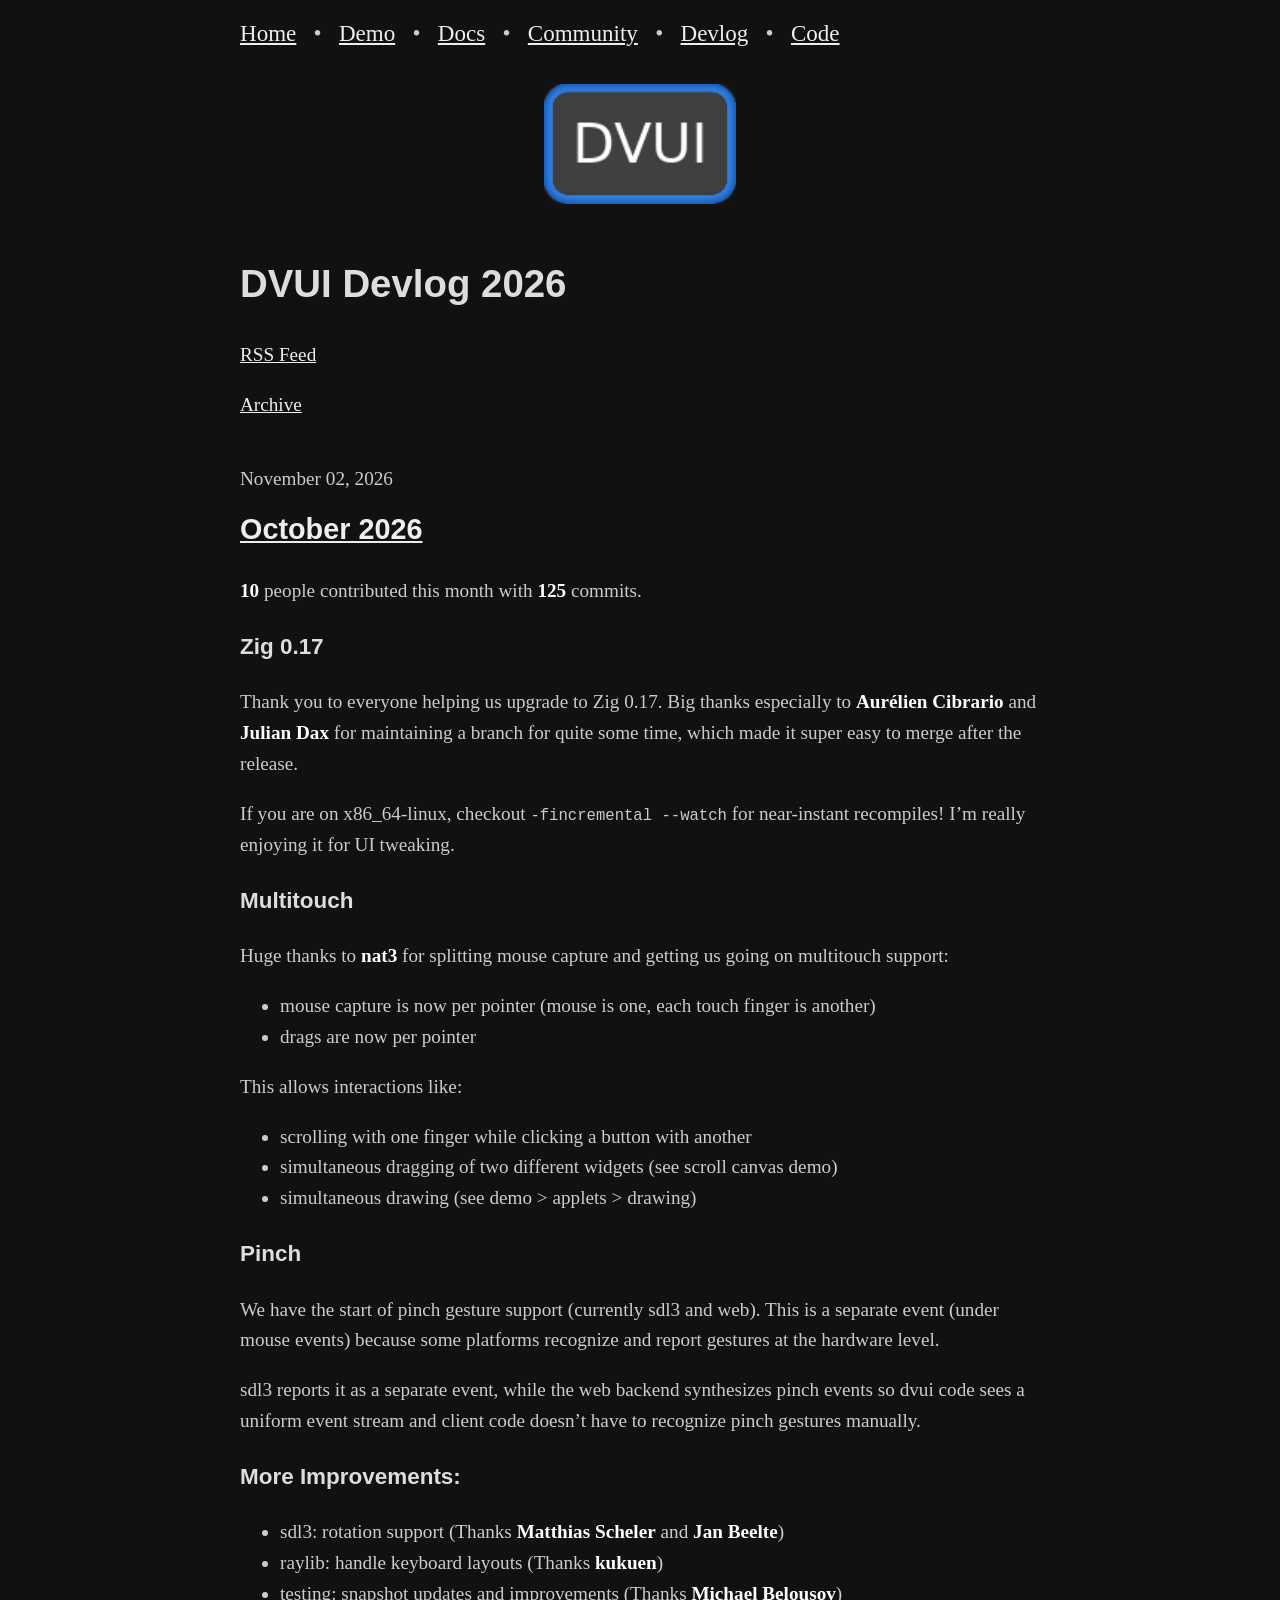
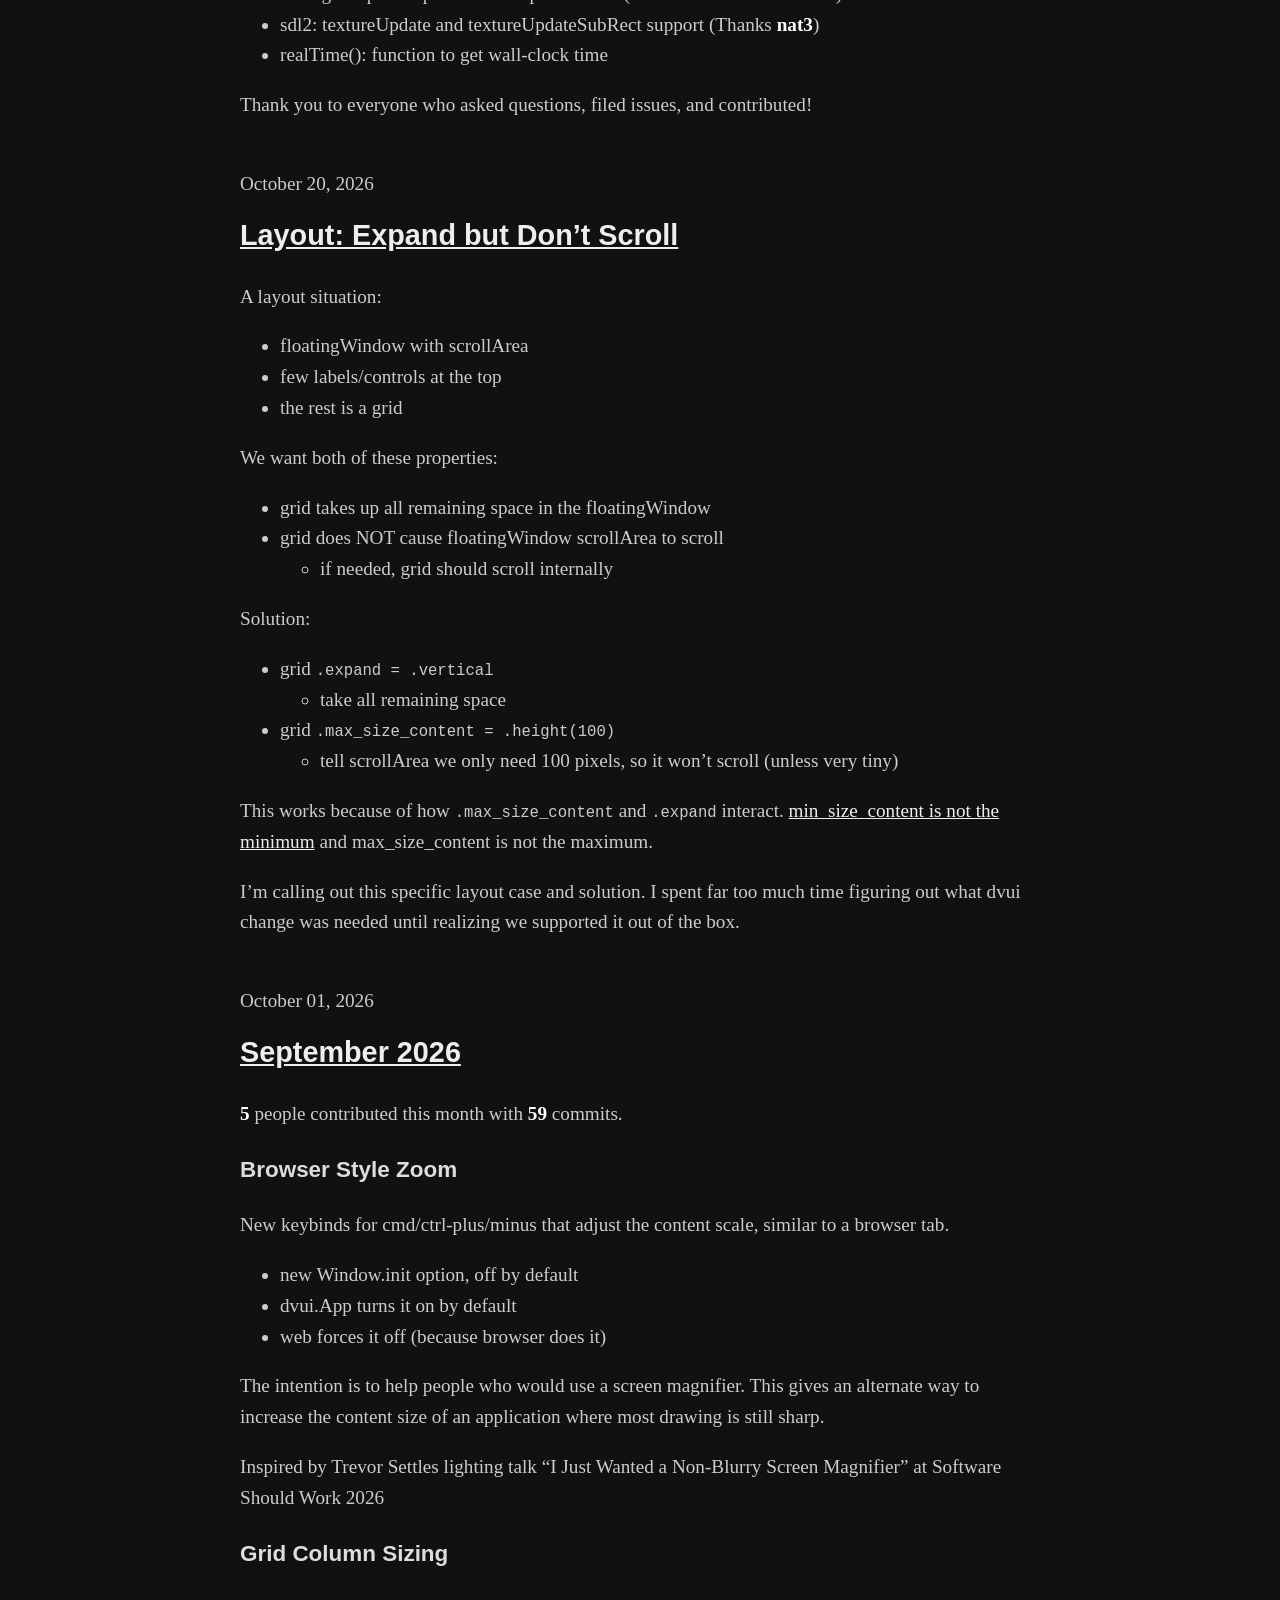
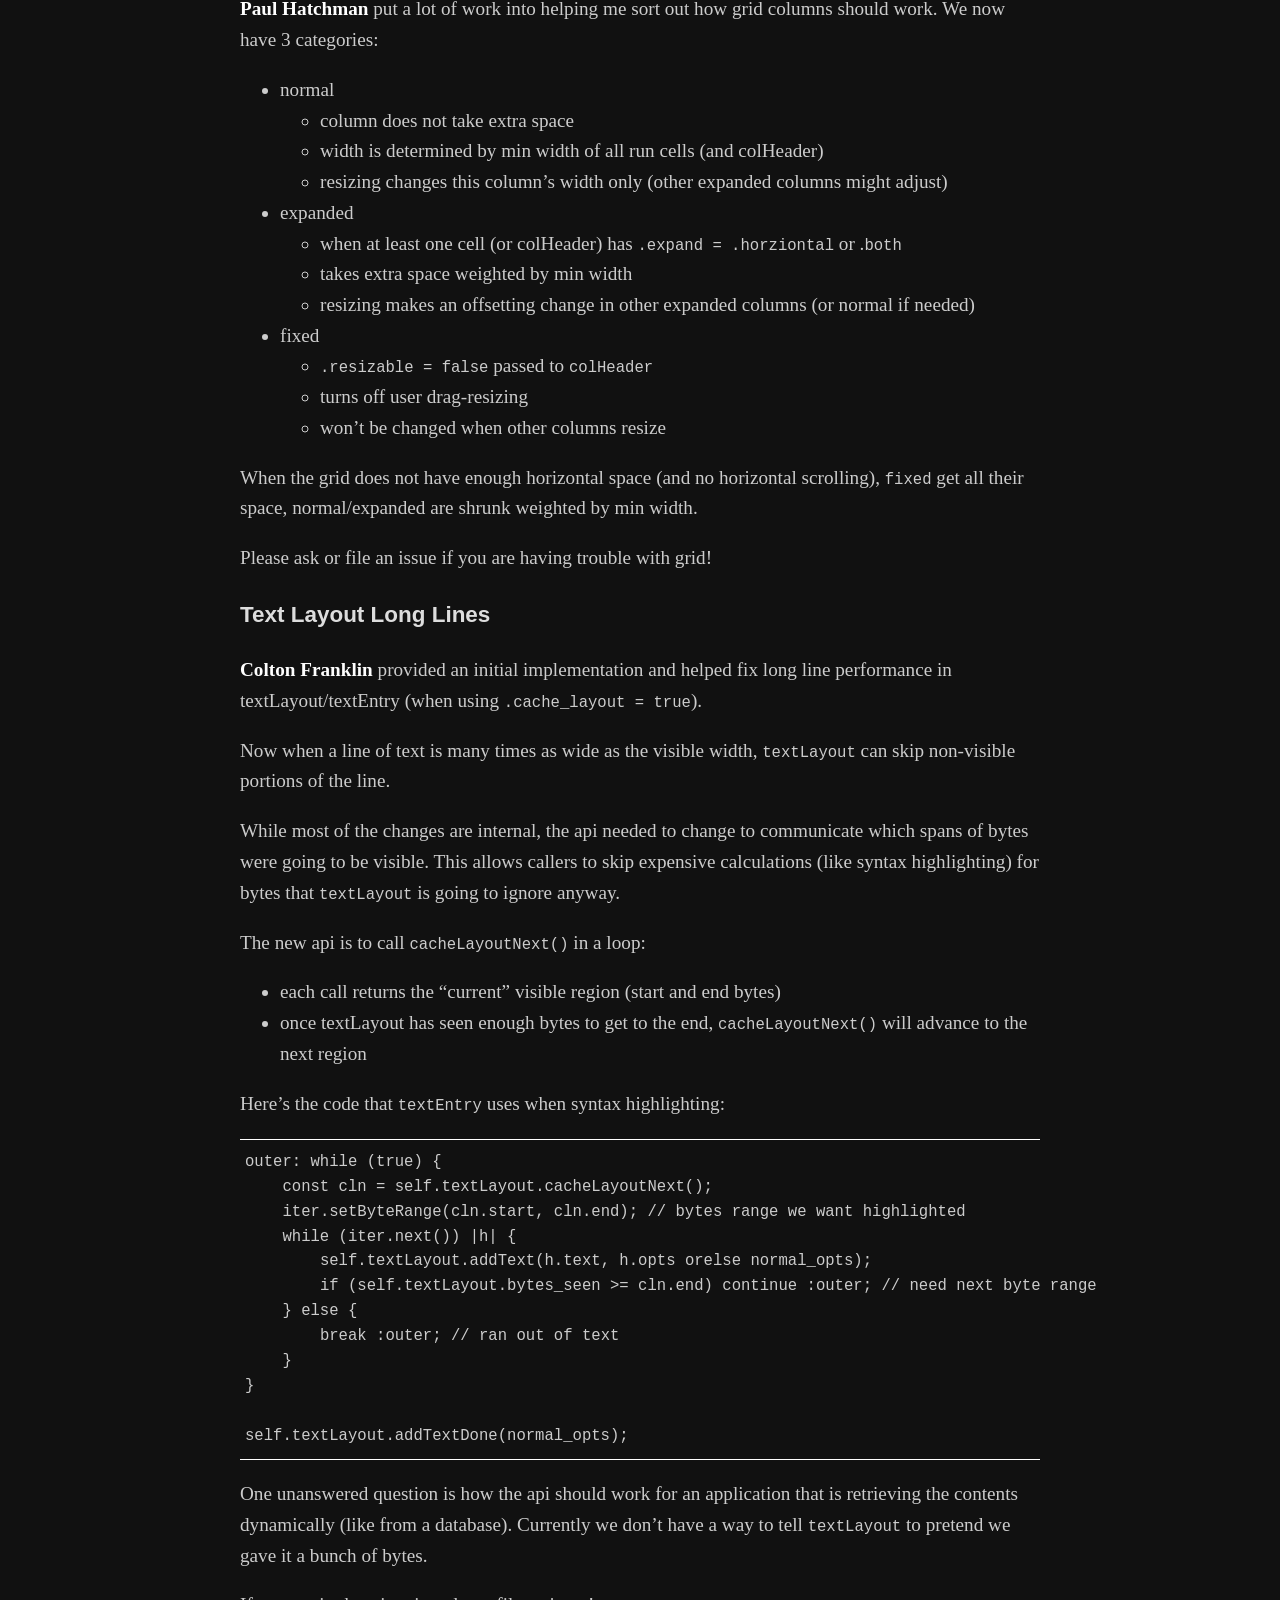
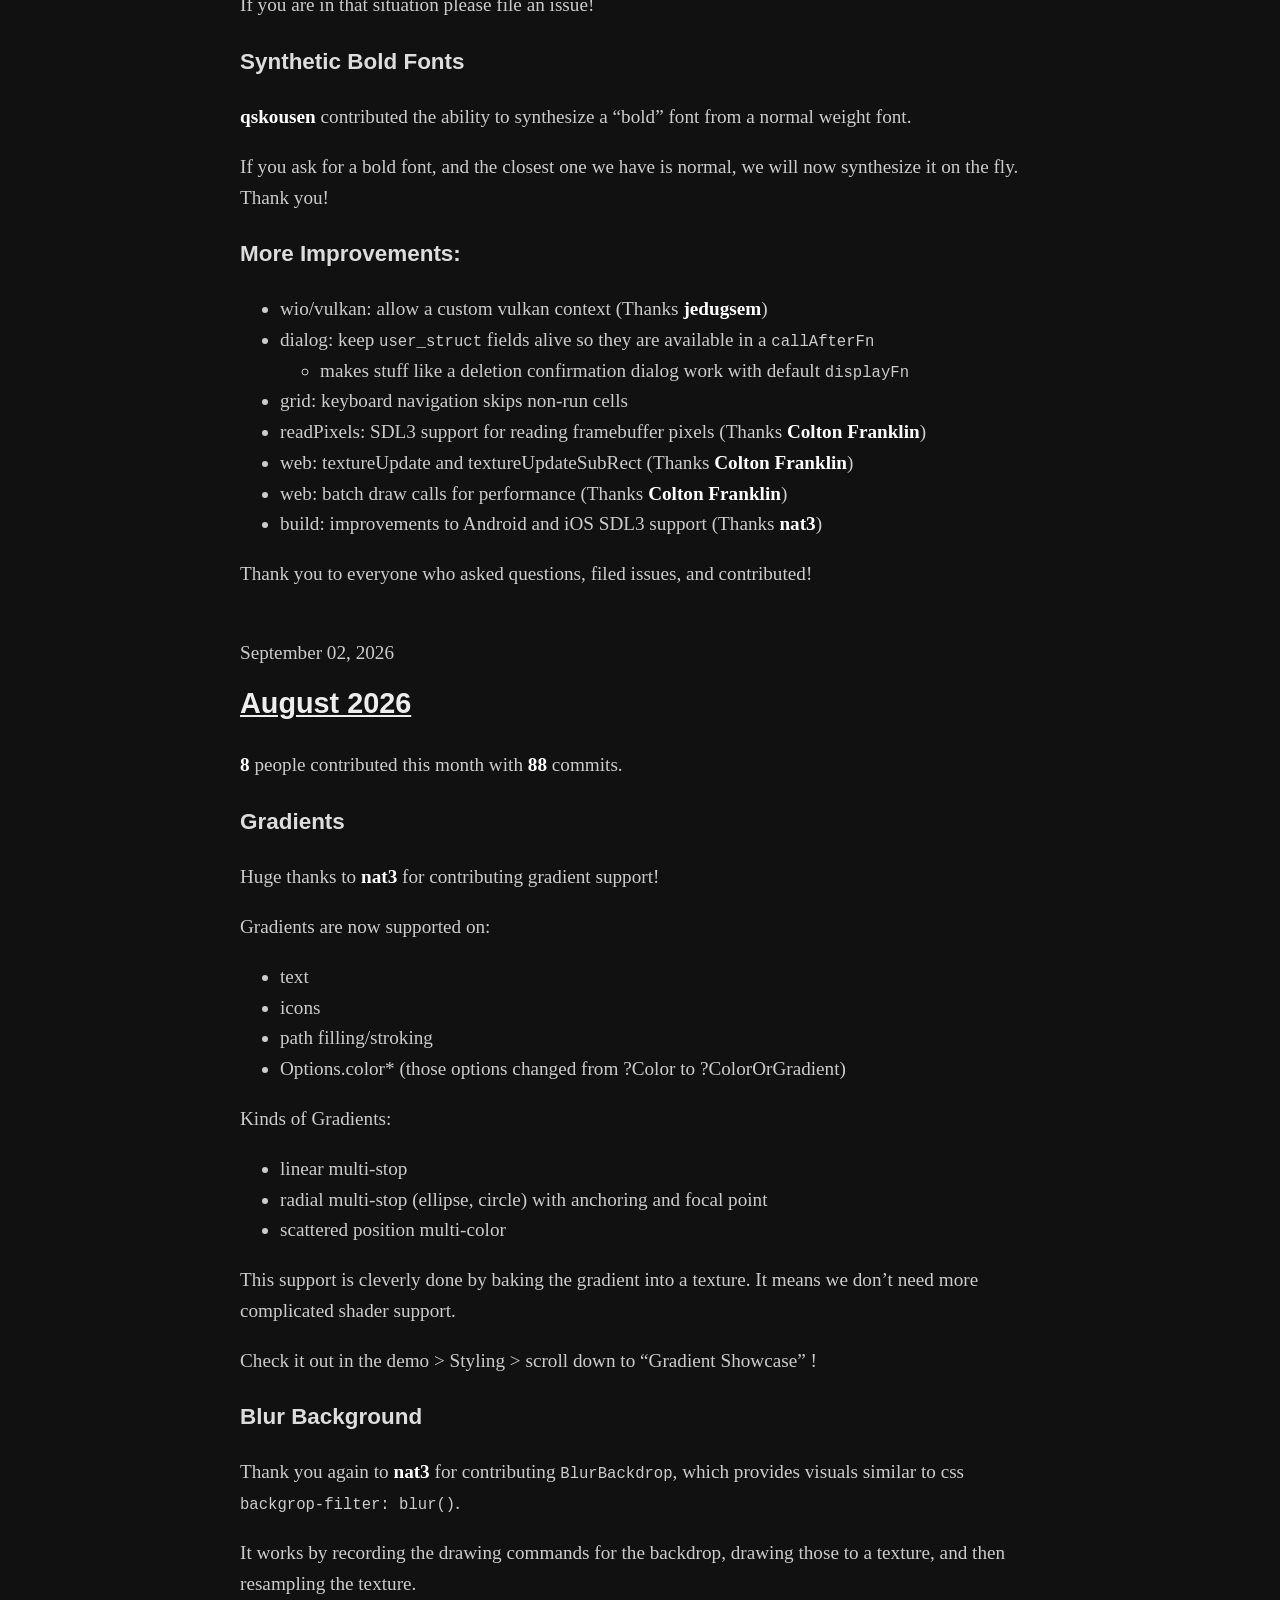
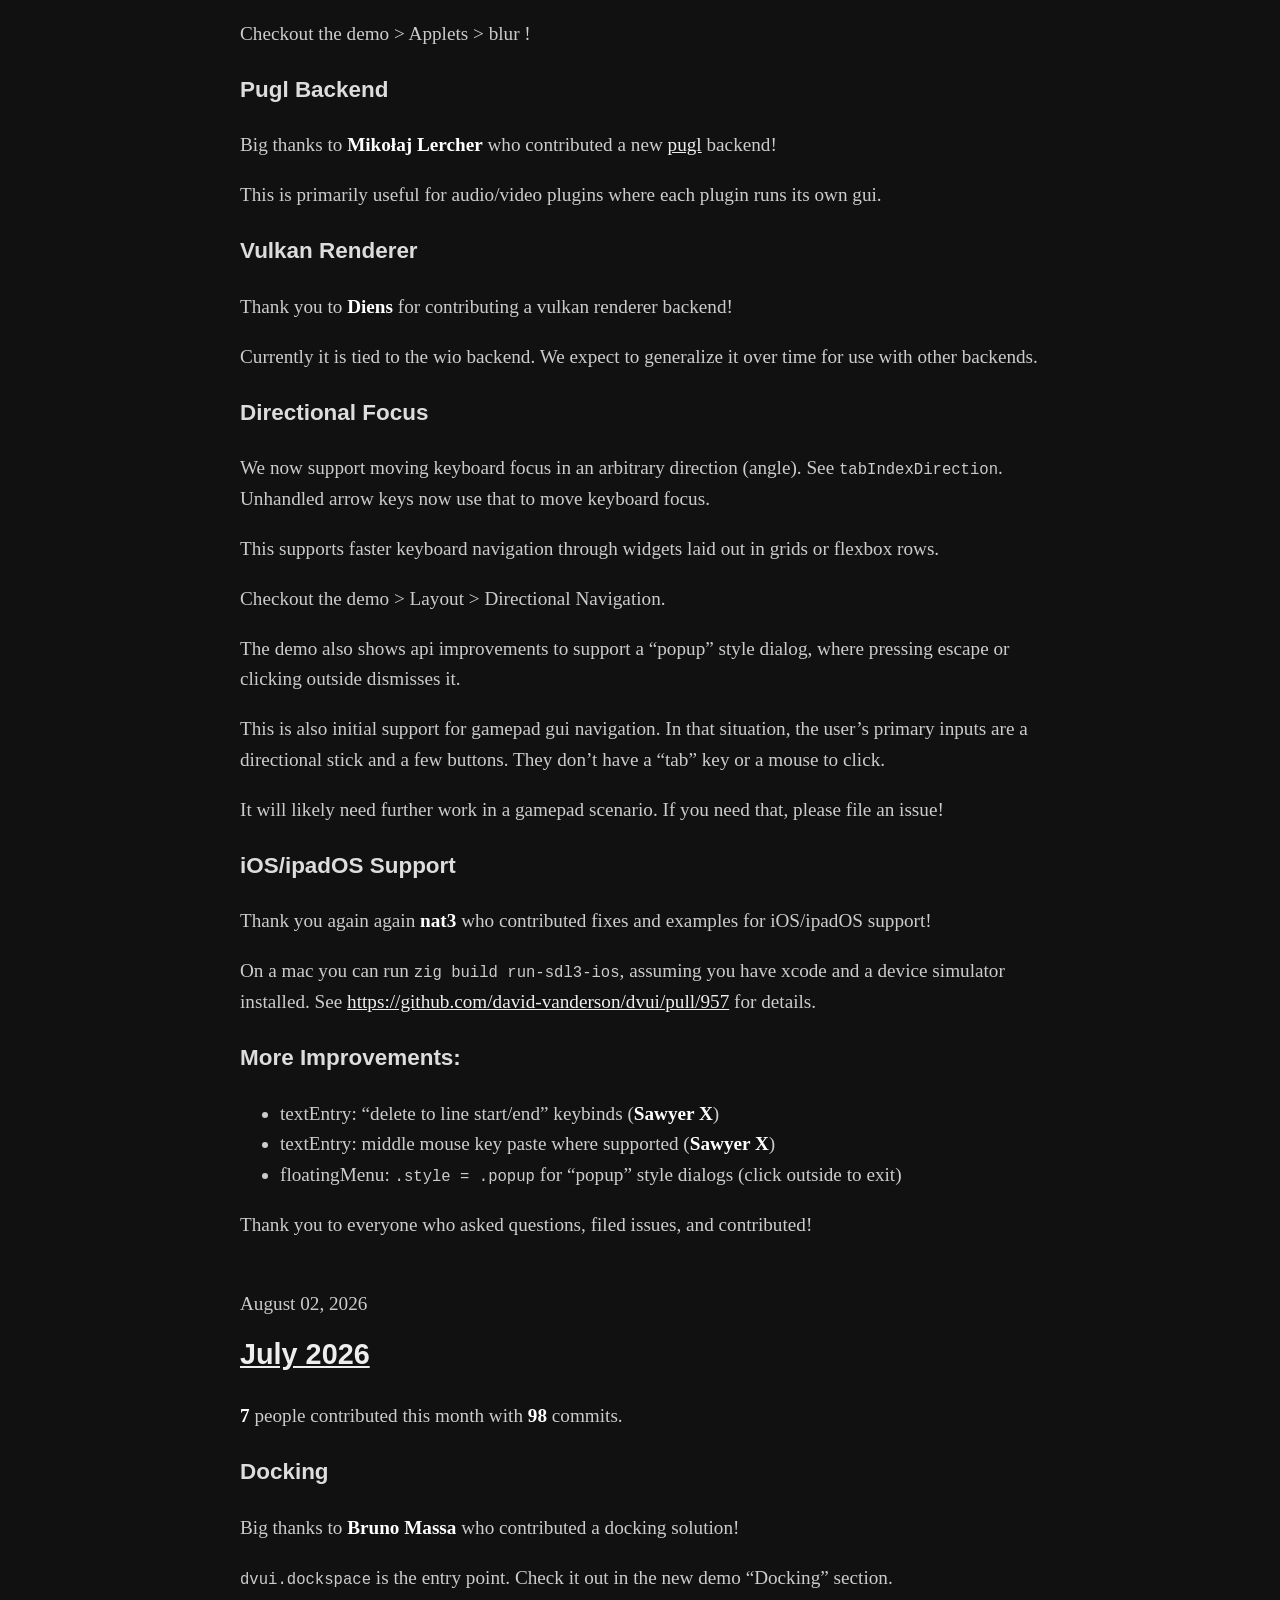
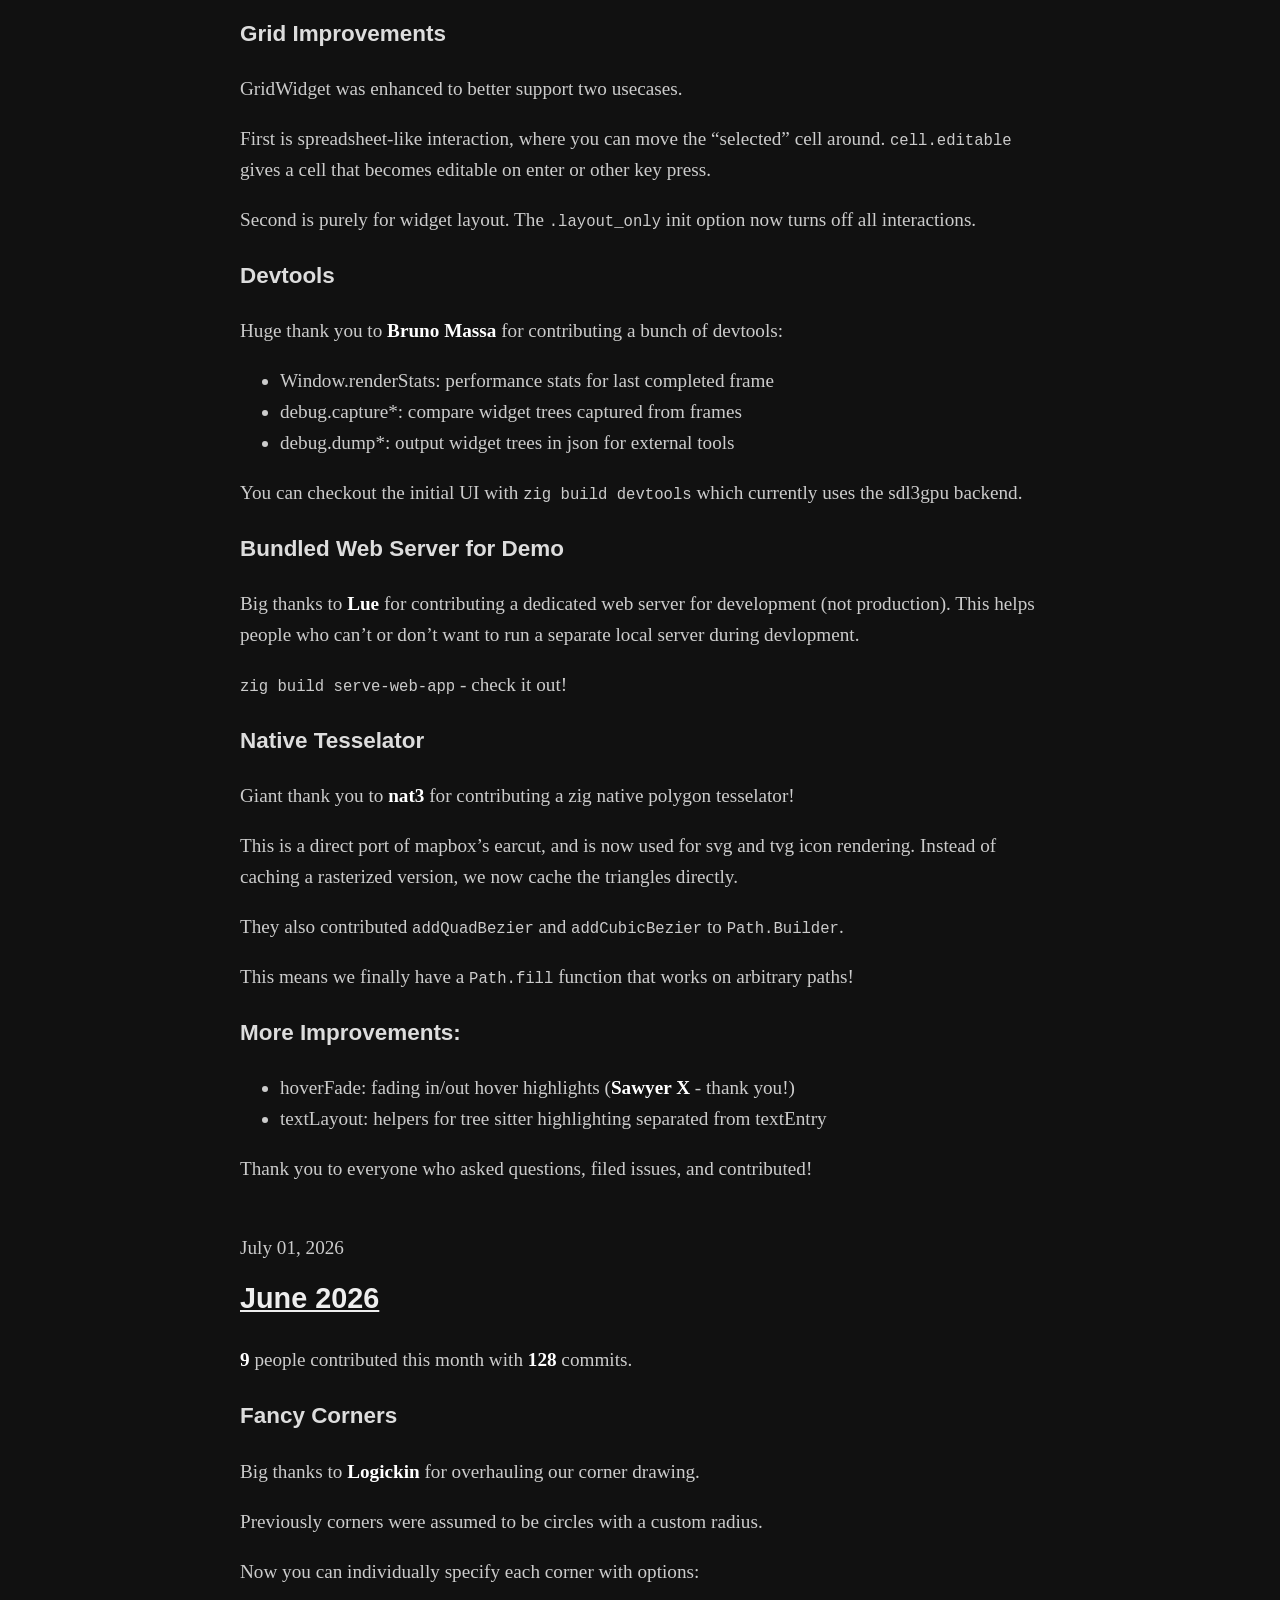
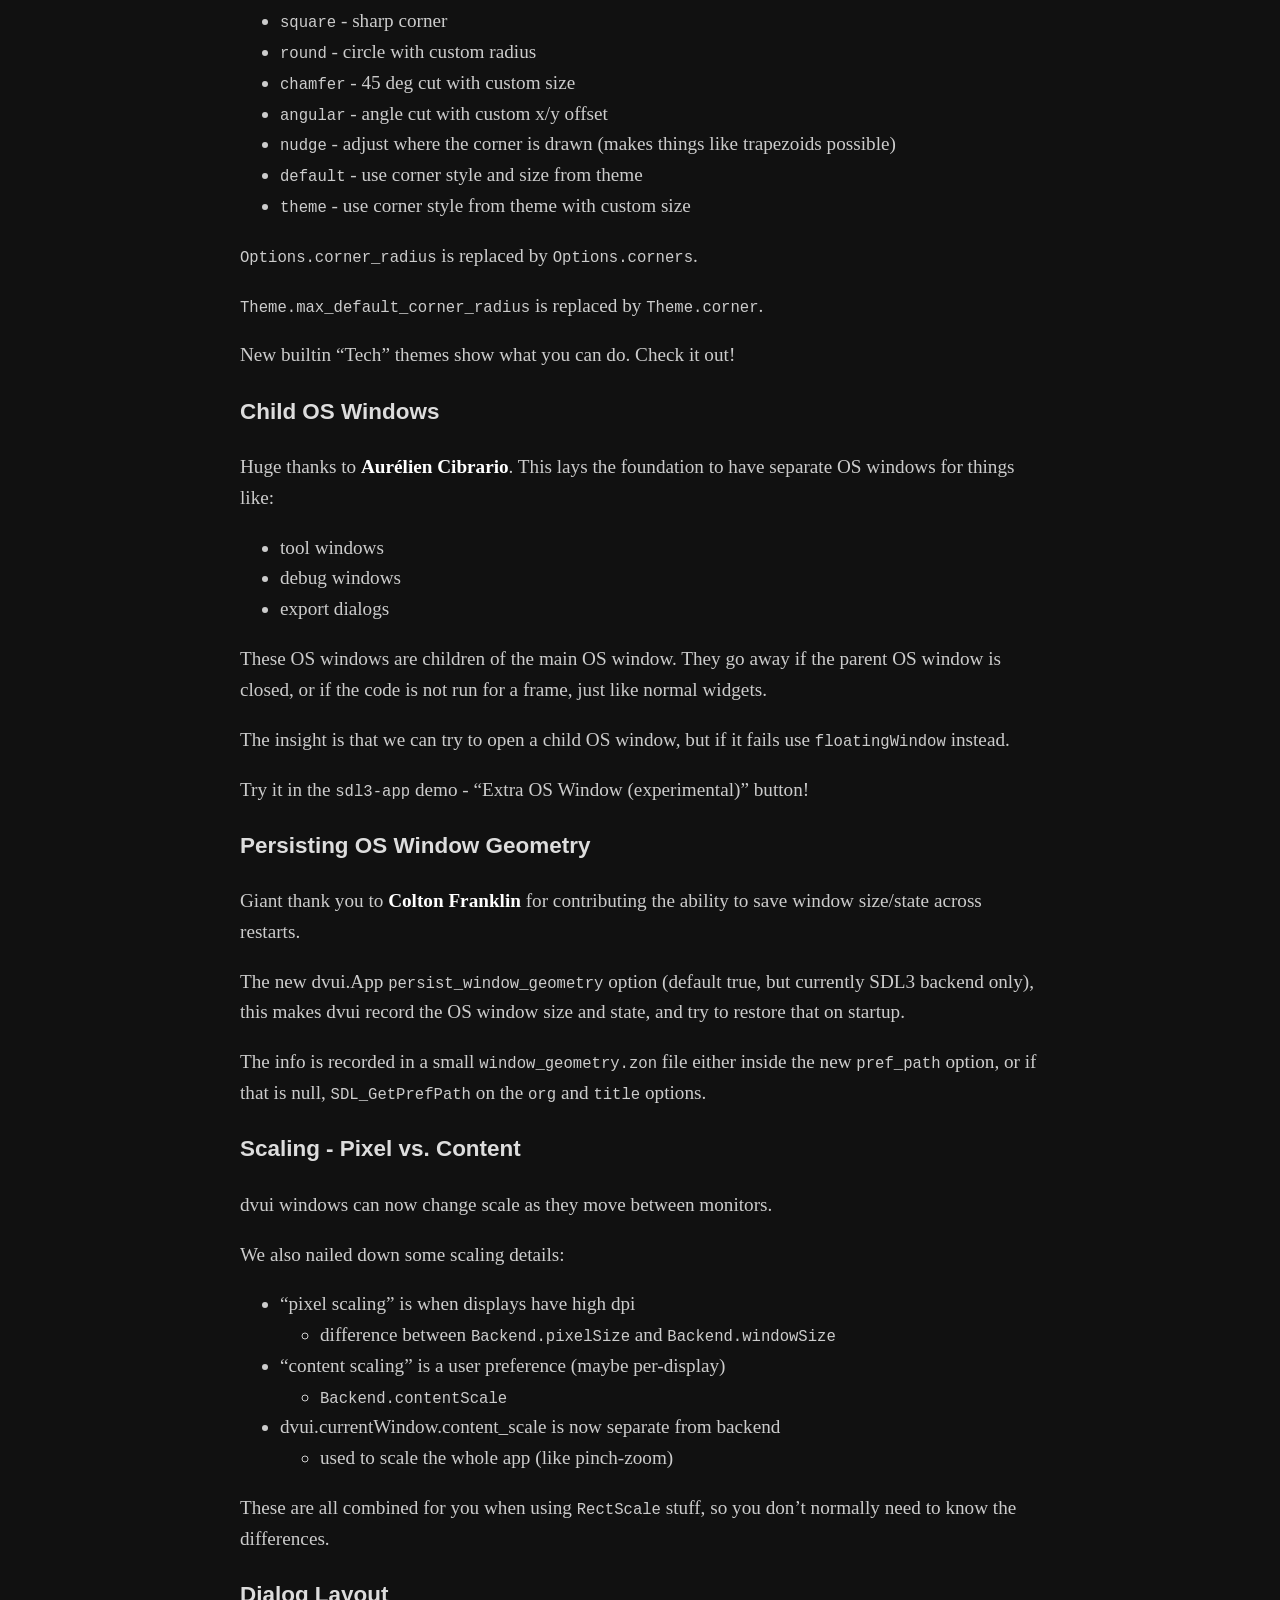
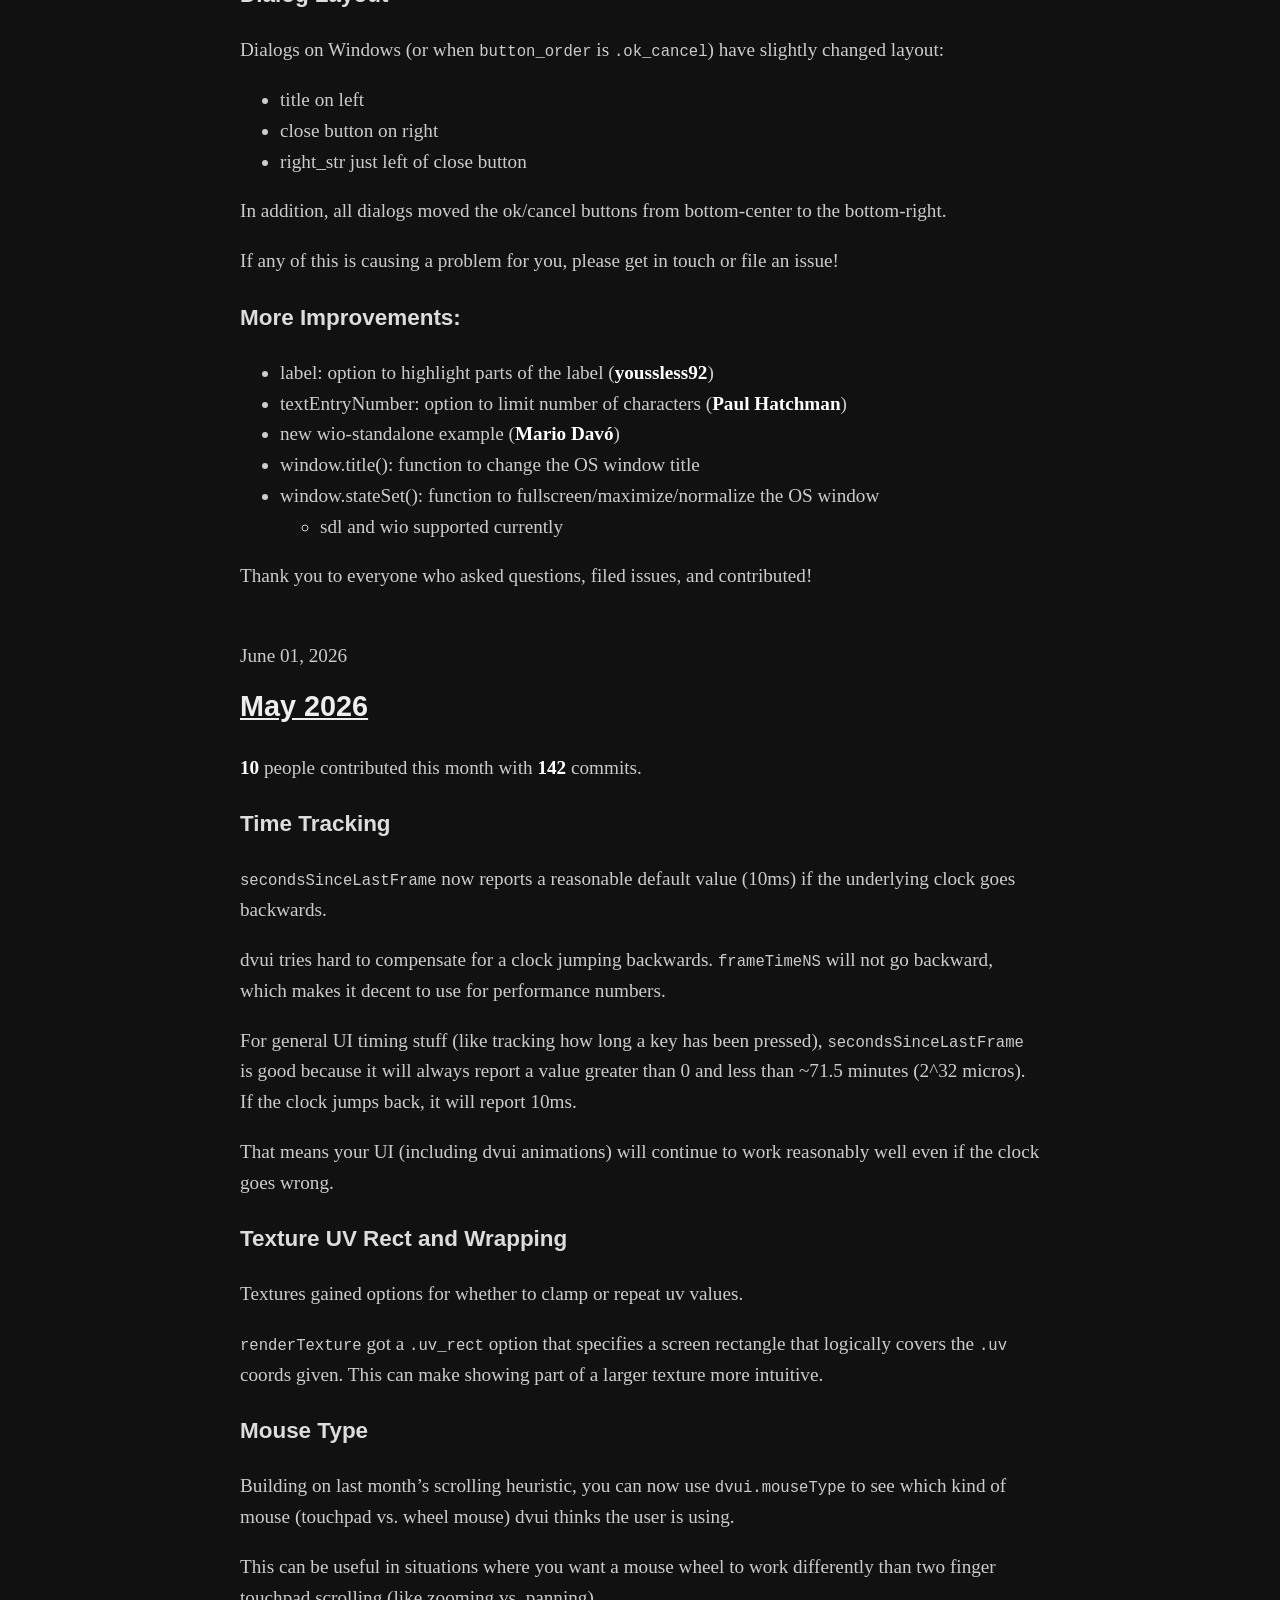
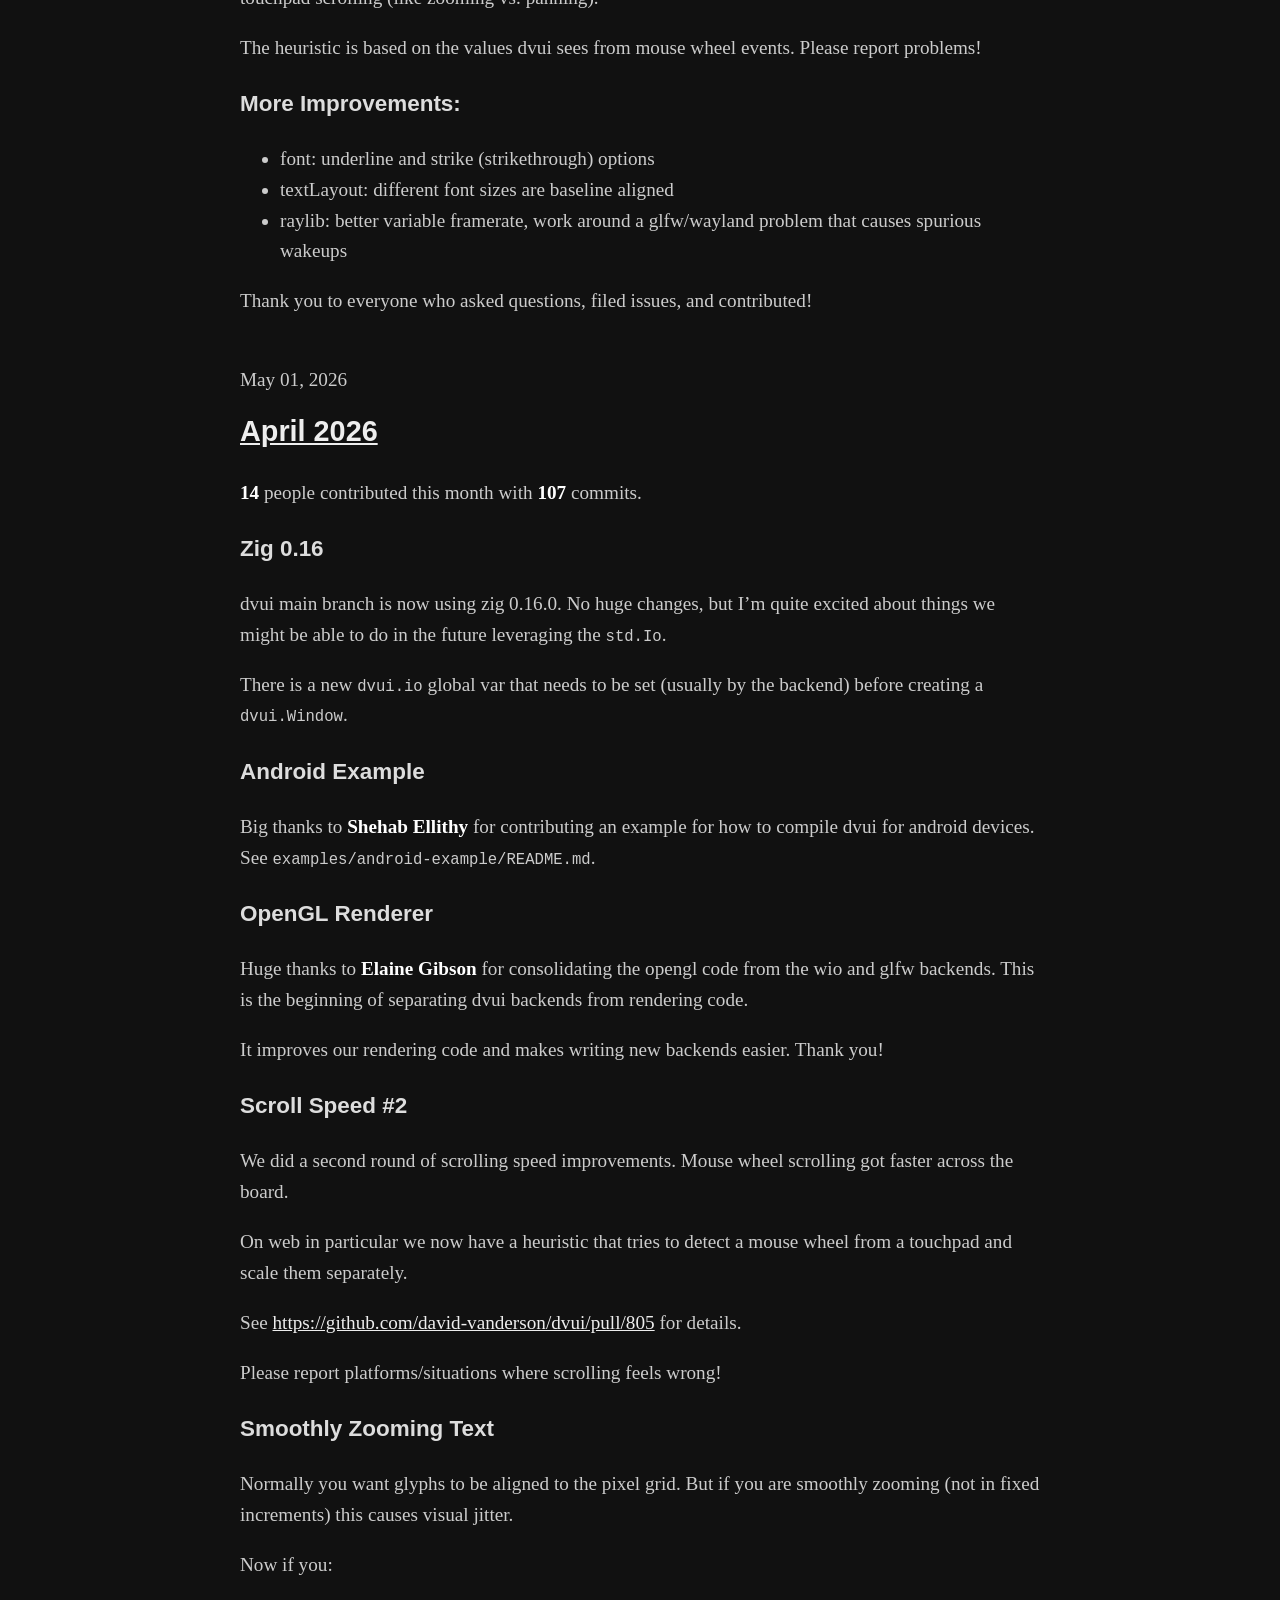
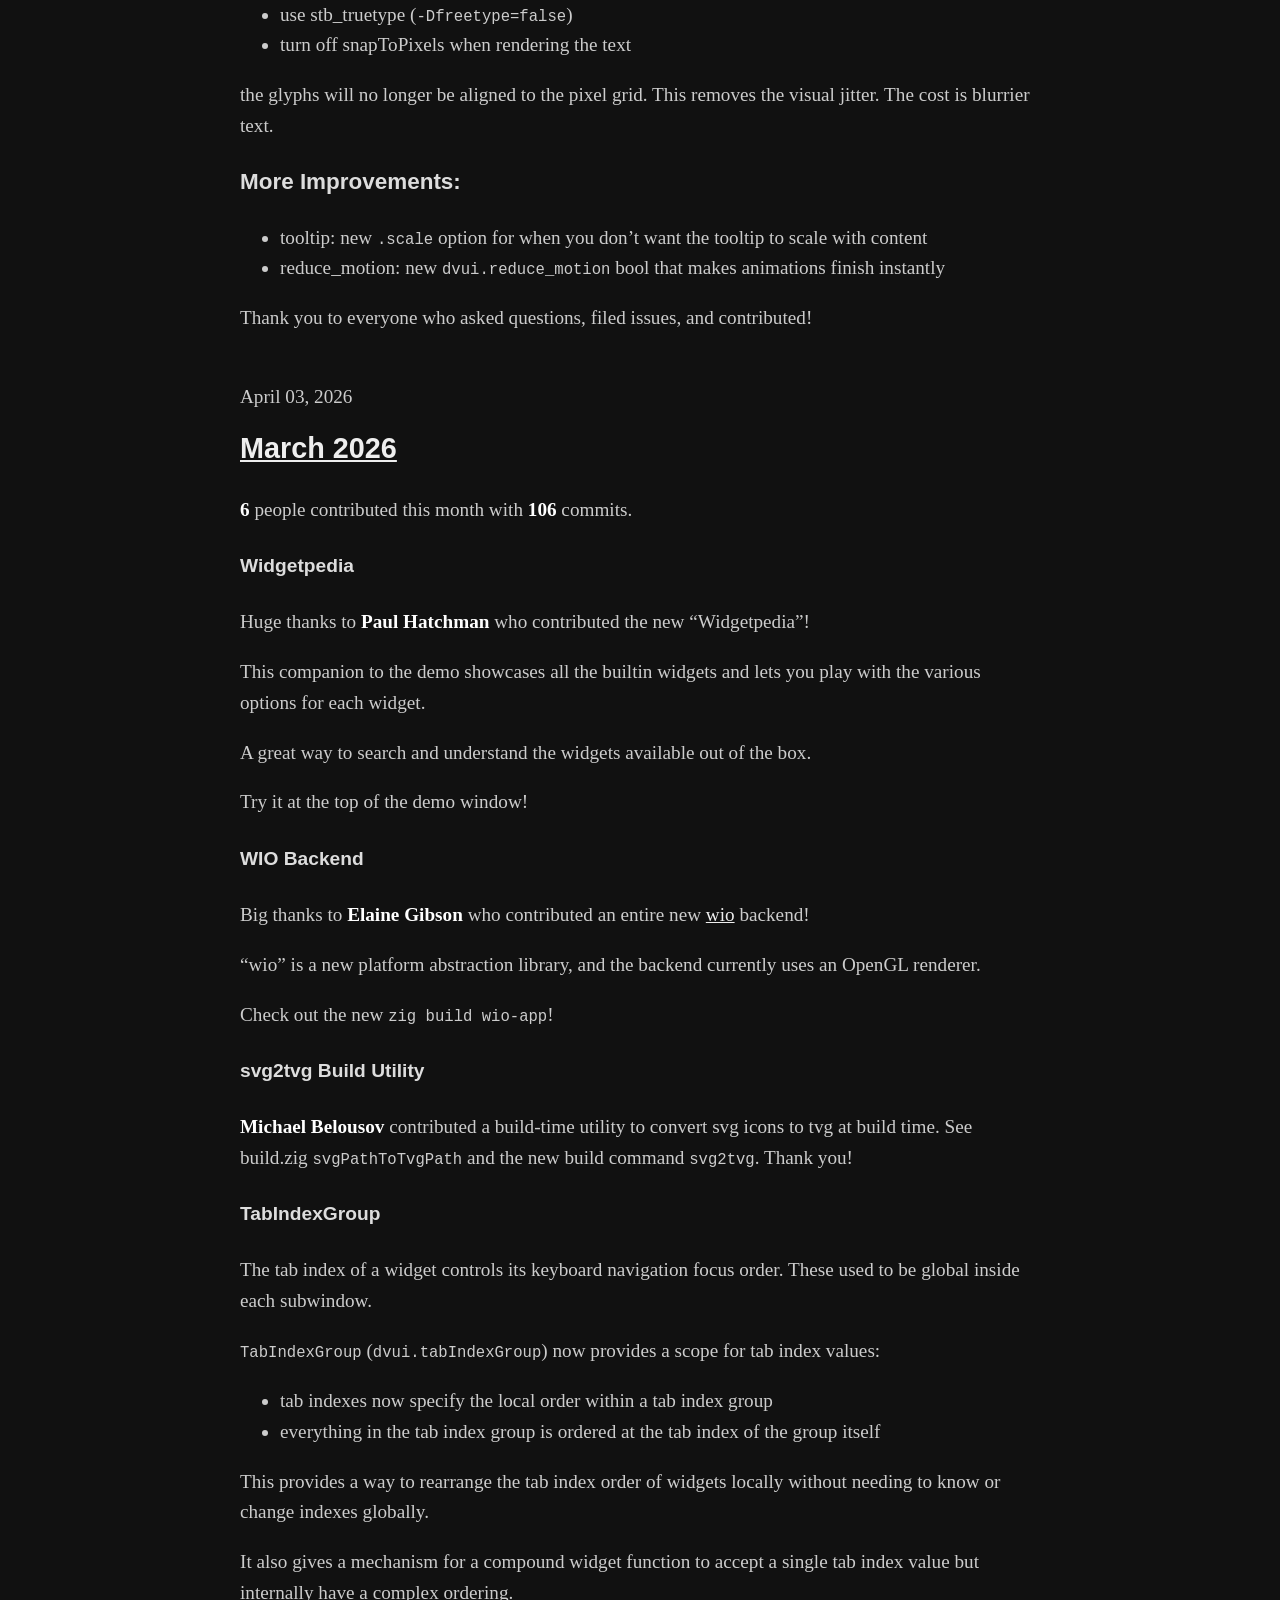
<file: log/2026/index.html>
<!DOCTYPE html>
<html>
  <head id="head">
    <meta charset="utf-8">
    <meta name="viewport" content="initial-scale=1">
    <link type="text/css" rel="stylesheet" href="/style.css">
    <link type="text/css" rel="stylesheet" href="/highlight.css">
    
  <style>
    .feed {
      margin-top: 2em;
    }

    .feed>div {
      margin: 0 -20px;
      padding: 5px 20px;
      margin-bottom: 1em;
    }

    .feed>div>h2 {
      margin-top: 0.4em;
    }

    .feed>div[id]:target {
      animation: pulse-div 2s ease-in-out 1 forwards;
    }

    @keyframes pulse-div {

      0%,
      100% {
        background-color: #222;
      }

      50% {
        background-color: #111;
      }
    }
  </style>

  </head>
  <body id="body">
    <nav>
      <a href="/">Home</a>
       &nbsp; • &nbsp;
      <a href="/demo/">Demo</a>
       &nbsp; • &nbsp;
      <a href="/docs/">Docs</a>
       &nbsp; • &nbsp;
      <a href="/community/">Community</a>
      
         &nbsp; • &nbsp;
        <a href="/log/2026/">Devlog</a>
      
       &nbsp; • &nbsp;
      <a href="https://github.com/david-vanderson/dvui">Code</a>
    </nav>
    <h1 class="site-title"><img src="/dvui.png" height="120"></h1>
    <h1 class="site-subtitle"></h1>
    
  <h1 class="title">DVUI Devlog 2026</h1>
  <div><div id="about"><p><a href="/log/index.xml">RSS Feed</a></p><p><a href="/log/">Archive</a></p></div></div>
  <div class="feed">
    <div id="2026-11-02">
      <span>November 02, 2026</span>
      <h2><a href="#2026-11-02">October 2026
</a></h2>
      <p><strong>10</strong> people contributed this month with <strong>125</strong> commits.</p><h3>Zig 0.17</h3><p>Thank you to everyone helping us upgrade to Zig 0.17.  Big thanks especially to <strong>Aurélien Cibrario</strong> and <strong>Julian Dax</strong> for maintaining a branch for quite some time, which made it super easy to merge after the release.</p><p>If you are on x86_64-linux, checkout <code>-fincremental --watch</code> for near-instant recompiles!  I’m really enjoying it for UI tweaking.</p><h3>Multitouch</h3><p>Huge thanks to <strong>nat3</strong> for splitting mouse capture and getting us going on multitouch support:</p><ul><li>mouse capture is now per pointer (mouse is one, each touch finger is another)</li><li>drags are now per pointer</li></ul><p>This allows interactions like:</p><ul><li>scrolling with one finger while clicking a button with another</li><li>simultaneous dragging of two different widgets (see scroll canvas demo)</li><li>simultaneous drawing (see demo > applets > drawing)</li></ul><h3>Pinch</h3><p>We have the start of pinch gesture support (currently sdl3 and web).  This is a separate event (under mouse events) because some platforms recognize and report gestures at the hardware level.</p><p>sdl3 reports it as a separate event, while the web backend synthesizes pinch events so dvui code sees a uniform event stream and client code doesn’t have to recognize pinch gestures manually.</p><h3>More Improvements:</h3><ul><li>sdl3: rotation support (Thanks <strong>Matthias Scheler</strong> and <strong>Jan Beelte</strong>)</li><li>raylib: handle keyboard layouts (Thanks <strong>kukuen</strong>)</li><li>testing: snapshot updates and improvements (Thanks <strong>Michael Belousov</strong>)</li><li>sdl2: textureUpdate and textureUpdateSubRect support (Thanks <strong>nat3</strong>)</li><li>realTime(): function to get wall-clock time</li></ul><p>Thank you to everyone who asked questions, filed issues, and contributed!</p>
    </div>
  
    <div id="2026-10-20">
      <span>October 20, 2026</span>
      <h2><a href="#2026-10-20">Layout: Expand but Don’t Scroll
</a></h2>
      <p>A layout situation:</p><ul><li>floatingWindow with scrollArea</li><li>few labels/controls at the top</li><li>the rest is a grid</li></ul><p>We want both of these properties:</p><ul><li>grid takes up all remaining space in the floatingWindow</li><li>grid does NOT cause floatingWindow scrollArea to scroll<ul><li>if needed, grid should scroll internally</li></ul></li></ul><p>Solution:</p><ul><li>grid <code>.expand = .vertical</code><ul><li>take all remaining space</li></ul></li><li>grid <code>.max_size_content = .height(100)</code><ul><li>tell scrollArea we only need 100 pixels, so it won’t scroll (unless very tiny)</li></ul></li></ul><p>This works because of how <code>.max_size_content</code> and <code>.expand</code> interact.  <a href="/log/2025/#2025-02-23">min_size_content is not the minimum</a> and max_size_content is not the maximum.</p><p>I’m calling out this specific layout case and solution.  I spent far too much time figuring out what dvui change was needed until realizing we supported it out of the box.</p>
    </div>
  
    <div id="2026-10-01">
      <span>October 01, 2026</span>
      <h2><a href="#2026-10-01">September 2026
</a></h2>
      <p><strong>5</strong> people contributed this month with <strong>59</strong> commits.</p><h3>Browser Style Zoom</h3><p>New keybinds for cmd/ctrl-plus/minus that adjust the content scale, similar to a browser tab.</p><ul><li>new Window.init option, off by default</li><li>dvui.App turns it on by default</li><li>web forces it off (because browser does it)</li></ul><p>The intention is to help people who would use a screen magnifier.  This gives an alternate way to increase the content size of an application where most drawing is still sharp.</p><p>Inspired by Trevor Settles lighting talk “I Just Wanted a Non-Blurry Screen Magnifier” at Software Should Work 2026</p><h3>Grid Column Sizing</h3><p><strong>Paul Hatchman</strong> put a lot of work into helping me sort out how grid columns should work.  We now have 3 categories:</p><ul><li>normal<ul><li>column does not take extra space</li><li>width is determined by min width of all run cells (and colHeader)</li><li>resizing changes this column’s width only (other expanded columns might adjust)</li></ul></li><li>expanded<ul><li>when at least one cell (or colHeader) has <code>.expand = .horziontal</code> or .<code>both</code></li><li>takes extra space weighted by min width</li><li>resizing makes an offsetting change in other expanded columns (or normal if needed)</li></ul></li><li>fixed<ul><li><code>.resizable = false</code> passed to <code>colHeader</code></li><li>turns off user drag-resizing</li><li>won’t be changed when other columns resize</li></ul></li></ul><p>When the grid does not have enough horizontal space (and no horizontal scrolling), <code>fixed</code> get all their space, normal/expanded are shrunk weighted by min width.</p><p>Please ask or file an issue if you are having trouble with grid!</p><h3>Text Layout Long Lines</h3><p><strong>Colton Franklin</strong> provided an initial implementation and helped fix long line performance in textLayout/textEntry (when using <code>.cache_layout = true</code>).</p><p>Now when a line of text is many times as wide as the visible width, <code>textLayout</code> can skip non-visible portions of the line.</p><p>While most of the changes are internal, the api needed to change to communicate which spans of bytes were going to be visible.  This allows callers to skip expensive calculations (like syntax highlighting) for bytes that <code>textLayout</code> is going to ignore anyway.</p><p>The new api is to call <code>cacheLayoutNext()</code> in a loop:</p><ul><li>each call returns the “current” visible region (start and end bytes)</li><li>once textLayout has seen enough bytes to get to the end, <code>cacheLayoutNext()</code> will advance to the next region</li></ul><p>Here’s the code that <code>textEntry</code> uses when syntax highlighting:</p><pre><code class="zig"><span class="constant variable_builtin type variable">outer</span><span class="punctuation_delimiter">:</span> <span class="keyword_repeat">while</span> <span class="punctuation_bracket">(</span><span class="constant variable_builtin type variable">true</span><span class="punctuation_bracket">)</span> <span class="punctuation_bracket">{</span>
    <span class="keyword">const</span> <span class="constant variable_builtin type variable">cln</span> <span class="operator">=</span> <span class="constant variable_builtin type variable">self</span><span class="punctuation_delimiter">.</span><span class="constant variable_builtin type variable_member variable">textLayout</span><span class="punctuation_delimiter">.</span><span class="type constant variable_builtin function_call variable_member variable">cacheLayoutNext</span><span class="punctuation_bracket">(</span><span class="punctuation_bracket">)</span><span class="punctuation_delimiter">;</span>
    <span class="constant variable_builtin type variable">iter</span><span class="punctuation_delimiter">.</span><span class="type constant variable_builtin function_call variable_member variable">setByteRange</span><span class="punctuation_bracket">(</span><span class="constant variable_builtin type variable">cln</span><span class="punctuation_delimiter">.</span><span class="constant variable_builtin type variable_member variable">start</span><span class="punctuation_delimiter">,</span> <span class="constant variable_builtin type variable">cln</span><span class="punctuation_delimiter">.</span><span class="constant variable_builtin type variable_member variable">end</span><span class="punctuation_bracket">)</span><span class="punctuation_delimiter">;</span> <span class="comment_documentation comment spell">// bytes range we want highlighted</span>
    <span class="keyword_repeat">while</span> <span class="punctuation_bracket">(</span><span class="constant variable_builtin type variable">iter</span><span class="punctuation_delimiter">.</span><span class="type constant variable_builtin function_call variable_member variable">next</span><span class="punctuation_bracket">(</span><span class="punctuation_bracket">)</span><span class="punctuation_bracket">)</span> <span class="punctuation_bracket operator">|</span><span class="constant variable_builtin type variable">h</span><span class="punctuation_bracket operator">|</span> <span class="punctuation_bracket">{</span>
        <span class="constant variable_builtin type variable">self</span><span class="punctuation_delimiter">.</span><span class="constant variable_builtin type variable_member variable">textLayout</span><span class="punctuation_delimiter">.</span><span class="type constant variable_builtin function_call variable_member variable">addText</span><span class="punctuation_bracket">(</span><span class="constant variable_builtin type variable">h</span><span class="punctuation_delimiter">.</span><span class="constant variable_builtin type variable_member variable">text</span><span class="punctuation_delimiter">,</span> <span class="constant variable_builtin type variable">h</span><span class="punctuation_delimiter">.</span><span class="constant variable_builtin type variable_member variable">opts</span> <span class="keyword_operator">orelse</span> <span class="constant variable_builtin type variable">normal_opts</span><span class="punctuation_bracket">)</span><span class="punctuation_delimiter">;</span>
        <span class="keyword_conditional">if</span> <span class="punctuation_bracket">(</span><span class="constant variable_builtin type variable">self</span><span class="punctuation_delimiter">.</span><span class="constant variable_builtin type variable_member variable">textLayout</span><span class="punctuation_delimiter">.</span><span class="constant variable_builtin type variable_member variable">bytes_seen</span> <span class="operator">&gt;=</span> <span class="constant variable_builtin type variable">cln</span><span class="punctuation_delimiter">.</span><span class="constant variable_builtin type variable_member variable">end</span><span class="punctuation_bracket">)</span> <span class="keyword_repeat">continue</span> <span class="punctuation_delimiter">:</span><span class="constant label type variable variable_builtin">outer</span><span class="punctuation_delimiter">;</span> <span class="comment_documentation comment spell">// need next byte range</span>
    <span class="punctuation_bracket">}</span> <span class="keyword_conditional">else</span> <span class="punctuation_bracket">{</span>
        <span class="keyword_repeat">break</span> <span class="punctuation_delimiter">:</span><span class="constant label type variable variable_builtin">outer</span><span class="punctuation_delimiter">;</span> <span class="comment_documentation comment spell">// ran out of text</span>
    <span class="punctuation_bracket">}</span>
<span class="punctuation_bracket">}</span>

self<span class="punctuation_delimiter">.</span><span class="constant variable_builtin type variable_member variable">textLayout</span><span class="punctuation_delimiter">.</span><span class="type constant variable_builtin function_call variable_member variable">addTextDone</span><span class="punctuation_bracket">(</span><span class="constant variable_builtin type variable">normal_opts</span><span class="punctuation_bracket">)</span><span class="punctuation_delimiter">;</span>
</code></pre>
<p>One unanswered question is how the api should work for an application that is retrieving the contents dynamically (like from a database).  Currently we don’t have a way to tell <code>textLayout</code> to pretend we gave it a bunch of bytes.</p><p>If you are in that situation please file an issue!</p><h3>Synthetic Bold Fonts</h3><p><strong>qskousen</strong> contributed the ability to synthesize a “bold” font from a normal weight font.</p><p>If you ask for a bold font, and the closest one we have is normal, we will now synthesize it on the fly.  Thank you!</p><h3>More Improvements:</h3><ul><li>wio/vulkan: allow a custom vulkan context (Thanks <strong>jedugsem</strong>)</li><li>dialog: keep <code>user_struct</code> fields alive so they are available in a <code>callAfterFn</code><ul><li>makes stuff like a deletion confirmation dialog work with default <code>displayFn</code></li></ul></li><li>grid: keyboard navigation skips non-run cells</li><li>readPixels: SDL3 support for reading framebuffer pixels (Thanks <strong>Colton Franklin</strong>)</li><li>web: textureUpdate and textureUpdateSubRect (Thanks <strong>Colton Franklin</strong>)</li><li>web: batch draw calls for performance (Thanks <strong>Colton Franklin</strong>)</li><li>build: improvements to Android and iOS SDL3 support (Thanks <strong>nat3</strong>)</li></ul><p>Thank you to everyone who asked questions, filed issues, and contributed!</p>
    </div>
  
    <div id="2026-09-02">
      <span>September 02, 2026</span>
      <h2><a href="#2026-09-02">August 2026
</a></h2>
      <p><strong>8</strong> people contributed this month with <strong>88</strong> commits.</p><h3>Gradients</h3><p>Huge thanks to <strong>nat3</strong> for contributing gradient support!</p><p>Gradients are now supported on:</p><ul><li>text</li><li>icons</li><li>path filling/stroking</li><li>Options.color* (those options changed from ?Color to ?ColorOrGradient)</li></ul><p>Kinds of Gradients:</p><ul><li>linear multi-stop</li><li>radial multi-stop (ellipse, circle) with anchoring and focal point</li><li>scattered position multi-color</li></ul><p>This support is cleverly done by baking the gradient into a texture.  It means we don’t need more complicated shader support.</p><p>Check it out in the demo > Styling > scroll down to “Gradient Showcase” !</p><h3>Blur Background</h3><p>Thank you again to <strong>nat3</strong> for contributing <code>BlurBackdrop</code>, which provides visuals similar to css <code>backgrop-filter: blur()</code>.</p><p>It works by recording the drawing commands for the backdrop, drawing those to a texture, and then resampling the texture.</p><p>Checkout the demo > Applets > blur !</p><h3>Pugl Backend</h3><p>Big thanks to <strong>Mikołaj Lercher</strong> who contributed a new <a href="https://gitlab.com/lv2/pugl" target="_blank">pugl</a> backend!</p><p>This is primarily useful for audio/video plugins where each plugin runs its own gui.</p><h3>Vulkan Renderer</h3><p>Thank you to <strong>Diens</strong> for contributing a vulkan renderer backend!</p><p>Currently it is tied to the wio backend.  We expect to generalize it over time for use with other backends.</p><h3>Directional Focus</h3><p>We now support moving keyboard focus in an arbitrary direction (angle).  See <code>tabIndexDirection</code>.  Unhandled arrow keys now use that to move keyboard focus.</p><p>This supports faster keyboard navigation through widgets laid out in grids or flexbox rows.</p><p>Checkout the demo > Layout > Directional Navigation.</p><p>The demo also shows api improvements to support a “popup” style dialog, where pressing escape or clicking outside dismisses it.</p><p>This is also initial support for gamepad gui navigation.  In that situation, the user’s primary inputs are a directional stick and a few buttons.  They don’t have a “tab” key or a mouse to click.</p><p>It will likely need further work in a gamepad scenario.  If you need that, please file an issue!</p><h3>iOS/ipadOS Support</h3><p>Thank you again again <strong>nat3</strong> who contributed fixes and examples for iOS/ipadOS support!</p><p>On a mac you can run <code>zig build run-sdl3-ios</code>, assuming you have xcode and a device simulator installed.  See <a href="https://github.com/david-vanderson/dvui/pull/957" target="_blank">https://github.com/david-vanderson/dvui/pull/957</a> for details.</p><h3>More Improvements:</h3><ul><li>textEntry: “delete to line start/end” keybinds (<strong>Sawyer X</strong>)</li><li>textEntry: middle mouse key paste where supported (<strong>Sawyer X</strong>)</li><li>floatingMenu: <code>.style = .popup</code> for “popup” style dialogs (click outside to exit)</li></ul><p>Thank you to everyone who asked questions, filed issues, and contributed!</p>
    </div>
  
    <div id="2026-08-02">
      <span>August 02, 2026</span>
      <h2><a href="#2026-08-02">July 2026
</a></h2>
      <p><strong>7</strong> people contributed this month with <strong>98</strong> commits.</p><h3>Docking</h3><p>Big thanks to <strong>Bruno Massa</strong> who contributed a docking solution!</p><p><code>dvui.dockspace</code> is the entry point.  Check it out in the new demo “Docking” section.</p><h3>Grid Improvements</h3><p>GridWidget was enhanced to better support two usecases.</p><p>First is spreadsheet-like interaction, where you can move the “selected” cell around.  <code>cell.editable</code> gives a cell that becomes editable on enter or other key press.</p><p>Second is purely for widget layout.  The <code>.layout_only</code> init option now turns off all interactions.</p><h3>Devtools</h3><p>Huge thank you to <strong>Bruno Massa</strong> for contributing a bunch of devtools:</p><ul><li>Window.renderStats: performance stats for last completed frame</li><li>debug.capture*: compare widget trees captured from frames</li><li>debug.dump*: output widget trees in json for external tools</li></ul><p>You can checkout the initial UI with <code>zig build devtools</code> which currently uses the sdl3gpu backend.</p><h3>Bundled Web Server for Demo</h3><p>Big thanks to <strong>Lue</strong> for contributing a dedicated web server for development (not production).  This helps people who can’t or don’t want to run a separate local server during devlopment.</p><p><code>zig build serve-web-app</code> - check it out!</p><h3>Native Tesselator</h3><p>Giant thank you to <strong>nat3</strong> for contributing a zig native polygon tesselator!</p><p>This is a direct port of mapbox’s earcut, and is now used for svg and tvg icon rendering.  Instead of caching a rasterized version, we now cache the triangles directly.</p><p>They also contributed <code>addQuadBezier</code> and <code>addCubicBezier</code> to <code>Path.Builder</code>.</p><p>This means we finally have a <code>Path.fill</code> function that works on arbitrary paths!</p><h3>More Improvements:</h3><ul><li>hoverFade: fading in/out hover highlights (<strong>Sawyer X</strong> - thank you!)</li><li>textLayout: helpers for tree sitter highlighting separated from textEntry</li></ul><p>Thank you to everyone who asked questions, filed issues, and contributed!</p>
    </div>
  
    <div id="2026-07-01">
      <span>July 01, 2026</span>
      <h2><a href="#2026-07-01">June 2026
</a></h2>
      <p><strong>9</strong> people contributed this month with <strong>128</strong> commits.</p><h3>Fancy Corners</h3><p>Big thanks to <strong>Logickin</strong> for overhauling our corner drawing.</p><p>Previously corners were assumed to be circles with a custom radius.</p><p>Now you can individually specify each corner with options:</p><ul><li><code>square</code> - sharp corner</li><li><code>round</code> - circle with custom radius</li><li><code>chamfer</code> - 45 deg cut with custom size</li><li><code>angular</code> - angle cut with custom x/y offset</li><li><code>nudge</code> - adjust where the corner is drawn (makes things like trapezoids possible)</li><li><code>default</code> - use corner style and size from theme</li><li><code>theme</code> - use corner style from theme with custom size</li></ul><p><code>Options.corner_radius</code> is replaced by <code>Options.corners</code>.</p><p><code>Theme.max_default_corner_radius</code> is replaced by <code>Theme.corner</code>.</p><p>New builtin “Tech” themes show what you can do.  Check it out!</p><h3>Child OS Windows</h3><p>Huge thanks to <strong>Aurélien Cibrario</strong>.  This lays the foundation to have separate OS windows for things like:</p><ul><li>tool windows</li><li>debug windows</li><li>export dialogs</li></ul><p>These OS windows are children of the main OS window.  They go away if the parent OS window is closed, or if the code is not run for a frame, just like normal widgets.</p><p>The insight is that we can try to open a child OS window, but if it fails use <code>floatingWindow</code> instead.</p><p>Try it in the <code>sdl3-app</code> demo - “Extra OS Window (experimental)” button!</p><h3>Persisting OS Window Geometry</h3><p>Giant thank you to <strong>Colton Franklin</strong> for contributing the ability to save window size/state across restarts.</p><p>The new dvui.App <code>persist_window_geometry</code> option (default true, but currently SDL3 backend only), this makes dvui record the OS window size and state, and try to restore that on startup.</p><p>The info is recorded in a small <code>window_geometry.zon</code> file either inside the new <code>pref_path</code> option, or if that is null, <code>SDL_GetPrefPath</code> on the <code>org</code> and <code>title</code> options.</p><h3>Scaling - Pixel vs. Content</h3><p>dvui windows can now change scale as they move between monitors.</p><p>We also nailed down some scaling details:</p><ul><li>“pixel scaling” is when displays have high dpi<ul><li>difference between <code>Backend.pixelSize</code> and <code>Backend.windowSize</code></li></ul></li><li>“content scaling” is a user preference (maybe per-display)<ul><li><code>Backend.contentScale</code></li></ul></li><li>dvui.currentWindow.content_scale is now separate from backend<ul><li>used to scale the whole app (like pinch-zoom)</li></ul></li></ul><p>These are all combined for you when using <code>RectScale</code> stuff, so you don’t normally need to know the differences.</p><h3>Dialog Layout</h3><p>Dialogs on Windows (or when <code>button_order</code> is <code>.ok_cancel</code>) have slightly changed layout:</p><ul><li>title on left</li><li>close button on right</li><li>right_str just left of close button</li></ul><p>In addition, all dialogs moved the ok/cancel buttons from bottom-center to the bottom-right.</p><p>If any of this is causing a problem for you, please get in touch or file an issue!</p><h3>More Improvements:</h3><ul><li>label: option to highlight parts of the label (<strong>youssless92</strong>)</li><li>textEntryNumber: option to limit number of characters (<strong>Paul Hatchman</strong>)</li><li>new wio-standalone example (<strong>Mario Davó</strong>)</li><li>window.title(): function to change the OS window title</li><li>window.stateSet(): function to fullscreen/maximize/normalize the OS window<ul><li>sdl and wio supported currently</li></ul></li></ul><p>Thank you to everyone who asked questions, filed issues, and contributed!</p>
    </div>
  
    <div id="2026-06-01">
      <span>June 01, 2026</span>
      <h2><a href="#2026-06-01">May 2026
</a></h2>
      <p><strong>10</strong> people contributed this month with <strong>142</strong> commits.</p><h3>Time Tracking</h3><p><code>secondsSinceLastFrame</code> now reports a reasonable default value (10ms) if the underlying clock goes backwards.</p><p>dvui tries hard to compensate for a clock jumping backwards.  <code>frameTimeNS</code> will not go backward, which makes it decent to use for performance numbers.</p><p>For general UI timing stuff (like tracking how long a key has been pressed), <code>secondsSinceLastFrame</code> is good because it will always report a value greater than 0 and less than ~71.5 minutes (2^32 micros).  If the clock jumps back, it will report 10ms.</p><p>That means your UI (including dvui animations) will continue to work reasonably well even if the clock goes wrong.</p><h3>Texture UV Rect and Wrapping</h3><p>Textures gained options for whether to clamp or repeat uv values.</p><p><code>renderTexture</code> got a <code>.uv_rect</code> option that specifies a screen rectangle that logically covers the <code>.uv</code> coords given. This can make showing part of a larger texture more intuitive.</p><h3>Mouse Type</h3><p>Building on last month’s scrolling heuristic, you can now use <code>dvui.mouseType</code> to see which kind of mouse (touchpad vs. wheel mouse) dvui thinks the user is using.</p><p>This can be useful in situations where you want a mouse wheel to work differently than two finger touchpad scrolling (like zooming vs. panning).</p><p>The heuristic is based on the values dvui sees from mouse wheel events.  Please report problems!</p><h3>More Improvements:</h3><ul><li>font: underline and strike (strikethrough) options</li><li>textLayout: different font sizes are baseline aligned</li><li>raylib: better variable framerate, work around a glfw/wayland problem that causes spurious wakeups</li></ul><p>Thank you to everyone who asked questions, filed issues, and contributed!</p>
    </div>
  
    <div id="2026-05-01">
      <span>May 01, 2026</span>
      <h2><a href="#2026-05-01">April 2026
</a></h2>
      <p><strong>14</strong> people contributed this month with <strong>107</strong> commits.</p><h3>Zig 0.16</h3><p>dvui main branch is now using zig 0.16.0.  No huge changes, but I’m quite excited about things we might be able to do in the future leveraging the <code>std.Io</code>.</p><p>There is a new <code>dvui.io</code> global var that needs to be set (usually by the backend) before creating a <code>dvui.Window</code>.</p><h3>Android Example</h3><p>Big thanks to <strong>Shehab Ellithy</strong> for contributing an example for how to compile dvui for android devices.  See <code>examples/android-example/README.md</code>.</p><h3>OpenGL Renderer</h3><p>Huge thanks to <strong>Elaine Gibson</strong> for consolidating the opengl code from the wio and glfw backends.  This is the beginning of separating dvui backends from rendering code.</p><p>It improves our rendering code and makes writing new backends easier.  Thank you!</p><h3>Scroll Speed #2</h3><p>We did a second round of scrolling speed improvements.  Mouse wheel scrolling got faster across the board.</p><p>On web in particular we now have a heuristic that tries to detect a mouse wheel from a touchpad and scale them separately.</p><p>See <a href="https://github.com/david-vanderson/dvui/pull/805" target="_blank">https://github.com/david-vanderson/dvui/pull/805</a> for details.</p><p>Please report platforms/situations where scrolling feels wrong!</p><h3>Smoothly Zooming Text</h3><p>Normally you want glyphs to be aligned to the pixel grid.  But if you are smoothly zooming (not in fixed increments) this causes visual jitter.</p><p>Now if you:</p><ul><li>use stb_truetype (<code>-Dfreetype=false</code>)</li><li>turn off snapToPixels when rendering the text</li></ul><p>the glyphs will no longer be aligned to the pixel grid.  This removes the visual jitter.  The cost is blurrier text.</p><h3>More Improvements:</h3><ul><li>tooltip: new <code>.scale</code> option for when you don’t want the tooltip to scale with content</li><li>reduce_motion: new <code>dvui.reduce_motion</code> bool that makes animations finish instantly</li></ul><p>Thank you to everyone who asked questions, filed issues, and contributed!</p>
    </div>
  
    <div id="2026-04-03">
      <span>April 03, 2026</span>
      <h2><a href="#2026-04-03">March 2026
</a></h2>
      <p><strong>6</strong> people contributed this month with <strong>106</strong> commits.</p><h4>Widgetpedia</h4><p>Huge thanks to <strong>Paul Hatchman</strong> who contributed the new “Widgetpedia”!</p><p>This companion to the demo showcases all the builtin widgets and lets you play with the various options for each widget.</p><p>A great way to search and understand the widgets available out of the box.</p><p>Try it at the top of the demo window!</p><h4>WIO Backend</h4><p>Big thanks to <strong>Elaine Gibson</strong> who contributed an entire new <a href="https://github.com/ypsvlq/wio" target="_blank">wio</a> backend!</p><p>“wio” is a new platform abstraction library, and the backend currently uses an OpenGL renderer.</p><p>Check out the new <code>zig build wio-app</code>!</p><h4>svg2tvg Build Utility</h4><p><strong>Michael Belousov</strong> contributed a build-time utility to convert svg icons to tvg at build time.  See build.zig <code>svgPathToTvgPath</code> and the new build command <code>svg2tvg</code>.  Thank you!</p><h4>TabIndexGroup</h4><p>The tab index of a widget controls its keyboard navigation focus order.  These used to be global inside each subwindow.</p><p><code>TabIndexGroup</code> (<code>dvui.tabIndexGroup</code>) now provides a scope for tab index values:</p><ul><li>tab indexes now specify the local order within a tab index group</li><li>everything in the tab index group is ordered at the tab index of the group itself</li></ul><p>This provides a way to rearrange the tab index order of widgets locally without needing to know or change indexes globally.</p><p>It also gives a mechanism for a compound widget function to accept a single tab index value but internally have a complex ordering.</p><h4>CacheSizeWidget</h4><p>This new widget can help performance in places where widgets are off-screen (like in a scroll area), but need to be run for sizing.</p><p><code>CacheSizeWidget</code> (or <code>dvui.cacheSize()</code>) will maintain its size but you can call <code>uncached()</code> to know if you need to run the children.  This is now used in the demo “Scrolling” section.</p><h4>RenderFrontToBack</h4><p>New utility for overlapping widgets to change the rendering order.</p><p>The problem is the first widget processes events first, but will be painted over by later widgets. This results in events going to the widget that is visually behind other widgets.</p><p><code>RenderFrontToBack</code> is a new helper that collects rendering and defers it so that if all the overlapping widgets use it, the first widget to run will be painted last.  Events will now be handled by the widget visually in the front.</p><p>It’s used in the demo “Scroll Canvas” section.</p><h4>More Improvements:</h4><ul><li>view source: demo sections include upper-right link that shows syntax-highlighted zig code (<strong>Paul Hatchman</strong>) - web demo links to github</li><li>target textures: clearing to transparent and direct destruction</li><li>keyboard nav restart: when a click defocuses widgets, we now try to restart keyboard navigation at a widget close to the click</li></ul><p>Thank you to everyone who asked questions, filed issues, and contributed!</p>
    </div>
  
    <div id="2026-03-25">
      <span>March 25, 2026</span>
      <h2><a href="#2026-03-25">Box Layout
</a></h2>
      <p>BoxWidget (<code>dvui.box</code>) is used to layout a single line of widgets vertically or horizontally. It is also used for general spacing/positioning.</p><p>Children with <a href="#2026-03-24">normal layout</a> are split into 2 categories:</p><h4>1. Packed (gravity is 0 or 1)</h4><p>A child with gravity (in the box direction) of 0 or 1 is “packed”.  All packed children are lined up in the box direction.</p><p>The box’s min size is the sum of the packed min sizes in the box direction.</p><p>If the box has extra space, it is allocated equally among all packed children that are expanded in the box direction.  Setting <code>.equal_space = true</code> means the total box space is divided among all packed children.</p><p><strong>Tip</strong>: use gravity of 1 to pack the box “at the far end”.  This is a good way to swap the order of widgets without having to change the execution order.</p><h4>2. Unpacked (gravity between 0 and 1)</h4><p>A child with gravity (in the box direction) between 0 and 1 is “unpacked”.  These are positioned within box’s contentRect without regard to any other children in the box.</p><p>This is useful to position a single child inside a larger box.</p><p>Boxes rarely have both packed and unpacked children.</p>
    </div>
  
    <div id="2026-03-24">
      <span>March 24, 2026</span>
      <h2><a href="#2026-03-24">Layout
</a></h2>
      <p>Layout of dvui widgets comes in 3 flavors.</p><h4>1. Parent Decides - normal layout</h4><p>This is the most common.  The parent uses the child’s Options:</p><ul><li>min_size_content (padding/border/margin are added automatically)</li><li>gravity_x/y</li><li>expand</li></ul><p>And gives the child a <code>Rect</code> inside the parent’s <code>contentRect</code>.  The <code>Rect</code> is entirely up to the parent widget. See <a href="#2026-03-25">Box Layout</a>.</p><p>A widget’s <code>Rect</code> includes its content rect, padding, border, and margin.</p><p><strong>Tip</strong>: negative margins can be used to overlap sibling widgets, usually to “collapse” a duplicated border.</p><p><strong>Advanced Tip</strong>: a child can adjust its <code>Rect</code> by calling <code>.data().rectSet()</code>.  This is how the wiggle button works, and is invisible to the parent.</p><p>A non-expanded parent is always tightly packed around its normal children (using their min sizes).  <code>Options.max_size_content</code> clamps how big this packing can get.  Especially useful for constraining <code>textLayout</code>, <code>textEntry</code>, and <code>flexBox</code>.</p><p><strong>Tip</strong>: <code>textLayout</code>, <code>textEntry</code>, and <code>flexBox</code> adjust their height according to their width.  Min width is calculated assuming no line breaking.  Min height is calculated based on the current width.</p><p>Note that a widget can expand past <code>max_size_content</code>. See <a href="/log/2025/#2025-02-23">min_size_content is not the minimum</a></p><p><strong>Tip</strong>: when drawing a dynamic element (like a progress bar), don’t size the element with <code>.min_size_content</code>, because that can affect its parent’s min size.  Instead size a container, and directly draw the dynamic element (using <code>Rect.fill</code> or <code>Path.stroke</code>).</p><h4>2. Child Decides - passes <code>.rect</code> in Options</h4><p>This is used for situations like the “scroll canvas” demo, where children know their own position.  It’s also used in infinite scrolling situations like the icon browser.</p><p>Children that pass <code>.rect</code> are invisible to their parent, but still use the parent’s contentRect as coordinates.</p><p>If expanded, the child’s <code>Rect</code> size in the expanded direction will be the parent’s contentRect size.</p><p>If the <code>.rect</code> passed has zero width/height, it will use the child’s min width/height.</p><p><strong>Advanced Tip</strong>: if you have overlapping widgets (like in the scroll canvas demo) use <code>dvui.RenderFrontToBack</code> so events will be processed by the widget visually on top.</p><h4>3. Child Floating - uses a <code>Floating...Widget</code></h4><p>The floating widgets (<code>FloatingMenuWidget</code>, <code>FloatingTooltipWidget</code>, <code>FloatingWidget</code>, and <code>FloatingWindowWidget</code>) use strategy 2 and pass <code>.rect</code> to opt out of normal layout.</p><p>In addition they create new subwindows, which operate as separate layers:</p><ul><li>subwindows have a stacking order</li><li>drawing is defered to respect the stacking order</li><li>each subwindow has its own focused widget and keyboard navigation order</li></ul><p>Use one of the floating widgets to show content that logically pops above and separate.</p><p>Examples include:</p><ul><li>dialogs</li><li>menus, tooltips, and dropdowns</li><li>things being dragged</li><li>touch editing text</li></ul>
    </div>
  
    <div id="2026-03-02">
      <span>March 02, 2026</span>
      <h2><a href="#2026-03-02">February 2026
</a></h2>
      <p><strong>9</strong> people contributed this month with <strong>111</strong> commits.</p><h4>GLFW OpenGL Backend</h4><p>Huge thanks to <strong>Jakob Ingvast</strong> who contributed an entire new GLFW OpenGL backend!</p><ul><li>new examples <code>glfw-opengl-app</code> and <code>glfw-opengl-ontop</code></li></ul><h4>Group Box</h4><p><strong>Paul Hatchman</strong> contributed a new <code>GroupBox</code> widget (“fieldset” in web speak).  It combines a title with an outline around a group of widgets. Thank you!</p><p>See it in the demo > “Basic Widgets” > “Slider examples in a group box”.</p><h4>Font Sizing</h4><p><code>Font.size</code> is now the height of “M” in logical pixels.  This gives us more consistent sizing between fonts with different ascent/descent values.  It also brings dvui more in line with other software.</p><p>In particular, the Noto fonts have larger ascent values than other fonts.  Also new, setting <code>Font.line_height_factor</code> to a value less than 1 will remove space from a font’s ascent.  This is useful to visually center Noto font labels in buttons.</p><h4>Texture Targets</h4><p>Some texture target improvements:</p><ul><li><code>dvui.Texture.Target.clear()</code> clears to fully transparent</li><li><code>dvui.Texture.Target.destroyLater()</code> destroys at end of frame</li><li><code>dvui.Texture.fromTargetTemp()</code> gets a temporary (dvui-owned) texture from a target that can be drawn</li></ul><p>These give more control to applications that want to reuse a target texture.</p><p>Most backends treat textures and target textures fairly interchangeably, but not all.  To deal with this, we are trying out having two functions to get a normal texture from a target:</p><ul><li><code>.fromTarget()</code> destroys the target texture<ul><li>user code is owns and must destroying the returned texture</li></ul></li><li><code>.fromTargetTemp()</code> leaves the target texture alone<ul><li>returned texture is temporary (good for this frame only)</li></ul></li></ul><h4>More Improvements:</h4><ul><li>scrolling: report total user scroll (useful for sticky bottom)</li><li>widget stack: log if widgets are not run in LIFO order</li><li>web: more cleanups to support custom javascript</li><li>dropdowns: support null values and placeholder text</li><li>stb_truetype: improved appearance from better positioning of glyph textures</li><li>textEntryNumber: option to overwrite or clear text</li><li>tooltips: new delay option</li><li>textures: start of support for different pixel formats</li></ul><p>Thank you to everyone who asked questions, filed issues, and contributed!</p>
    </div>
  
    <div id="2026-02-03">
      <span>February 03, 2026</span>
      <h2><a href="#2026-02-03">January 2026
</a></h2>
      <p><strong>3</strong> people contributed this month with <strong>65</strong> commits.</p><h4>Accesskit Text Runs</h4><p>Giant thanks to <strong>Paul Hatchman</strong> for adding text run support to our Accesskit integration!</p><p>Screen readers can now navigate normally through textLayout and textEntry content.</p><p>This is the last large piece needed for decent screen reader support.  Wohoo!</p><p>While we will continue work in this area for bugs and enhancements, this is a huge milestone.</p><p>Big thanks to <strong>Arnold Loubriat</strong> for helping us use Accesskit properly and for loads of testing!</p><p>Shout out to <strong>Ethin Probst</strong> for excellent reporting and testing!</p><h4>Retaining Textures and Data</h4><p>dvui implements a form of garbage collection for textures and data.  If you don’t reference a texture or call dataGet/Set for a frame, we free that memory.  But sometimes you want to keep things around a bit longer.</p><p>Now we provide functions <code>textureRetain</code>, <code>dataRetain</code>, and <code>retainClear</code>.</p><p>These give a way to keep dvui from freeing these things, while associating them with a “retain key”.  That key can be passed later to <code>retainClear</code> to tell dvui to stop retaining them.</p><p>This was motivated by the demo’s stuttering when reshowing the demo buttons (which trigger regenerating a bunch of textures).  It’s now fixed by:</p><ul><li>retaining the generated textures and associated data</li><li>the retain key is the demo window id</li><li>the demo window has a placeholder data with <code>dataSetDeinitFunction</code> which calls <code>retainClear</code></li></ul><p>So the flow is:</p><ul><li>while the demo window is shown, we retain the textures/data</li><li>when the demo window is closed, we free the placeholder data</li><li>the deinit function calls retainClear</li><li>the textures/data are freed</li></ul><p>These features all come together to allow retaining data to match the lifetime of some higher level widget.</p><h4>More Improvements:</h4><ul><li>floatingWindow: add <code>autoPosition()</code> to center (after a resize)</li><li>floatingWindow: option to disable resizing</li><li>web backend: changes to enable more javascript customization</li></ul><p>Thank you to everyone who asked questions, filed issues, and contributed!</p>
    </div>
  
    <div id="2026-01-01">
      <span>January 01, 2026</span>
      <h2><a href="#2026-01-01">December 2025
</a></h2>
      <p><strong>6</strong> people contributed this month with <strong>56</strong> commits.</p><h4>Fonts</h4><p>Font selection got a major upgrade.  Until now we had to refer to an individual font ttf.</p><p>Now <code>Font</code> acts like a query that searches for a matching <code>Font.Source</code>:</p><ul><li><code>.font = .theme(.heading)</code></li><li><code>.font = Font.theme(.heading).larger(2)</code></li><li><code>.font = dvui.themeGet().font_mono.withWeight(.bold).withStyle(.italic)</code></li></ul><p><code>dvui.Theme</code> has 4 fonts (body, heading, title, mono) and grew an <code>embedded_fonts</code> field so that font sources can be tied to the theme that requires them.</p><p>For now we still only have a single pool of <code>Font.Source</code> that is internal to dvui.  In the future we hope to extend this to be able to query for system fonts.</p><h4>Syntax Highlighting</h4><p>We are now bundling the tree-sitter library, and TextEntryWidget gained a <code>tree_sitter</code> option.</p><p>The usage code is responsible for providing:</p><ul><li>tree-sitter grammar</li><li>queries strings (usually these are called “highlights.scm”)</li><li>list of matching capture names and <code>dvui.Options</code></li></ul><p>Right now an example is only in the main window of the “app” example (like <code>zig build sdl3-app</code>), but eventually we will figure out a way to integrate it into the demo window.</p><p>This integrates with <code>.cache_layout = true</code> to provide incremental edit parse updates and good performance on large documents.</p><p>Any feedback would be welcome!</p><h4>More Improvements:</h4><ul><li>dvui.dataSetDeinitFunction: can provide a callback for when some data is being trashed<ul><li>useful for tracking data allocated by a separate library</li></ul></li><li>expose more build-time options<ul><li>stb_image</li><li>libc</li><li>freetype</li><li>tiny file dialogs</li></ul></li><li>fixed toast centering and visual glitches when multiple different sized toasts are together</li><li>textEntry: textGet() return value stays valid after deinit()</li><li>web: don’t process ctrl-tab<ul><li>in some browsers we were preventing ctrl-tab from switching tabs</li></ul></li><li>tree: allow animating a branch closing</li><li>flexbox: add border_collapse and row/col</li><li>raylib: updated dependency that fixes a lot of hidpi issues</li><li>web: fix performance issue</li></ul><p>Thank you to everyone who asked questions, filed issues, and contributed!</p>
    </div>
  </div>

    <footer>
      <hr>
    </footer>
  </body>
</html>
</file>
<file: style.css>
h1,
h2,
h3,
h4,
h5 {
  color: #ddd;
  font-family: "Verdana", sans-serif;
}

b,
strong {
  color: #fff;
}

a {
  color: #eee;
}

html {
  color: #ccc;
  font-family: "Georgia", serif;
  font-size: 1.2em;
  line-height: 1.6;
  background-color: #111;
}

body {
  max-width: 800px;
  margin: auto;
  padding: 15px;
}

.site-title {
  font-size: 2.5em;
  margin-bottom: 0;
  text-align: center;
}

.site-subtitle {
  font-size: 2em;
  margin-top: 10px;
  margin-bottom: 10px;
  text-align: center;
}

nav {
  font-size: 1.2em;
  margin-bottom: 20px;
  margin-left: auto;
  margin-right: auto;
}

.block {
  border: 1px dotted white;
  padding: 5px 15px;
  margin: 0 10px;
  text-align: center;
  justify-content: center;
}

.block h1 {
  font-size: 1em;
  text-align: center;
  margin-bottom: 0;
}

.small {
  font-size: 0.8em;
}

.wave {
  background: #111;
  color: #fff;
  text-shadow: 1px 1px 10px #fff, 1px 1px 10px #ccc;
}

footer {
  margin-top: 30px;
  align-items: center;
}

footer hr {
  width: 100%;
}

.get-started {
    font-family: 'Arial', sans-serif;
    font-size: 2rem;
    text-align: center;
    margin-top: 0.5em;
    margin-bottom: 1em;
}

.get-started a {
    color: black;
    font-weight: bold;
    background-color: #ccc;
    border: 1px solid #ccc;
    padding: 3px 10px;
    text-decoration: none;
}

.get-started a:hover {
    background-color: white;
}
</file>
<file: highlight.css>
:root {
  --light-yellow: #e5c07b;
  --dark-yellow: #d19a66;
  --blue: #61afef;
  --cyan: #56b6c2;
  --light-red: #e06c75;
  --dark-red: #be5046;
  --comment-gray: #5c6370;
  --magenta: #c678dd;
}

pre {
  border-top: 1px solid white;
  border-bottom: 1px solid white;
  padding: 10px 5px;
}

code.ziggy {
  color: var(--cyan);
}

code.ziggy .keyword,
code.ziggy .type {
  color: var(--light-yellow);
}

code.ziggy .string {
  color: var(--dark-yellow);
}

code.ziggy .numeric.constant {
  color: var(--magenta);
}

code.ziggy .function {
  color: var(--blue);
}
</file>
